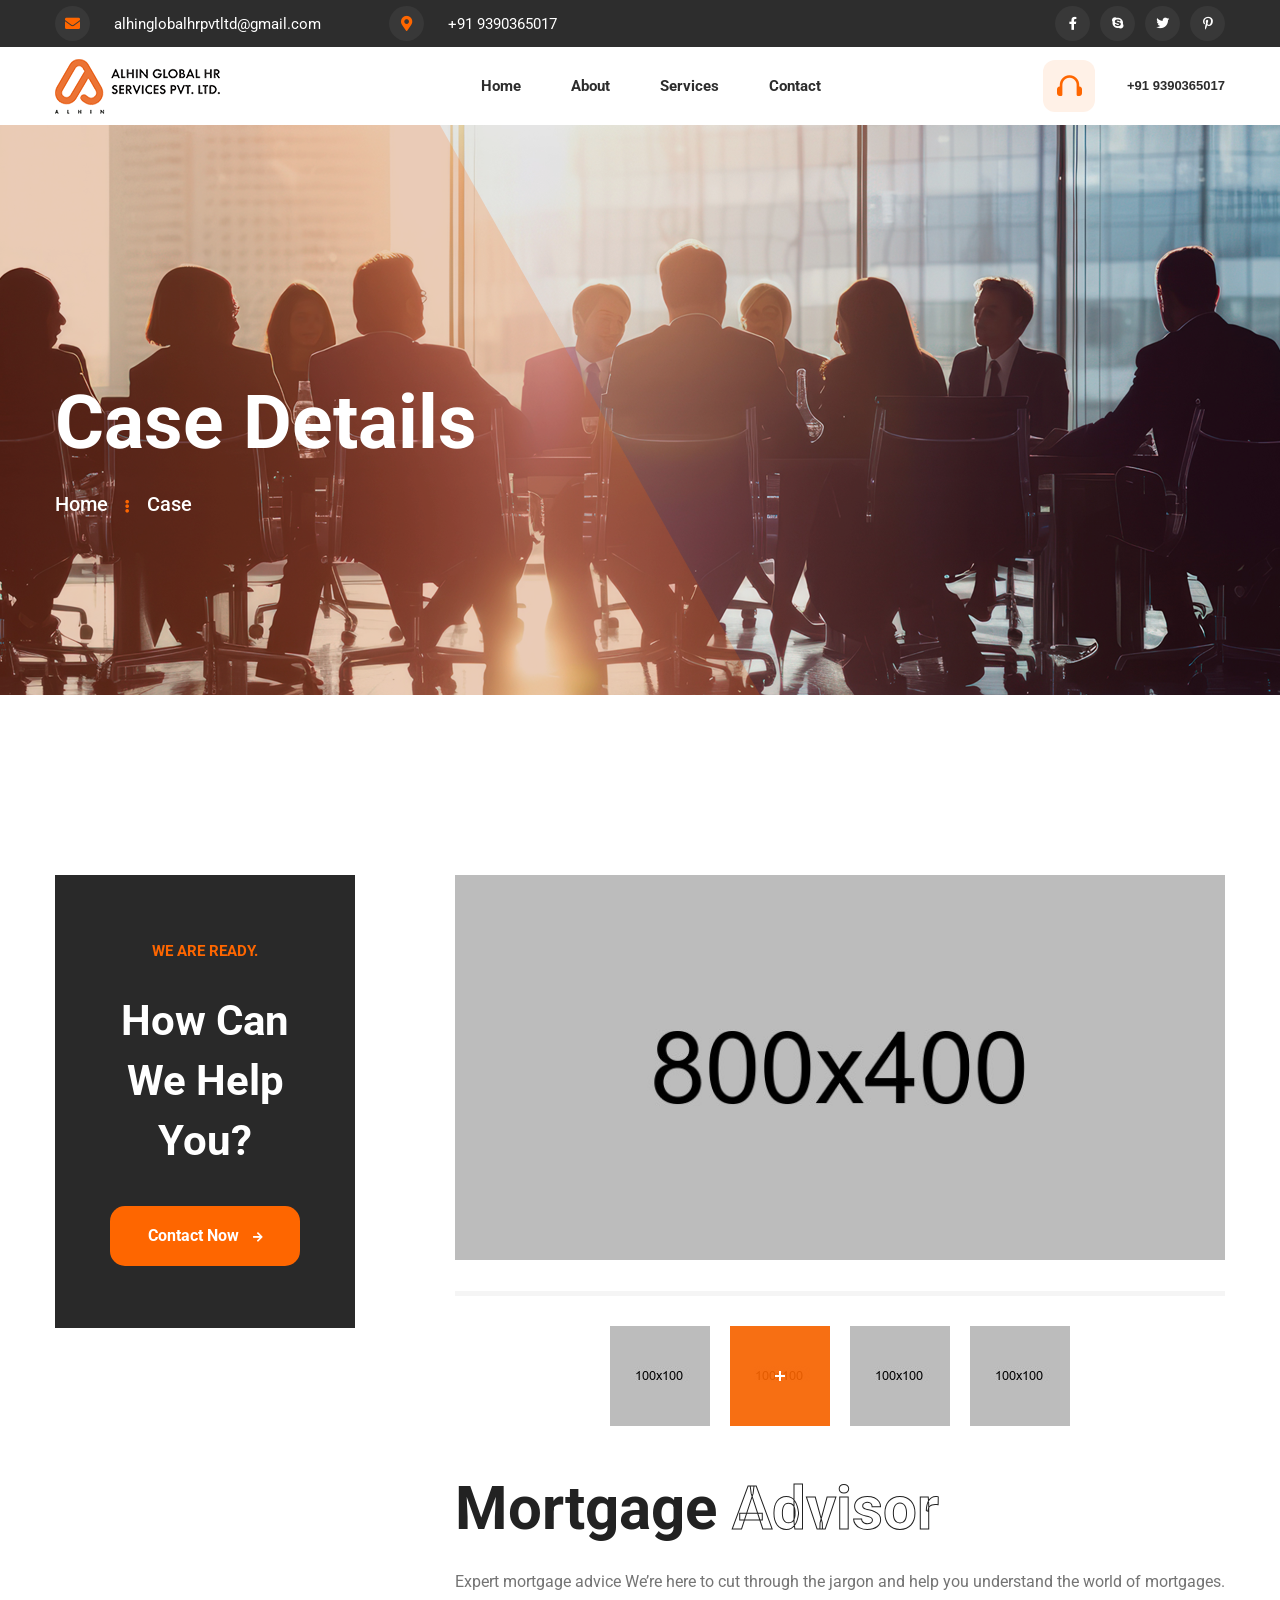
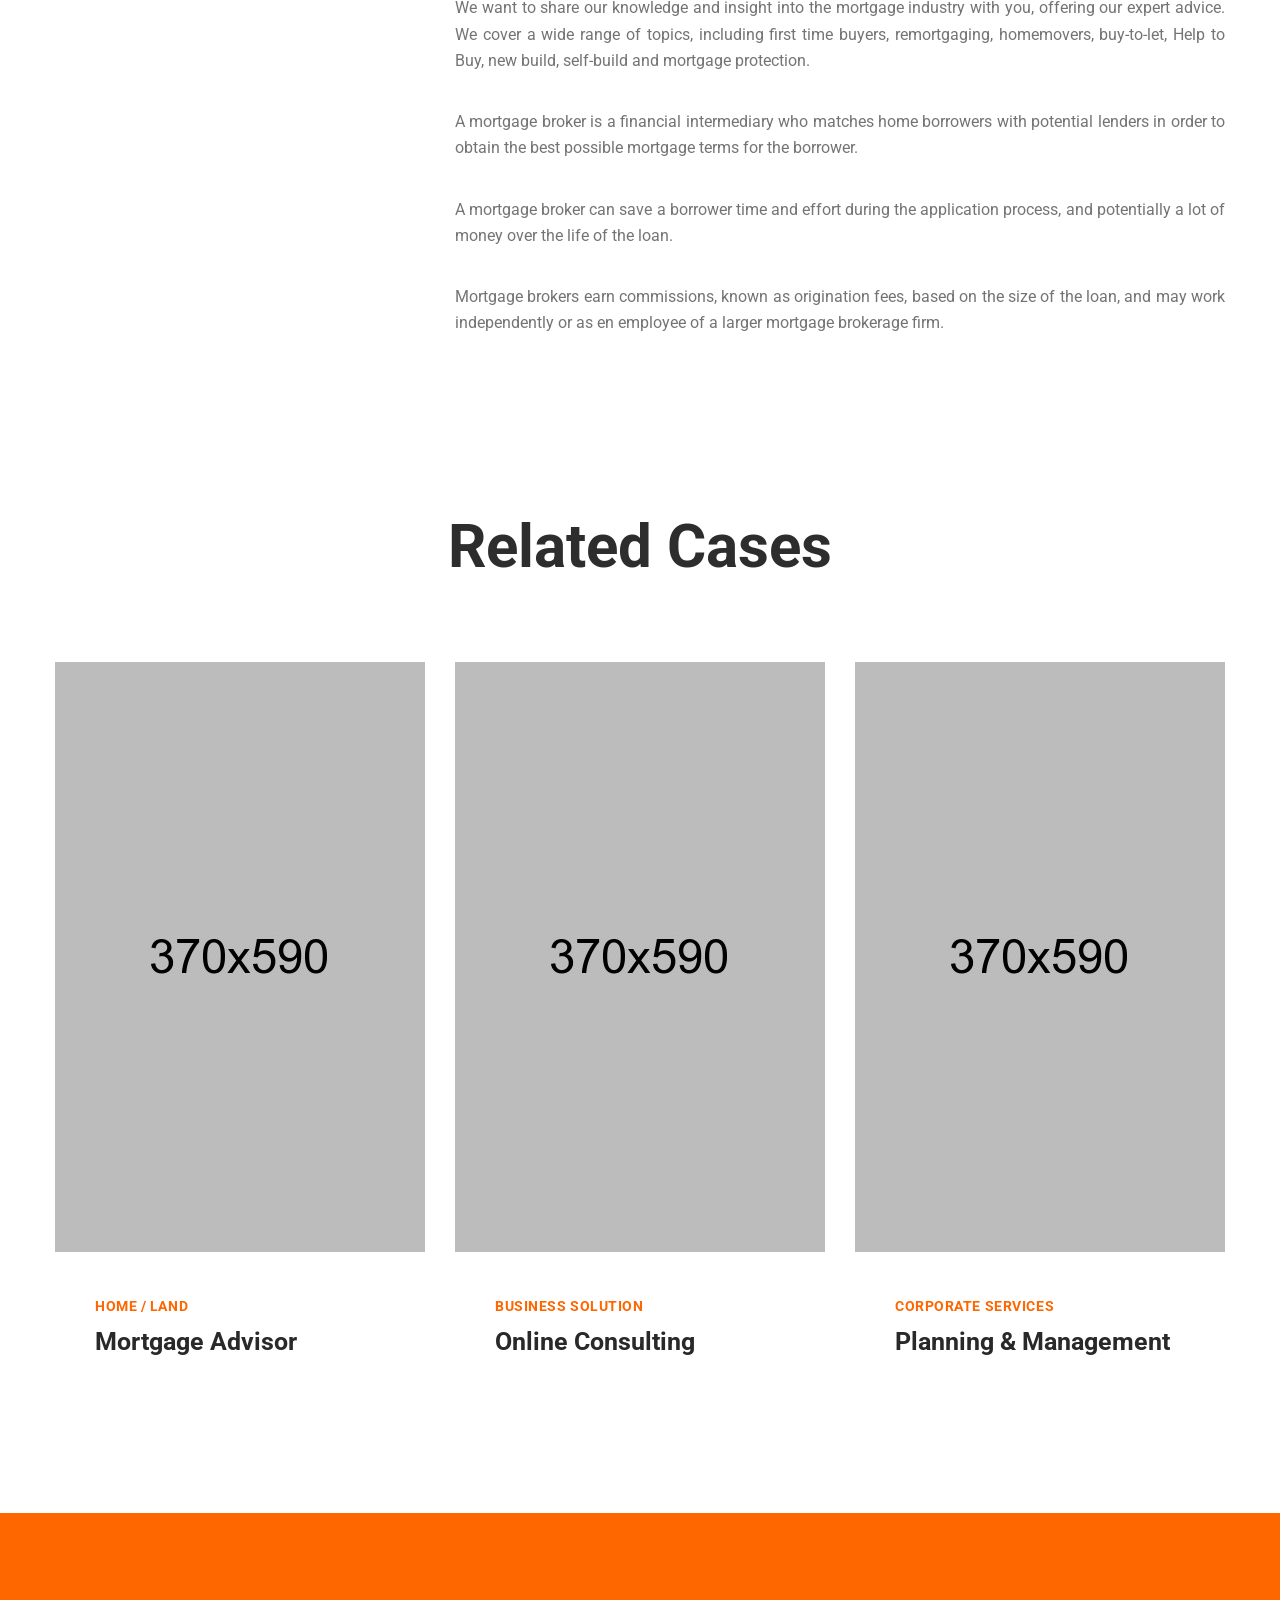
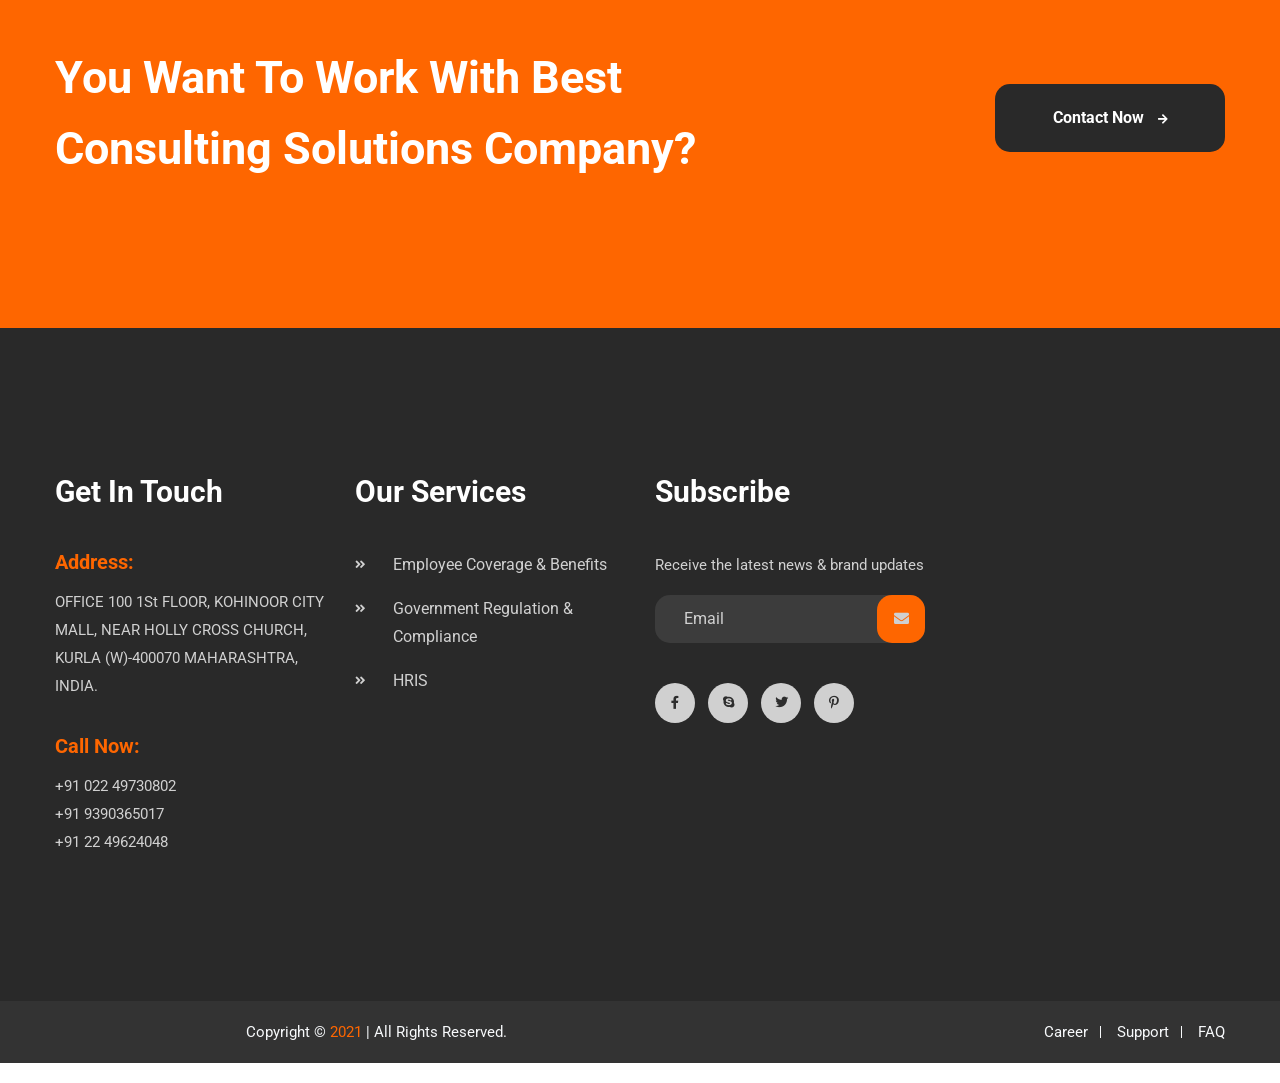
<file: case-details.html>
<!DOCTYPE html>
<html lang="zxx">
<head>
    <meta charset="utf-8">
    <meta http-equiv="X-UA-Compatible" content="IE=edge">
    <meta name="viewport" content="width=device-width, initial-scale=1, maximum-scale=1, user-scalable=0">
    <title>Case Details || ALHIN GLOBAL HR SERVICES PVT.LTD</title>

    <!-- Fav Icons -->
    <link rel="shortcut icon" href="assets/images/favicon.png" type="image/x-icon">

    <!-- Stylesheets -->
    <link rel="stylesheet" href="https://fonts.googleapis.com/css2?family=Roboto:ital,wght@0,400;0,500;0,700;1,400;1,500&display=swap">
    <link rel="stylesheet" href="https://use.fontawesome.com/releases/v5.9.0/css/all.css">
    <link rel="stylesheet" href="assets/css/bootstrap.min.css">
    <link rel="stylesheet" href="assets/css/menu.css">
    <link rel="stylesheet" href="assets/css/slick.css">
    <link rel="stylesheet" href="assets/css/flaticon.css">
    <link rel="stylesheet" href="assets/css/animate.css">
    <link rel="stylesheet" href="assets/css/leaflet.css">
    <link rel="stylesheet" href="assets/css/spacing.min.css">
    <!-- Main Style CSS -->
    <link rel="stylesheet" href="assets/css/style.css">
    <!-- Responsive CSS -->
    <link rel="stylesheet" href="assets/css/responsive.css">

    <!--[if lt IE 9]><script src="https://cdnjs.cloudflare.com/ajax/libs/html5shiv/3.7.3/html5shiv.js"></script><![endif]-->
</head>

<body>
    <div class="page-wrapper">

        <!-- Preloader -->
        <div class="preloader"></div>

        <!--==================================================================== 
                                Start Header area
        =====================================================================-->
        <header class="main-header">

            <div class="header-top bg-orange">
                <div class="container">
                    <div class="top-inner">
                        <ul class="top-left">
                            <li><i class="fa fa-envelope"></i> <a href="mailto:alhinglobalhrpvtltd@gmail.com">alhinglobalhrpvtltd@gmail.com</a></li>
                            <li><i class="fas fa-map-marker-alt"></i> +91 9390365017</li>
                        </ul>

                        <div class="top-right ml-auto">
                            <div class="social-style-one">
                                <a href="#"><i class="fab fa-facebook-f"></i></a>
                                <a href="#"><i class="fab fa-skype"></i></a>
                                <a href="#"><i class="fab fa-twitter"></i></a>
                                <a href="#"><i class="fab fa-pinterest-p"></i></a>
                            </div>
                        </div>
                    </div>
                </div>
            </div>


            <!--Header-Upper-->
            <div class="header-upper">
                <div class="container clearfix">

                    <div class="header-inner d-lg-flex align-items-center">

                        <div class="logo-outer d-flex align-items-center">
                            <div class="logo"><a href="index.html"><img src="assets/images/logo.png" alt="" title=""></a></div>
                        </div>

                        <div class="nav-outer clearfix ml-lg-auto mr-lg-auto">
                            <!-- Main Menu -->
                            <nav class="main-menu navbar-expand-lg">
                                <div class="navbar-header clearfix">
                                    <!-- Toggle Button -->
                                    <button type="button" class="navbar-toggle" data-toggle="collapse" data-target=".navbar-collapse">
                                        <span class="icon-bar"></span>
                                        <span class="icon-bar"></span>
                                        <span class="icon-bar"></span>
                                    </button>
                                </div>

                                <div class="navbar-collapse collapse clearfix">
                                    <ul class="navigation clearfix">
                                        <li><a href="index.html">Home</a></li>
                                        <li><a href="about.html">About</a></li>
                                        <li><a href="service-details.html">Services</a></li>
                                       
                                        <li><a href="contact.html">Contact</a></li>
                                        
                                        <!-- <li><a href="Brochure.pdf" target="_blank">Download Brochure</a></li> -->
                                    </ul>
                                </div>

                            </nav>
                            <!-- Main Menu End-->
                        </div>

                        <div class="menu-number">
                            <i class="flaticon-headphone"></i> <a href="callto:+91 9390365017">+91 9390365017</a>
                        </div>
                    </div>

                </div>
            </div>
            <!--End Header Upper-->

        </header>
        <!--==================================================================== 
                                End Header area
        =====================================================================-->


        <!--==================================================================== 
            Start Page Banner Section
        =====================================================================-->
        <section class="page-banner overlay">
            <div class="container">
                <div class="banner-inner">
                    <h2 class="wow fadeInUp" data-wow-duration="1.5s">Case Details</h2>
                    <nav aria-label="breadcrumb" class="wow fadeInUp" data-wow-duration="1.5s" data-wow-delay="0.3s">
                        <ol class="breadcrumb">
                            <li class="breadcrumb-item"><a href="index.html">Home</a></li>
                            <li class="breadcrumb-item active" aria-current="page">Case</li>
                        </ol>
                    </nav>
                </div>
            </div>
        </section>
        <!--==================================================================== 
            End Page Banner Section
        =====================================================================-->


        <!--==================================================================== 
            Start Case Details Section
        =====================================================================-->
        <section class="case-details pt-150 rpt-100">
            <div class="container">
                <div class="row">
                    <div class="col-lg-4">
                        <div class="case-sidebar">
                            <div class="sidebar-widget contact-widget text-center bg-black">
                                <p>WE ARE READY.</p>
                                <h3>How Can We Help You?</h3>
                                <a href="contact.html" class="theme-btn">Contact Now <i class="fas fa-arrow-right"></i></a>
                            </div>
                        </div>
                    </div>
                    <div class="col-lg-8">
                        <div class="case-details-content">
                            <div class="case-gallery">
                                <div class="tab-content" id="img-gallery">
                                    <div class="tab-pane" id="tab1" role="tabpanel" aria-labelledby="tab-01">
                                        <figure>
                                            <img src="assets/images/cases/case-details2.jpg" alt="Case Details Image">
                                        </figure>
                                    </div>
                                    <div class="tab-pane fade fade show active" id="tab2" role="tabpanel" aria-labelledby="tab-02">
                                        <figure>
                                            <img src="assets/images/cases/case-details1.jpg" alt="Case Details Image">
                                        </figure>
                                    </div>
                                    <div class="tab-pane fade" id="tab3" role="tabpanel" aria-labelledby="tab-03">
                                        <figure>
                                            <img src="assets/images/cases/case-details2.jpg" alt="Case Details Image">
                                        </figure>
                                    </div>
                                    <div class="tab-pane fade" id="tab4" role="tabpanel" aria-labelledby="tab-04">
                                        <figure>
                                            <img src="assets/images/cases/case-details1.jpg" alt="Case Details Image">
                                        </figure>
                                    </div>
                                </div>
                                <ul class="case-gallery-list nav" id="case-images" role="tablist">
                                    <li>
                                        <a id="tab-01" data-toggle="tab" href="#tab1" role="tab" aria-controls="tab1" aria-selected="true">
                                            <figure>
                                                <img src="assets/images/cases/thumb2.jpg" alt="Case Thumb Image">
                                            </figure>
                                        </a>
                                    </li>
                                    <li>
                                        <a class="active" id="tab-02" data-toggle="tab" href="#tab2" role="tab" aria-controls="tab2" aria-selected="false">
                                            <figure>
                                                <img src="assets/images/cases/thumb1.jpg" alt="Case Thumb Image">
                                            </figure>
                                        </a>
                                    </li>
                                    <li>
                                        <a id="tab-03" data-toggle="tab" href="#tab3" role="tab" aria-controls="tab3" aria-selected="false">
                                            <figure>
                                                <img src="assets/images/cases/thumb3.jpg" alt="Case Thumb Image">
                                            </figure>
                                        </a>
                                    </li>
                                    <li>
                                        <a id="tab-04" data-toggle="tab" href="#tab4" role="tab" aria-controls="tab4" aria-selected="false">
                                            <figure>
                                                <img src="assets/images/cases/thumb4.jpg" alt="Case Thumb Image">
                                            </figure>
                                        </a>
                                    </li>
                                </ul>
                            </div>
                            <div class="section-title">
                                <h2>Mortgage <span>Advisor</span></h2>
                            </div>
                            <p>Expert mortgage advice
                            We’re here to cut through the jargon and help you understand the world of mortgages. We want to share our knowledge and insight into the mortgage industry with you, offering our expert advice. We cover a wide range of topics, including first time buyers, remortgaging, homemovers, buy-to-let, Help to Buy, new build, self-build and mortgage protection.</p>
                            <p>A mortgage broker is a financial intermediary who matches home borrowers with potential lenders in order to obtain the best possible mortgage terms for the borrower.</p>
                            <p>A mortgage broker can save a borrower time and effort during the application process, and potentially a lot of money over the life of the loan.</p>
                            <p>Mortgage brokers earn commissions, known as origination fees, based on the size of the loan, and may work independently or as en employee of a larger mortgage brokerage firm.</p>
                            
                        </div>
                    </div>
                </div>
            </div>
        </section>
        <!--==================================================================== 
            End Case Details Section
        =====================================================================-->


        <!--==================================================================== 
            Star Related Cases Section
        =====================================================================-->
        <section class="related-cases pt-140 rpt-90 pb-150 rpb-100">
            <div class="container">
                <div class="row justify-content-center">
                    <div class="col-lg-6">
                        <div class="section-title text-center mb-80 wow fadeInUp" data-wow-duration="2s">
                            <h2>Related Cases</h2>
                           
                        </div>
                    </div>
                </div>
                <div class="row">
                    <div class="col-lg-4 col-sm-6">
                        <div class="case-item wow fadeInUp" data-wow-duration="2s">
                            <div class="case-image">
                                <img src="assets/images/cases/case1.jpg" alt="Case Image">
                                <a href="case-details.html"><i class="fas fa-angle-double-right"></i></a>
                            </div>
                            <div class="case-content">
                                <span>HOME / LAND</span>
                                <h4><a href="case-details.html">Mortgage Advisor</a></h4>
                            </div>
                        </div>
                    </div>
                    <div class="col-lg-4 col-sm-6">
                        <div class="case-item wow fadeInUp" data-wow-duration="2s" data-wow-delay="0.3s">
                            <div class="case-image">
                                <img src="assets/images/cases/case2.jpg" alt="Case Image">
                                <a href="case-details_1.html"><i class="fas fa-angle-double-right"></i></a>
                            </div>
                            <div class="case-content">
                                <span>BUSINESS SOLUTION</span>
                                <h4><a href="case-details_1.html">Online Consulting</a></h4>
                            </div>
                        </div>
                    </div>
                    <div class="col-lg-4 col-sm-6">
                        <div class="case-item wow fadeInUp" data-wow-duration="2s" data-wow-delay="0.5s">
                            <div class="case-image">
                                <img src="assets/images/cases/case3.jpg" alt="Case Image">
                                <a href="case-details_2.html"><i class="fas fa-angle-double-right"></i></a>
                            </div>
                            <div class="case-content">
                                <span>CORPORATE SERVICES</span>
                                <h4><a href="case-details_2.html">Planning & Management</a></h4>
                            </div>
                        </div>
                    </div>
                </div>
            </div>
        </section>
        <!--==================================================================== 
            End Related Cases Section
        =====================================================================-->  
          
      
        <!--==================================================================== 
            Start Call To Action Section
        =====================================================================-->
        <section class="cta-section bg-orange pt-130 rpt-80 pb-135 rpb-100">
            <div class="container">
                <div class="row align-items-center">
                    <div class="col-lg-8">
                        <div class="cta-text wow fadeInUp rmb-25" data-wow-duration="2s">
                            <h3>You Want To Work With Best Consulting Solutions Company?</h3>
                        </div>
                    </div>
                    <div class="col-lg-4">
                        <div class="cta-btn wow fadeInUp" data-wow-duration="2s" data-wow-delay="0.3s">
                            <a href="contact.html" class="theme-btn">Contact Now <i class="fas fa-arrow-right"></i></a>
                        </div>
                    </div>
                </div>
            </div>
        </section>
        <!--==================================================================== 
            End Call To Action Section
        =====================================================================-->
   
       
        <!--==================================================================== 
                                Start Footer Section
        =====================================================================-->
        <footer class="footer-section bg-black pt-150 rpt-100">
            <div class="container">
                <div class="row">
                    <div class="col-lg-3 col-6">
                        <div class="widget contact-info-widget">
                            <h3 class="widget-title">Get In Touch</h3>
                            <ul>
                                <li>
                                    <h5>Address:</h5>
                                    <p>OFFICE 100 1St FLOOR, KOHINOOR CITY MALL, NEAR HOLLY CROSS CHURCH, KURLA (W)-400070 MAHARASHTRA, INDIA.</p>
                                </li>
                                <li>
                                    <h5>Call Now:</h5>
                                    <p><a href="callto:+91 022 49730802">+91 022 49730802</a></p>
                                    <p><a href="callto:+91 9390365017">+91 9390365017</a></p>
                                    <p><a href="callto:+91 22 49624048">+91 22 49624048</a></p>
                                </li>
                            </ul>
                        </div>
                    </div>
                  
                    <div class="col-lg-3 col-6">
                        <div class="widget menu-widget">
                            <h3 class="widget-title">Our Services</h3>
                            <ul>
                                <li><a href="service-details.html">Employee Coverage & Benefits</a></li>
                                <li><a href="service-details_1.html">Government Regulation & Compliance</a></li>
                                <li><a href="service-details_2.html">HRIS</a></li>
                              
                            </ul>
                        </div>
                    </div>
                    <div class="col-lg-3 col-6">
                        <div class="widget subscribe-widget">
                            <h3 class="widget-title">Subscribe</h3>
                            <form action="#" method="post" name="subscribe-form" class="subscribe-form">
                               <p>Receive the latest news & brand updates</p>
                                <div class="form-group">
                                    <input type="email" name="email-address" value="" class="form-control" placeholder="Email" required="">
                                    <button type="submit" class="subscribe-submit"><i class="fa fa-envelope"></i></button>
                                </div>
                            </form>
                            <div class="social-style-two mt-20">
                                <a href="#"><i class="fab fa-facebook-f"></i></a>
                                <a href="#"><i class="fab fa-skype"></i></a>
                                <a href="#"><i class="fab fa-twitter"></i></a>
                                <a href="#"><i class="fab fa-pinterest-p"></i></a>
                            </div>
                        </div>
                    </div>
                </div>
            </div>
            
            <!-- Copyright Area-->
            <div class="copyright-area mt-95 rmt-45">
               <div class="container">
                    <div class="copyright-inner align-items-center">
                        <div class="copyright-wrap order-2 order-md-1">
                            <p>Copyright © <span>2021</span> | All Rights Reserved.</p>
                            <!-- Scroll Top Button -->
                            <button class="scroll-top scroll-to-target wow fadeInUp" data-wow-duration="2s" data-target="html"><i class="fas fa-angle-double-up"></i></button>
                            <!-- footer menu -->
                        </div>
                        <ul class="footer-menu order-1 order-md-2">
                            <li><a href="#">Career</a></li>
                            <li><a href="#">Support</a></li>
                            <li><a href="#">FAQ</a></li>
                        </ul>
                    </div>
                </div>
            </div>
        </footer>
        <!--==================================================================== 
                                End Footer Section
        =====================================================================-->
    </div>
    <!--End pagewrapper-->
    
    <!-- jequery plugins -->
    <script src="assets/js/jquery-3.5.1.min.js"></script>
    <script src="assets/js/bootstrap.min.js"></script>
    <script src="assets/js/slick.min.js"></script>
    <script src="assets/js/wow.min.js"></script>
    <script src="assets/js/leaflet.min.js"></script>
    <script src="assets/js/appear.js"></script>

    <!-- Custom script -->
    <script src="assets/js/script.js"></script>

</body>
</html>
</file>
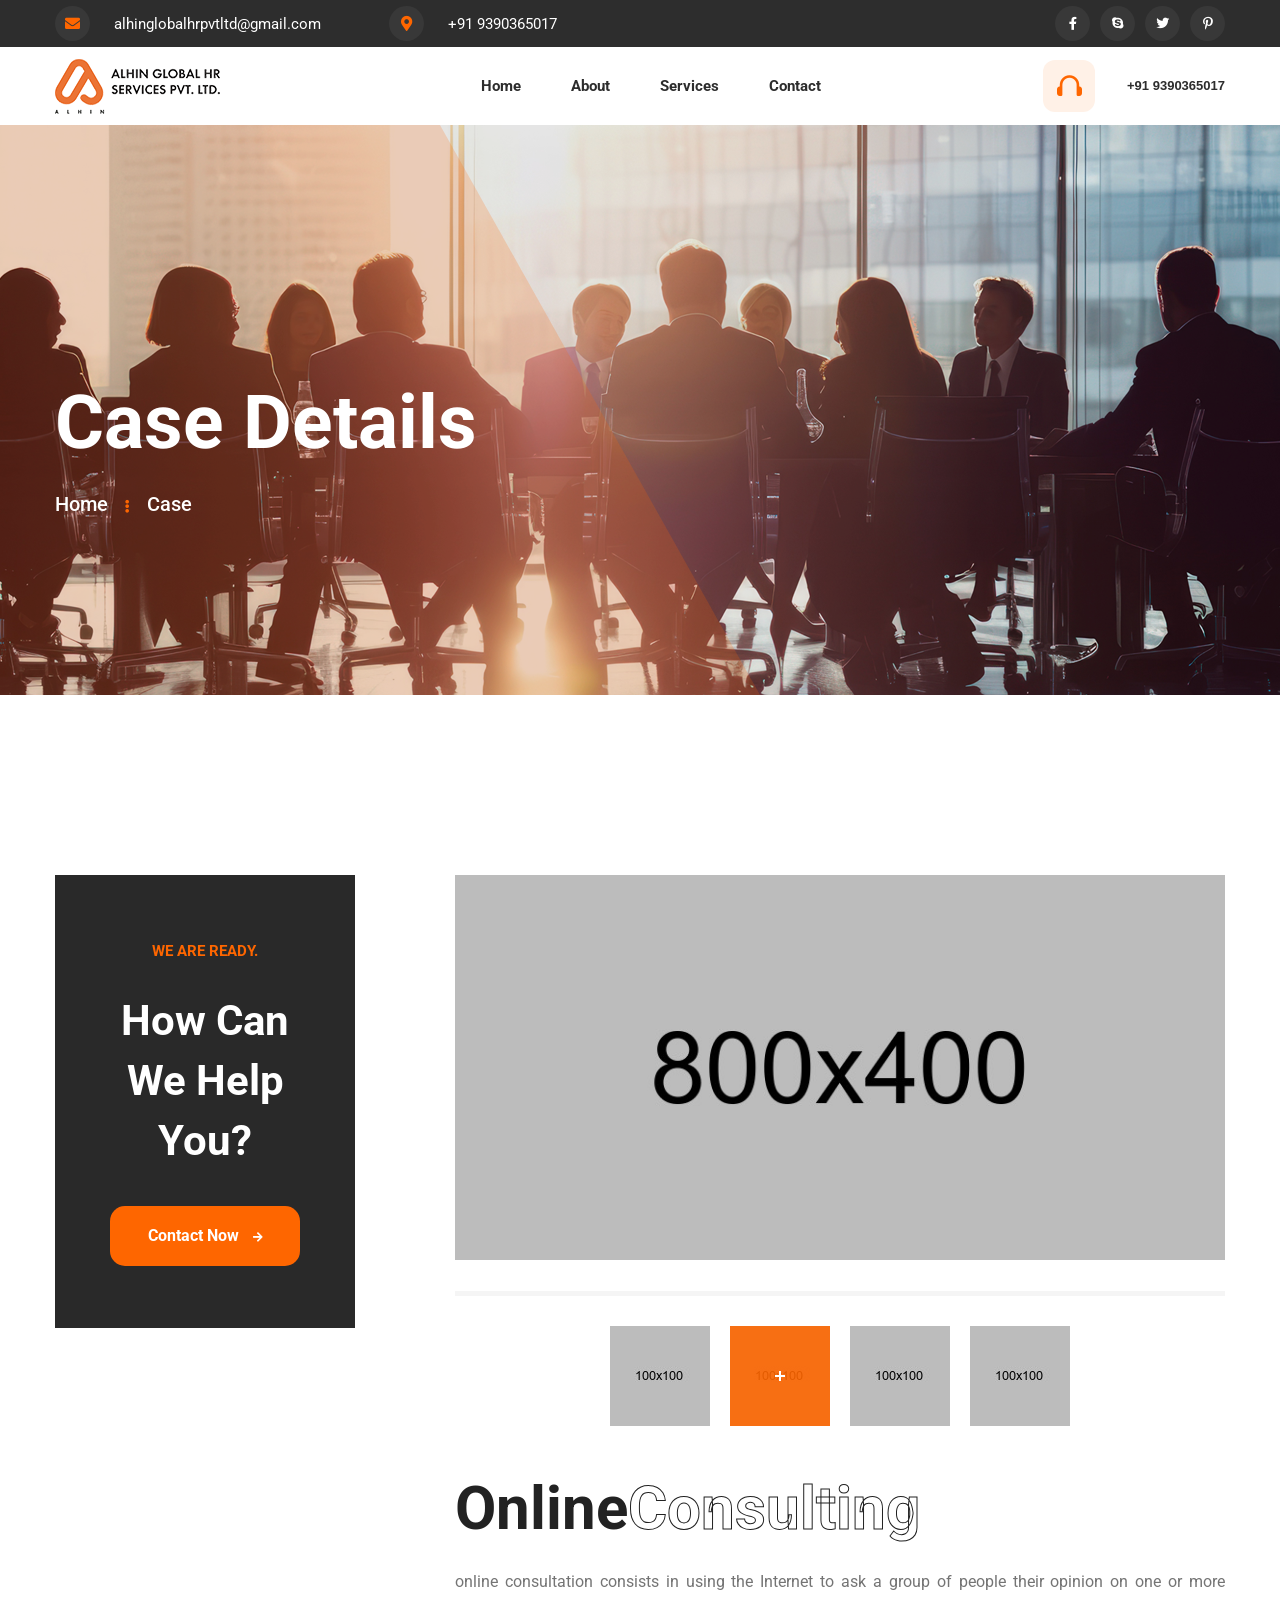
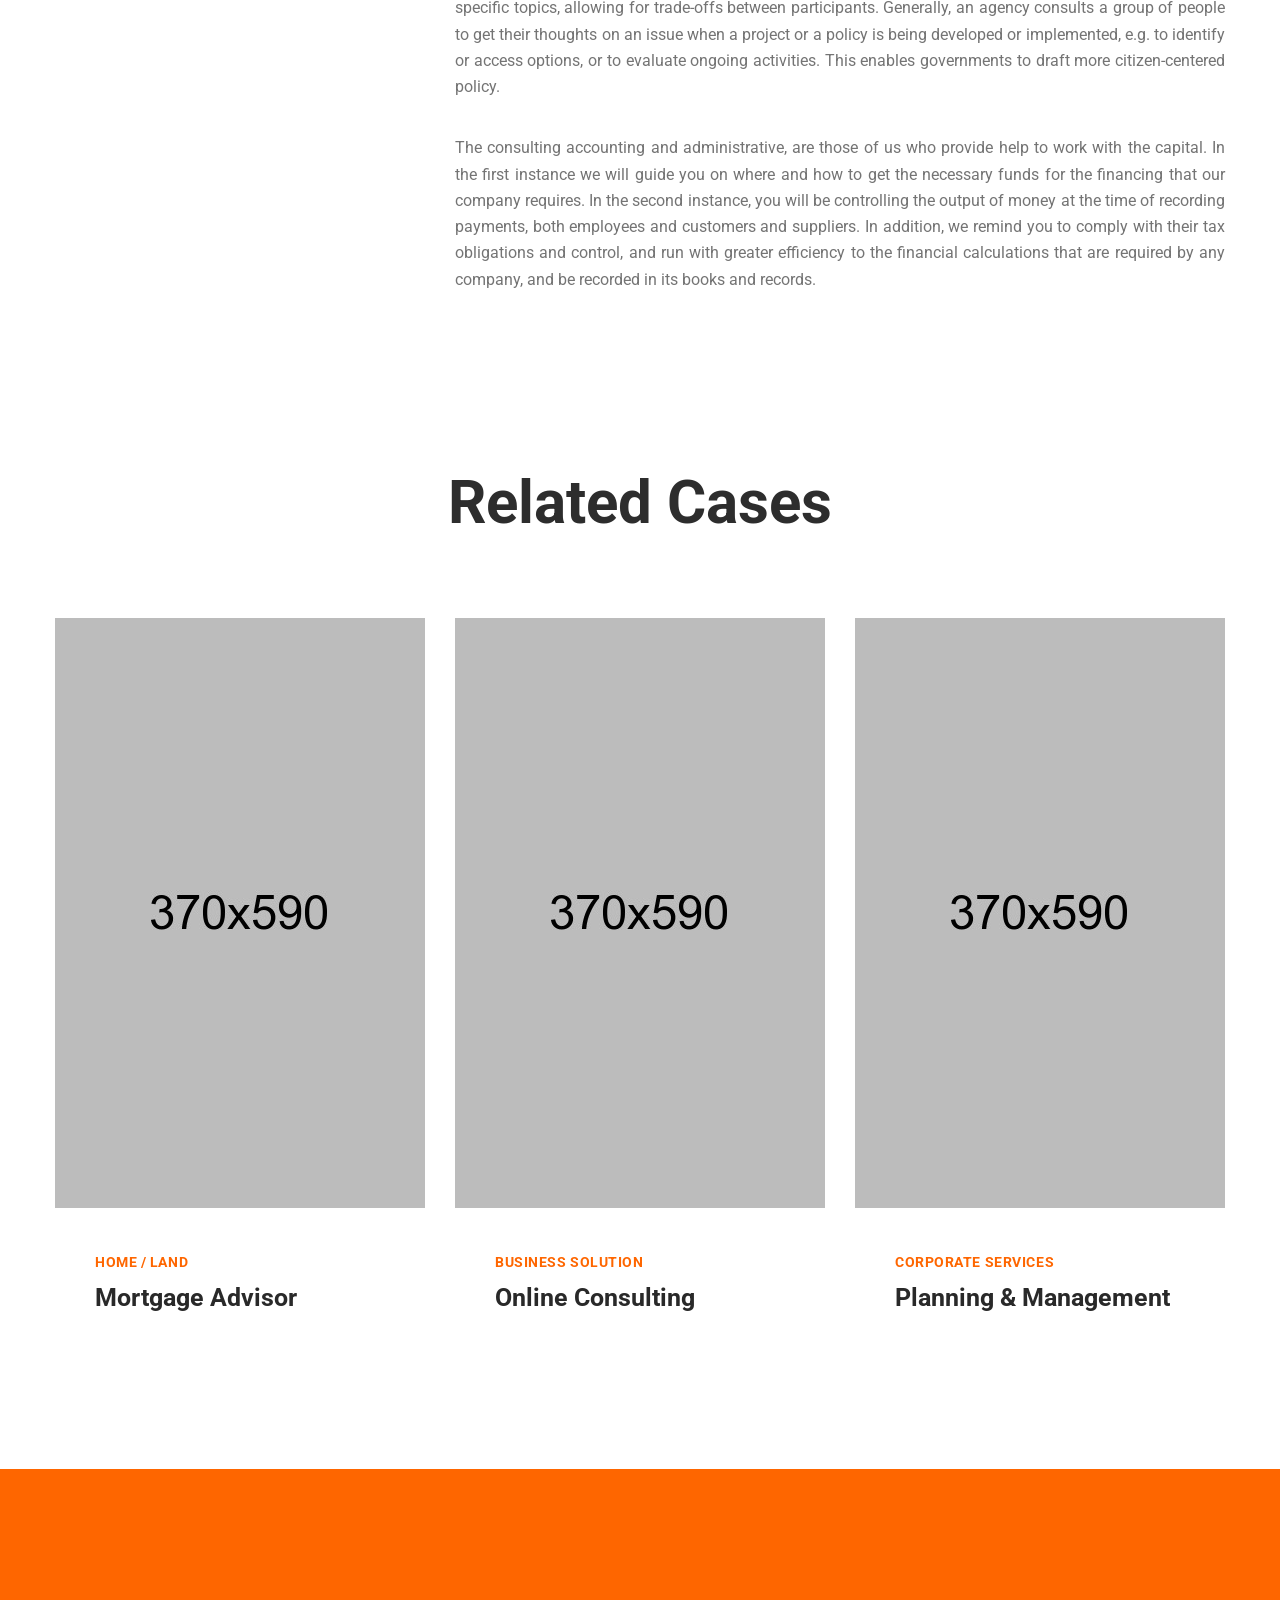
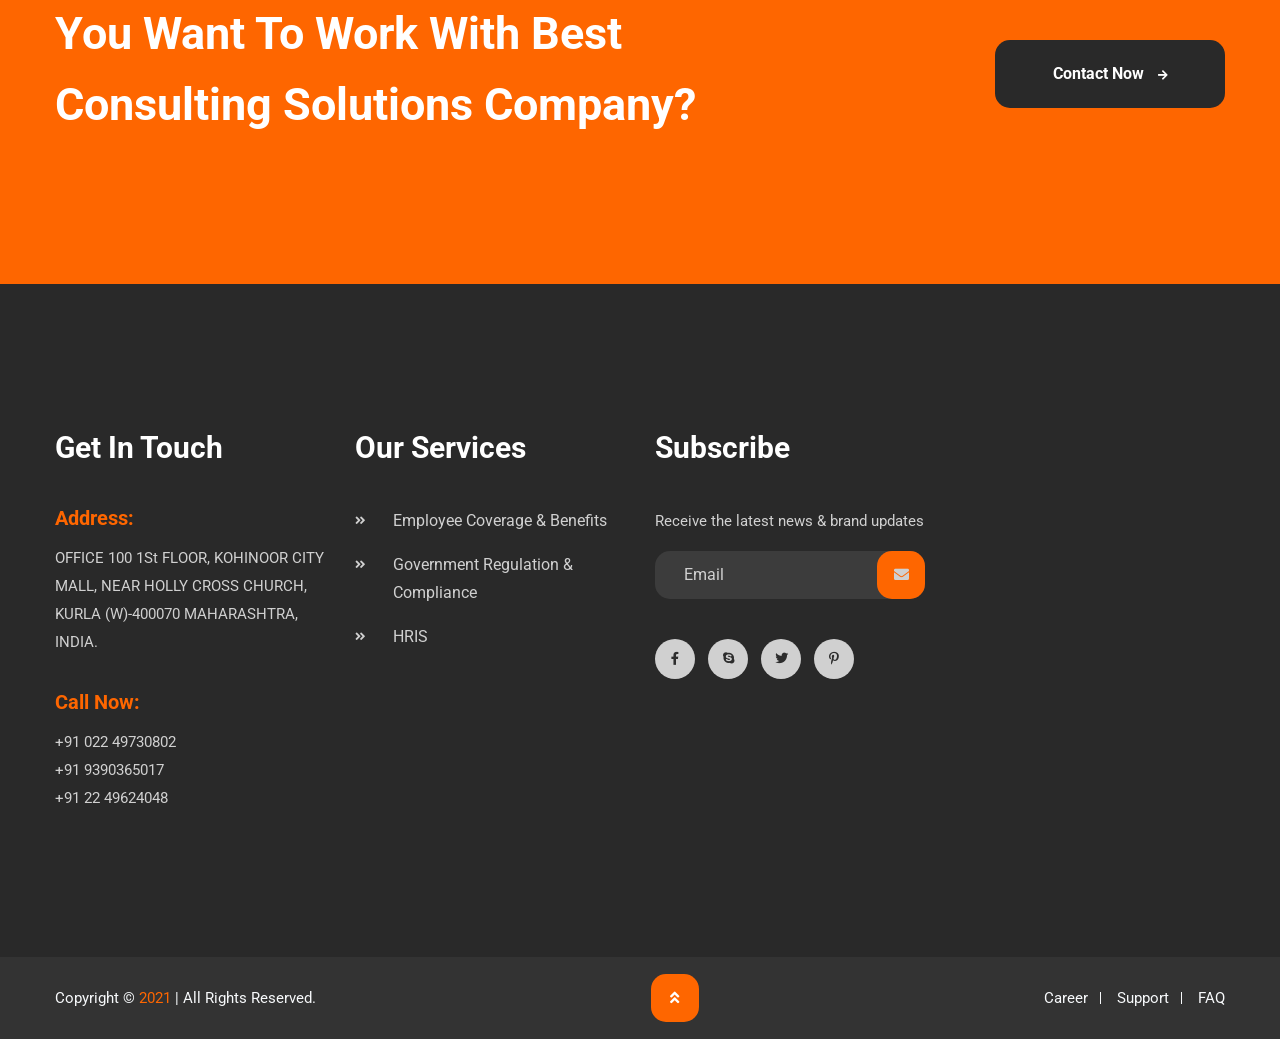
<file: case-details_1.html>
<!DOCTYPE html>
<html lang="zxx">
<head>
    <meta charset="utf-8">
    <meta http-equiv="X-UA-Compatible" content="IE=edge">
    <meta name="viewport" content="width=device-width, initial-scale=1, maximum-scale=1, user-scalable=0">
    <title>Case Details || ALHIN GLOBAL HR SERVICES PVT.LTD</title>

    <!-- Fav Icons -->
    <link rel="shortcut icon" href="assets/images/favicon.png" type="image/x-icon">

    <!-- Stylesheets -->
    <link rel="stylesheet" href="https://fonts.googleapis.com/css2?family=Roboto:ital,wght@0,400;0,500;0,700;1,400;1,500&display=swap">
    <link rel="stylesheet" href="https://use.fontawesome.com/releases/v5.9.0/css/all.css">
    <link rel="stylesheet" href="assets/css/bootstrap.min.css">
    <link rel="stylesheet" href="assets/css/menu.css">
    <link rel="stylesheet" href="assets/css/slick.css">
    <link rel="stylesheet" href="assets/css/flaticon.css">
    <link rel="stylesheet" href="assets/css/animate.css">
    <link rel="stylesheet" href="assets/css/leaflet.css">
    <link rel="stylesheet" href="assets/css/spacing.min.css">
    <!-- Main Style CSS -->
    <link rel="stylesheet" href="assets/css/style.css">
    <!-- Responsive CSS -->
    <link rel="stylesheet" href="assets/css/responsive.css">

    <!--[if lt IE 9]><script src="https://cdnjs.cloudflare.com/ajax/libs/html5shiv/3.7.3/html5shiv.js"></script><![endif]-->
</head>

<body>
    <div class="page-wrapper">

        <!-- Preloader -->
        <div class="preloader"></div>

        <!--==================================================================== 
                                Start Header area
        =====================================================================-->
        <header class="main-header">

            <div class="header-top bg-orange">
                <div class="container">
                    <div class="top-inner">
                        <ul class="top-left">
                            <li><i class="fa fa-envelope"></i> <a href="mailto:alhinglobalhrpvtltd@gmail.com">alhinglobalhrpvtltd@gmail.com</a></li>
                            <li><i class="fas fa-map-marker-alt"></i> +91 9390365017</li>
                        </ul>

                        <div class="top-right ml-auto">
                            <div class="social-style-one">
                                <a href="#"><i class="fab fa-facebook-f"></i></a>
                                <a href="#"><i class="fab fa-skype"></i></a>
                                <a href="#"><i class="fab fa-twitter"></i></a>
                                <a href="#"><i class="fab fa-pinterest-p"></i></a>
                            </div>
                        </div>
                    </div>
                </div>
            </div>


            <!--Header-Upper-->
            <div class="header-upper">
                <div class="container clearfix">

                    <div class="header-inner d-lg-flex align-items-center">

                        <div class="logo-outer d-flex align-items-center">
                            <div class="logo"><a href="index.html"><img src="assets/images/logo.png" alt="" title=""></a></div>
                        </div>

                        <div class="nav-outer clearfix ml-lg-auto mr-lg-auto">
                            <!-- Main Menu -->
                            <nav class="main-menu navbar-expand-lg">
                                <div class="navbar-header clearfix">
                                    <!-- Toggle Button -->
                                    <button type="button" class="navbar-toggle" data-toggle="collapse" data-target=".navbar-collapse">
                                        <span class="icon-bar"></span>
                                        <span class="icon-bar"></span>
                                        <span class="icon-bar"></span>
                                    </button>
                                </div>

                                <div class="navbar-collapse collapse clearfix">
                                    <ul class="navigation clearfix">
                                        <li><a href="index.html">Home</a></li>
                                        <li><a href="about.html">About</a></li>
                                        <li><a href="service-details.html">Services</a></li>
                                       
                                        <li><a href="contact.html">Contact</a></li>
                                    </ul>
                                </div>

                            </nav>
                            <!-- Main Menu End-->
                        </div>

                        <div class="menu-number">
                            <i class="flaticon-headphone"></i> <a href="callto:+91 9390365017">+91 9390365017</a>
                        </div>
                    </div>

                </div>
            </div>
            <!--End Header Upper-->

        </header>
        <!--==================================================================== 
                                End Header area
        =====================================================================-->


        <!--==================================================================== 
            Start Page Banner Section
        =====================================================================-->
        <section class="page-banner overlay">
            <div class="container">
                <div class="banner-inner">
                    <h2 class="wow fadeInUp" data-wow-duration="1.5s">Case Details</h2>
                    <nav aria-label="breadcrumb" class="wow fadeInUp" data-wow-duration="1.5s" data-wow-delay="0.3s">
                        <ol class="breadcrumb">
                            <li class="breadcrumb-item"><a href="index.html">Home</a></li>
                            <li class="breadcrumb-item active" aria-current="page">Case</li>
                        </ol>
                    </nav>
                </div>
            </div>
        </section>
        <!--==================================================================== 
            End Page Banner Section
        =====================================================================-->


        <!--==================================================================== 
            Start Case Details Section
        =====================================================================-->
        <section class="case-details pt-150 rpt-100">
            <div class="container">
                <div class="row">
                    <div class="col-lg-4">
                        <div class="case-sidebar">
                            <div class="sidebar-widget contact-widget text-center bg-black">
                                <p>WE ARE READY.</p>
                                <h3>How Can We Help You?</h3>
                                <a href="contact.html" class="theme-btn">Contact Now <i class="fas fa-arrow-right"></i></a>
                            </div>
                        </div>
                    </div>
                    <div class="col-lg-8">
                        <div class="case-details-content">
                            <div class="case-gallery">
                                <div class="tab-content" id="img-gallery">
                                    <div class="tab-pane" id="tab1" role="tabpanel" aria-labelledby="tab-01">
                                        <figure>
                                            <img src="assets/images/cases/case-details2.jpg" alt="Case Details Image">
                                        </figure>
                                    </div>
                                    <div class="tab-pane fade fade show active" id="tab2" role="tabpanel" aria-labelledby="tab-02">
                                        <figure>
                                            <img src="assets/images/cases/case-details1.jpg" alt="Case Details Image">
                                        </figure>
                                    </div>
                                    <div class="tab-pane fade" id="tab3" role="tabpanel" aria-labelledby="tab-03">
                                        <figure>
                                            <img src="assets/images/cases/case-details2.jpg" alt="Case Details Image">
                                        </figure>
                                    </div>
                                    <div class="tab-pane fade" id="tab4" role="tabpanel" aria-labelledby="tab-04">
                                        <figure>
                                            <img src="assets/images/cases/case-details1.jpg" alt="Case Details Image">
                                        </figure>
                                    </div>
                                </div>
                                <ul class="case-gallery-list nav" id="case-images" role="tablist">
                                    <li>
                                        <a id="tab-01" data-toggle="tab" href="#tab1" role="tab" aria-controls="tab1" aria-selected="true">
                                            <figure>
                                                <img src="assets/images/cases/thumb2.jpg" alt="Case Thumb Image">
                                            </figure>
                                        </a>
                                    </li>
                                    <li>
                                        <a class="active" id="tab-02" data-toggle="tab" href="#tab2" role="tab" aria-controls="tab2" aria-selected="false">
                                            <figure>
                                                <img src="assets/images/cases/thumb1.jpg" alt="Case Thumb Image">
                                            </figure>
                                        </a>
                                    </li>
                                    <li>
                                        <a id="tab-03" data-toggle="tab" href="#tab3" role="tab" aria-controls="tab3" aria-selected="false">
                                            <figure>
                                                <img src="assets/images/cases/thumb3.jpg" alt="Case Thumb Image">
                                            </figure>
                                        </a>
                                    </li>
                                    <li>
                                        <a id="tab-04" data-toggle="tab" href="#tab4" role="tab" aria-controls="tab4" aria-selected="false">
                                            <figure>
                                                <img src="assets/images/cases/thumb4.jpg" alt="Case Thumb Image">
                                            </figure>
                                        </a>
                                    </li>
                                </ul>
                            </div>
                            <div class="section-title">
                                <h2>Online<span>Consulting</span></h2>
                            </div>
                            <p>online consultation consists in using the Internet to ask a group of people their opinion on one or more specific topics, allowing for trade-offs between participants. Generally, an agency consults a group of people to get their thoughts on an issue when a project or a policy is being developed or implemented, e.g. to identify or access options, or to evaluate ongoing activities. This enables governments to draft more citizen-centered policy.</p>
                            <p>The consulting accounting and administrative, are those of us who provide help to work with the capital. In the first instance we will guide you on where and how to get the necessary funds for the financing that our company requires. In the second instance, you will be controlling the output of money at the time of recording payments, both employees and customers and suppliers. In addition, we remind you to comply with their tax obligations and control, and run with greater efficiency to the financial calculations that are required by any company, and be recorded in its books and records.</p>

                            
                        </div>
                    </div>
                </div>
            </div>
        </section>
        <!--==================================================================== 
            End Case Details Section
        =====================================================================-->


        <!--==================================================================== 
            Star Related Cases Section
        =====================================================================-->
        <section class="related-cases pt-140 rpt-90 pb-150 rpb-100">
            <div class="container">
                <div class="row justify-content-center">
                    <div class="col-lg-6">
                        <div class="section-title text-center mb-80 wow fadeInUp" data-wow-duration="2s">
                            <h2>Related Cases</h2>
                           
                        </div>
                    </div>
                </div>
                <div class="row">
                    <div class="col-lg-4 col-sm-6">
                        <div class="case-item wow fadeInUp" data-wow-duration="2s">
                            <div class="case-image">
                                <img src="assets/images/cases/case1.jpg" alt="Case Image">
                                <a href="case-details.html"><i class="fas fa-angle-double-right"></i></a>
                            </div>
                            <div class="case-content">
                                <span>HOME / LAND</span>
                                <h4><a href="case-details.html">Mortgage Advisor</a></h4>
                            </div>
                        </div>
                    </div>
                    <div class="col-lg-4 col-sm-6">
                        <div class="case-item wow fadeInUp" data-wow-duration="2s" data-wow-delay="0.3s">
                            <div class="case-image">
                                <img src="assets/images/cases/case2.jpg" alt="Case Image">
                                <a href="case-details_1.html"><i class="fas fa-angle-double-right"></i></a>
                            </div>
                            <div class="case-content">
                                <span>BUSINESS SOLUTION</span>
                                <h4><a href="case-details_1.html">Online Consulting</a></h4>
                            </div>
                        </div>
                    </div>
                    <div class="col-lg-4 col-sm-6">
                        <div class="case-item wow fadeInUp" data-wow-duration="2s" data-wow-delay="0.5s">
                            <div class="case-image">
                                <img src="assets/images/cases/case3.jpg" alt="Case Image">
                                <a href="case-details_2.html"><i class="fas fa-angle-double-right"></i></a>
                            </div>
                            <div class="case-content">
                                <span>CORPORATE SERVICES</span>
                                <h4><a href="case-details_2.html">Planning & Management</a></h4>
                            </div>
                        </div>
                    </div>
                </div>
            </div>
        </section>
        <!--==================================================================== 
            End Related Cases Section
        =====================================================================-->  
          
      
        <!--==================================================================== 
            Start Call To Action Section
        =====================================================================-->
        <section class="cta-section bg-orange pt-130 rpt-80 pb-135 rpb-100">
            <div class="container">
                <div class="row align-items-center">
                    <div class="col-lg-8">
                        <div class="cta-text wow fadeInUp rmb-25" data-wow-duration="2s">
                            <h3>You Want To Work With Best Consulting Solutions Company?</h3>
                        </div>
                    </div>
                    <div class="col-lg-4">
                        <div class="cta-btn wow fadeInUp" data-wow-duration="2s" data-wow-delay="0.3s">
                            <a href="contact.html" class="theme-btn">Contact Now <i class="fas fa-arrow-right"></i></a>
                        </div>
                    </div>
                </div>
            </div>
        </section>
        <!--==================================================================== 
            End Call To Action Section
        =====================================================================-->
   
       
        <!--==================================================================== 
                                Start Footer Section
        =====================================================================-->
        <footer class="footer-section bg-black pt-150 rpt-100">
            <div class="container">
                <div class="row">
                    <div class="col-lg-3 col-6">
                        <div class="widget contact-info-widget">
                            <h3 class="widget-title">Get In Touch</h3>
                            <ul>
                                <li>
                                    <h5>Address:</h5>
                                    <p>OFFICE 100 1St FLOOR, KOHINOOR CITY MALL, NEAR HOLLY CROSS CHURCH, KURLA (W)-400070 MAHARASHTRA, INDIA.</p>
                                </li>
                                <li>
                                    <h5>Call Now:</h5>
                                    <p><a href="callto:+91 022 49730802">+91 022 49730802</a></p>
                                    <p><a href="callto:+91 9390365017">+91 9390365017</a></p>
                                    <p><a href="callto:+91 22 49624048">+91 22 49624048</a></p>
                                </li>
                            </ul>
                        </div>
                    </div>
                  
                    <div class="col-lg-3 col-6">
                        <div class="widget menu-widget">
                            <h3 class="widget-title">Our Services</h3>
                            <ul>
                                <li><a href="service-details.html">Employee Coverage & Benefits</a></li>
                                <li><a href="service-details_1.html">Government Regulation & Compliance</a></li>
                                <li><a href="service-details_2.html">HRIS</a></li>
                              
                            </ul>
                        </div>
                    </div>
                    <div class="col-lg-3 col-6">
                        <div class="widget subscribe-widget">
                            <h3 class="widget-title">Subscribe</h3>
                            <form action="#" method="post" name="subscribe-form" class="subscribe-form">
                               <p>Receive the latest news & brand updates</p>
                                <div class="form-group">
                                    <input type="email" name="email-address" value="" class="form-control" placeholder="Email" required="">
                                    <button type="submit" class="subscribe-submit"><i class="fa fa-envelope"></i></button>
                                </div>
                            </form>
                            <div class="social-style-two mt-20">
                                <a href="#"><i class="fab fa-facebook-f"></i></a>
                                <a href="#"><i class="fab fa-skype"></i></a>
                                <a href="#"><i class="fab fa-twitter"></i></a>
                                <a href="#"><i class="fab fa-pinterest-p"></i></a>
                            </div>
                        </div>
                    </div>
                </div>
            </div>
            
            <!-- Copyright Area-->
            <div class="copyright-area mt-95 rmt-45">
               <div class="container">
                    <div class="copyright-inner align-items-center">
                        <div class="copyright-wrap order-2 order-md-1">
                            <p>Copyright © <span>2021</span> | All Rights Reserved.</p>
                            <!-- Scroll Top Button -->
                            <button class="scroll-top scroll-to-target wow fadeInUp" data-wow-duration="2s" data-target="html"><i class="fas fa-angle-double-up"></i></button>
                            <!-- footer menu -->
                        </div>
                        <ul class="footer-menu order-1 order-md-2">
                            <li><a href="#">Career</a></li>
                            <li><a href="#">Support</a></li>
                            <li><a href="#">FAQ</a></li>
                        </ul>
                    </div>
                </div>
            </div>
        </footer>
        <!--==================================================================== 
                                End Footer Section
        =====================================================================-->
    </div>
    <!--End pagewrapper-->
    
    <!-- jequery plugins -->
    <script src="assets/js/jquery-3.5.1.min.js"></script>
    <script src="assets/js/bootstrap.min.js"></script>
    <script src="assets/js/slick.min.js"></script>
    <script src="assets/js/wow.min.js"></script>
    <script src="assets/js/leaflet.min.js"></script>
    <script src="assets/js/appear.js"></script>

    <!-- Custom script -->
    <script src="assets/js/script.js"></script>

</body>
</html>
</file>
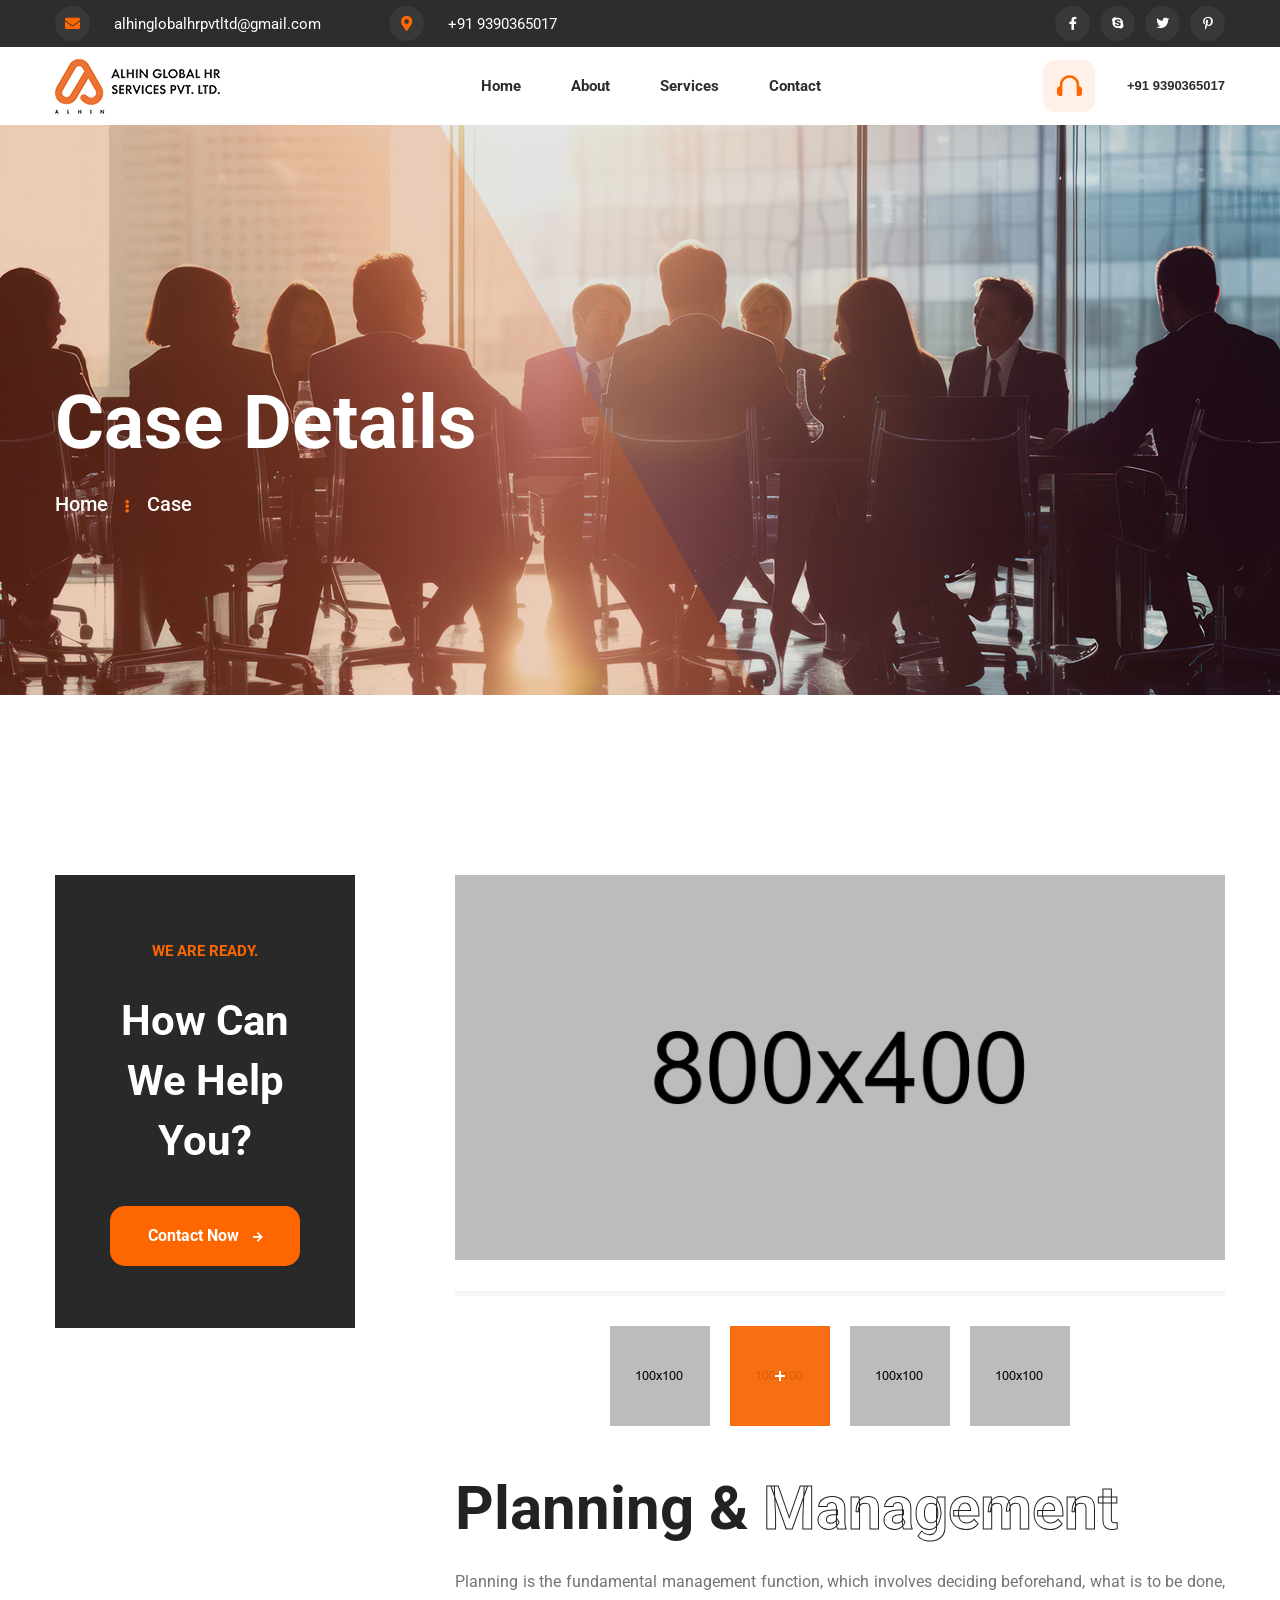
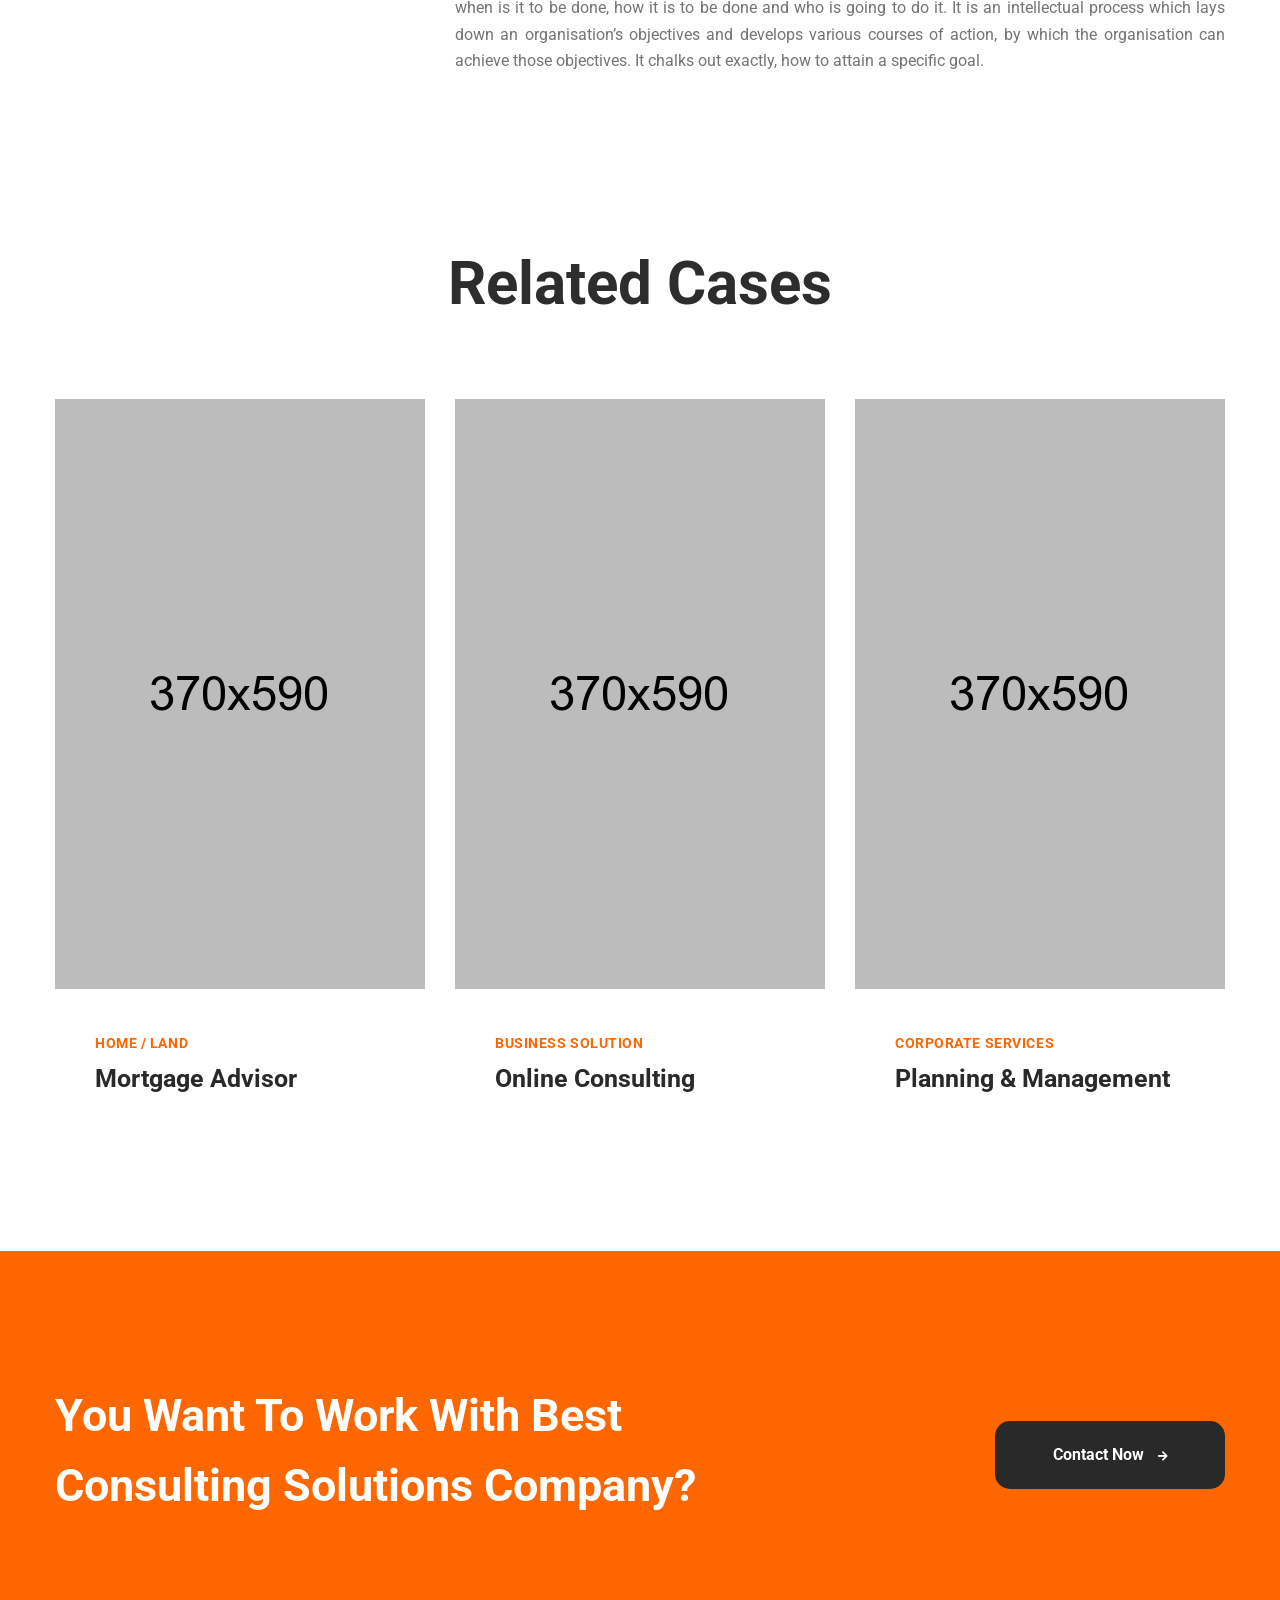
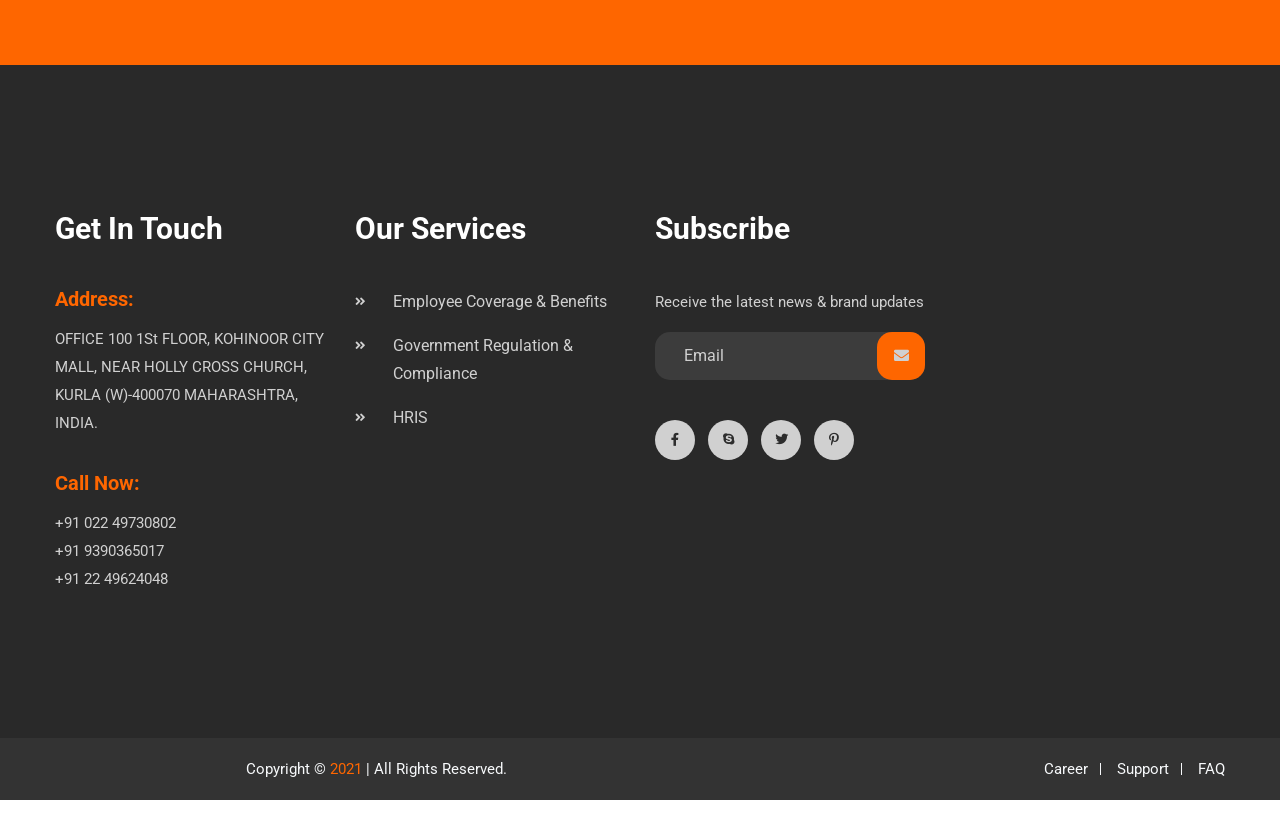
<file: case-details_2.html>
<!DOCTYPE html>
<html lang="zxx">
<head>
    <meta charset="utf-8">
    <meta http-equiv="X-UA-Compatible" content="IE=edge">
    <meta name="viewport" content="width=device-width, initial-scale=1, maximum-scale=1, user-scalable=0">
    <title>Case Details || ALHIN GLOBAL HR SERVICES PVT.LTD</title>

    <!-- Fav Icons -->
    <link rel="shortcut icon" href="assets/images/favicon.png" type="image/x-icon">

    <!-- Stylesheets -->
    <link rel="stylesheet" href="https://fonts.googleapis.com/css2?family=Roboto:ital,wght@0,400;0,500;0,700;1,400;1,500&display=swap">
    <link rel="stylesheet" href="https://use.fontawesome.com/releases/v5.9.0/css/all.css">
    <link rel="stylesheet" href="assets/css/bootstrap.min.css">
    <link rel="stylesheet" href="assets/css/menu.css">
    <link rel="stylesheet" href="assets/css/slick.css">
    <link rel="stylesheet" href="assets/css/flaticon.css">
    <link rel="stylesheet" href="assets/css/animate.css">
    <link rel="stylesheet" href="assets/css/leaflet.css">
    <link rel="stylesheet" href="assets/css/spacing.min.css">
    <!-- Main Style CSS -->
    <link rel="stylesheet" href="assets/css/style.css">
    <!-- Responsive CSS -->
    <link rel="stylesheet" href="assets/css/responsive.css">

    <!--[if lt IE 9]><script src="https://cdnjs.cloudflare.com/ajax/libs/html5shiv/3.7.3/html5shiv.js"></script><![endif]-->
</head>

<body>
    <div class="page-wrapper">

        <!-- Preloader -->
        <div class="preloader"></div>

        <!--==================================================================== 
                                Start Header area
        =====================================================================-->
        <header class="main-header">

            <div class="header-top bg-orange">
                <div class="container">
                    <div class="top-inner">
                        <ul class="top-left">
                            <li><i class="fa fa-envelope"></i> <a href="mailto:alhinglobalhrpvtltd@gmail.com">alhinglobalhrpvtltd@gmail.com</a></li>
                            <li><i class="fas fa-map-marker-alt"></i> +91 9390365017</li>
                        </ul>

                        <div class="top-right ml-auto">
                            <div class="social-style-one">
                                <a href="#"><i class="fab fa-facebook-f"></i></a>
                                <a href="#"><i class="fab fa-skype"></i></a>
                                <a href="#"><i class="fab fa-twitter"></i></a>
                                <a href="#"><i class="fab fa-pinterest-p"></i></a>
                            </div>
                        </div>
                    </div>
                </div>
            </div>


            <!--Header-Upper-->
            <div class="header-upper">
                <div class="container clearfix">

                    <div class="header-inner d-lg-flex align-items-center">

                        <div class="logo-outer d-flex align-items-center">
                            <div class="logo"><a href="index.html"><img src="assets/images/logo.png" alt="" title=""></a></div>
                        </div>

                        <div class="nav-outer clearfix ml-lg-auto mr-lg-auto">
                            <!-- Main Menu -->
                            <nav class="main-menu navbar-expand-lg">
                                <div class="navbar-header clearfix">
                                    <!-- Toggle Button -->
                                    <button type="button" class="navbar-toggle" data-toggle="collapse" data-target=".navbar-collapse">
                                        <span class="icon-bar"></span>
                                        <span class="icon-bar"></span>
                                        <span class="icon-bar"></span>
                                    </button>
                                </div>

                                <div class="navbar-collapse collapse clearfix">
                                    <ul class="navigation clearfix">
                                        <li><a href="index.html">Home</a></li>
                                        <li><a href="about.html">About</a></li>
                                        <li><a href="service-details.html">Services</a></li>
                                       
                                        <li><a href="contact.html">Contact</a></li>
                                    </ul>
                                </div>

                            </nav>
                            <!-- Main Menu End-->
                        </div>

                        <div class="menu-number">
                            <i class="flaticon-headphone"></i> <a href="callto:+91 9390365017">+91 9390365017</a>
                        </div>
                    </div>

                </div>
            </div>
            <!--End Header Upper-->

        </header>
        <!--==================================================================== 
                                End Header area
        =====================================================================-->


        <!--==================================================================== 
            Start Page Banner Section
        =====================================================================-->
        <section class="page-banner overlay">
            <div class="container">
                <div class="banner-inner">
                    <h2 class="wow fadeInUp" data-wow-duration="1.5s">Case Details</h2>
                    <nav aria-label="breadcrumb" class="wow fadeInUp" data-wow-duration="1.5s" data-wow-delay="0.3s">
                        <ol class="breadcrumb">
                            <li class="breadcrumb-item"><a href="index.html">Home</a></li>
                            <li class="breadcrumb-item active" aria-current="page">Case</li>
                        </ol>
                    </nav>
                </div>
            </div>
        </section>
        <!--==================================================================== 
            End Page Banner Section
        =====================================================================-->


        <!--==================================================================== 
            Start Case Details Section
        =====================================================================-->
        <section class="case-details pt-150 rpt-100">
            <div class="container">
                <div class="row">
                    <div class="col-lg-4">
                        <div class="case-sidebar">
                            <div class="sidebar-widget contact-widget text-center bg-black">
                                <p>WE ARE READY.</p>
                                <h3>How Can We Help You?</h3>
                                <a href="contact.html" class="theme-btn">Contact Now <i class="fas fa-arrow-right"></i></a>
                            </div>
                        </div>
                    </div>
                    <div class="col-lg-8">
                        <div class="case-details-content">
                            <div class="case-gallery">
                                <div class="tab-content" id="img-gallery">
                                    <div class="tab-pane" id="tab1" role="tabpanel" aria-labelledby="tab-01">
                                        <figure>
                                            <img src="assets/images/cases/case-details2.jpg" alt="Case Details Image">
                                        </figure>
                                    </div>
                                    <div class="tab-pane fade fade show active" id="tab2" role="tabpanel" aria-labelledby="tab-02">
                                        <figure>
                                            <img src="assets/images/cases/case-details1.jpg" alt="Case Details Image">
                                        </figure>
                                    </div>
                                    <div class="tab-pane fade" id="tab3" role="tabpanel" aria-labelledby="tab-03">
                                        <figure>
                                            <img src="assets/images/cases/case-details2.jpg" alt="Case Details Image">
                                        </figure>
                                    </div>
                                    <div class="tab-pane fade" id="tab4" role="tabpanel" aria-labelledby="tab-04">
                                        <figure>
                                            <img src="assets/images/cases/case-details1.jpg" alt="Case Details Image">
                                        </figure>
                                    </div>
                                </div>
                                <ul class="case-gallery-list nav" id="case-images" role="tablist">
                                    <li>
                                        <a id="tab-01" data-toggle="tab" href="#tab1" role="tab" aria-controls="tab1" aria-selected="true">
                                            <figure>
                                                <img src="assets/images/cases/thumb2.jpg" alt="Case Thumb Image">
                                            </figure>
                                        </a>
                                    </li>
                                    <li>
                                        <a class="active" id="tab-02" data-toggle="tab" href="#tab2" role="tab" aria-controls="tab2" aria-selected="false">
                                            <figure>
                                                <img src="assets/images/cases/thumb1.jpg" alt="Case Thumb Image">
                                            </figure>
                                        </a>
                                    </li>
                                    <li>
                                        <a id="tab-03" data-toggle="tab" href="#tab3" role="tab" aria-controls="tab3" aria-selected="false">
                                            <figure>
                                                <img src="assets/images/cases/thumb3.jpg" alt="Case Thumb Image">
                                            </figure>
                                        </a>
                                    </li>
                                    <li>
                                        <a id="tab-04" data-toggle="tab" href="#tab4" role="tab" aria-controls="tab4" aria-selected="false">
                                            <figure>
                                                <img src="assets/images/cases/thumb4.jpg" alt="Case Thumb Image">
                                            </figure>
                                        </a>
                                    </li>
                                </ul>
                            </div>
                            <div class="section-title">
                                <h2>Planning & <span>Management</span></h2>
                            </div>
                            <p>Planning is the fundamental management function, which involves deciding beforehand, what is to be done, when is it to be done, how it is to be done and who is going to do it. It is an intellectual process which lays down an organisation’s objectives and develops various courses of action, by which the organisation can achieve those objectives. It chalks out exactly, how to attain a specific goal.</p>
                            
                        </div>
                    </div>
                </div>
            </div>
        </section>
        <!--==================================================================== 
            End Case Details Section
        =====================================================================-->


        <!--==================================================================== 
            Star Related Cases Section
        =====================================================================-->
        <section class="related-cases pt-140 rpt-90 pb-150 rpb-100">
            <div class="container">
                <div class="row justify-content-center">
                    <div class="col-lg-6">
                        <div class="section-title text-center mb-80 wow fadeInUp" data-wow-duration="2s">
                            <h2>Related Cases</h2>
                           
                        </div>
                    </div>
                </div>
                <div class="row">
                    <div class="col-lg-4 col-sm-6">
                        <div class="case-item wow fadeInUp" data-wow-duration="2s">
                            <div class="case-image">
                                <img src="assets/images/cases/case1.jpg" alt="Case Image">
                                <a href="case-details.html"><i class="fas fa-angle-double-right"></i></a>
                            </div>
                            <div class="case-content">
                                <span>HOME / LAND</span>
                                <h4><a href="case-details.html">Mortgage Advisor</a></h4>
                            </div>
                        </div>
                    </div>
                    <div class="col-lg-4 col-sm-6">
                        <div class="case-item wow fadeInUp" data-wow-duration="2s" data-wow-delay="0.3s">
                            <div class="case-image">
                                <img src="assets/images/cases/case2.jpg" alt="Case Image">
                                <a href="case-details_1.html"><i class="fas fa-angle-double-right"></i></a>
                            </div>
                            <div class="case-content">
                                <span>BUSINESS SOLUTION</span>
                                <h4><a href="case-details_1.html">Online Consulting</a></h4>
                            </div>
                        </div>
                    </div>
                    <div class="col-lg-4 col-sm-6">
                        <div class="case-item wow fadeInUp" data-wow-duration="2s" data-wow-delay="0.5s">
                            <div class="case-image">
                                <img src="assets/images/cases/case3.jpg" alt="Case Image">
                                <a href="case-details_2.html"><i class="fas fa-angle-double-right"></i></a>
                            </div>
                            <div class="case-content">
                                <span>CORPORATE SERVICES</span>
                                <h4><a href="case-details_2.html">Planning & Management</a></h4>
                            </div>
                        </div>
                    </div>
                </div>
            </div>
        </section>
        <!--==================================================================== 
            End Related Cases Section
        =====================================================================-->  
          
      
        <!--==================================================================== 
            Start Call To Action Section
        =====================================================================-->
        <section class="cta-section bg-orange pt-130 rpt-80 pb-135 rpb-100">
            <div class="container">
                <div class="row align-items-center">
                    <div class="col-lg-8">
                        <div class="cta-text wow fadeInUp rmb-25" data-wow-duration="2s">
                            <h3>You Want To Work With Best Consulting Solutions Company?</h3>
                        </div>
                    </div>
                    <div class="col-lg-4">
                        <div class="cta-btn wow fadeInUp" data-wow-duration="2s" data-wow-delay="0.3s">
                            <a href="contact.html" class="theme-btn">Contact Now <i class="fas fa-arrow-right"></i></a>
                        </div>
                    </div>
                </div>
            </div>
        </section>
        <!--==================================================================== 
            End Call To Action Section
        =====================================================================-->
   
       
        <!--==================================================================== 
                                Start Footer Section
        =====================================================================-->
        <footer class="footer-section bg-black pt-150 rpt-100">
            <div class="container">
                <div class="row">
                    <div class="col-lg-3 col-6">
                        <div class="widget contact-info-widget">
                            <h3 class="widget-title">Get In Touch</h3>
                            <ul>
                                <li>
                                    <h5>Address:</h5>
                                    <p>OFFICE 100 1St FLOOR, KOHINOOR CITY MALL, NEAR HOLLY CROSS CHURCH, KURLA (W)-400070 MAHARASHTRA, INDIA.</p>
                                </li>
                                <li>
                                    <h5>Call Now:</h5>
                                    <p><a href="callto:+91 022 49730802">+91 022 49730802</a></p>
                                    <p><a href="callto:+91 9390365017">+91 9390365017</a></p>
                                    <p><a href="callto:+91 22 49624048">+91 22 49624048</a></p>
                                </li>
                            </ul>
                        </div>
                    </div>
                  
                    <div class="col-lg-3 col-6">
                        <div class="widget menu-widget">
                            <h3 class="widget-title">Our Services</h3>
                            <ul>
                                <li><a href="service-details.html">Employee Coverage & Benefits</a></li>
                                <li><a href="service-details_1.html">Government Regulation & Compliance</a></li>
                                <li><a href="service-details_2.html">HRIS</a></li>
                              
                            </ul>
                        </div>
                    </div>
                    <div class="col-lg-3 col-6">
                        <div class="widget subscribe-widget">
                            <h3 class="widget-title">Subscribe</h3>
                            <form action="#" method="post" name="subscribe-form" class="subscribe-form">
                               <p>Receive the latest news & brand updates</p>
                                <div class="form-group">
                                    <input type="email" name="email-address" value="" class="form-control" placeholder="Email" required="">
                                    <button type="submit" class="subscribe-submit"><i class="fa fa-envelope"></i></button>
                                </div>
                            </form>
                            <div class="social-style-two mt-20">
                                <a href="#"><i class="fab fa-facebook-f"></i></a>
                                <a href="#"><i class="fab fa-skype"></i></a>
                                <a href="#"><i class="fab fa-twitter"></i></a>
                                <a href="#"><i class="fab fa-pinterest-p"></i></a>
                            </div>
                        </div>
                    </div>
                </div>
            </div>
            
            <!-- Copyright Area-->
            <div class="copyright-area mt-95 rmt-45">
               <div class="container">
                    <div class="copyright-inner align-items-center">
                        <div class="copyright-wrap order-2 order-md-1">
                            <p>Copyright © <span>2021</span> | All Rights Reserved.</p>
                            <!-- Scroll Top Button -->
                            <button class="scroll-top scroll-to-target wow fadeInUp" data-wow-duration="2s" data-target="html"><i class="fas fa-angle-double-up"></i></button>
                            <!-- footer menu -->
                        </div>
                        <ul class="footer-menu order-1 order-md-2">
                            <li><a href="#">Career</a></li>
                            <li><a href="#">Support</a></li>
                            <li><a href="#">FAQ</a></li>
                        </ul>
                    </div>
                </div>
            </div>
        </footer>
        <!--==================================================================== 
                                End Footer Section
        =====================================================================-->
    </div>
    <!--End pagewrapper-->
    
    <!-- jequery plugins -->
    <script src="assets/js/jquery-3.5.1.min.js"></script>
    <script src="assets/js/bootstrap.min.js"></script>
    <script src="assets/js/slick.min.js"></script>
    <script src="assets/js/wow.min.js"></script>
    <script src="assets/js/leaflet.min.js"></script>
    <script src="assets/js/appear.js"></script>

    <!-- Custom script -->
    <script src="assets/js/script.js"></script>

</body>
</html>
</file>
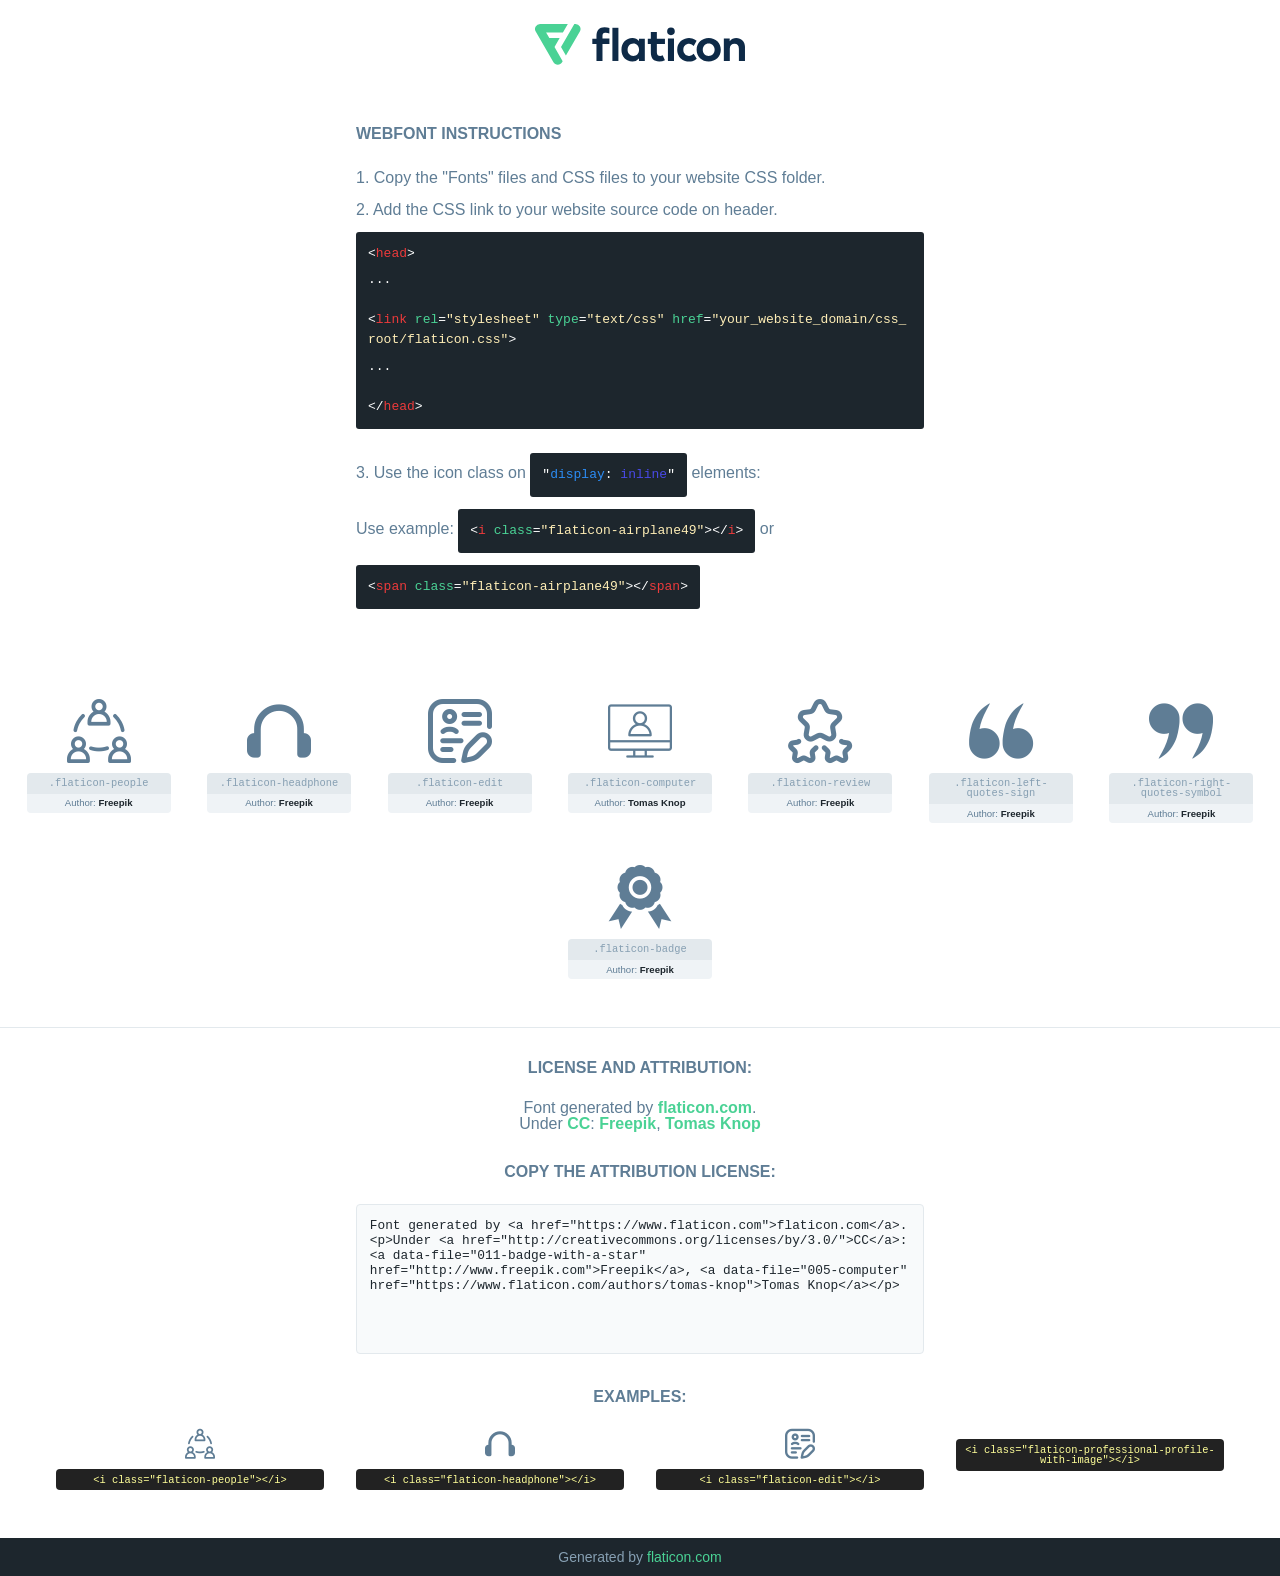
<file: assets/fonts/flaticon.html>
<!DOCTYPE html>
<!--
  Flaticon icon font: Flaticon
  Creation date: 17/01/2021 15:46
-->
<html>

<head>
    <title>Flaticon Webfont</title>
    <link rel="stylesheet" type="text/css" href="flaticon.css">
    <meta charset="UTF-8">
    <style>
    html, body, div, span, applet, object, iframe,
    h1, h2, h3, h4, h5, h6, p, blockquote, pre,
    a, abbr, acronym, address, big, cite, code,
    del, dfn, em, img, ins, kbd, q, s, samp,
    small, strike, strong, sub, sup, tt, var,
    b, u, i, center,
    dl, dt, dd, ol, ul, li,
    fieldset, form, label, legend,
    table, caption, tbody, tfoot, thead, tr, th, td,
    article, aside, canvas, details, embed,
    figure, figcaption, footer, header, hgroup,
    menu, nav, output, ruby, section, summary,
    time, mark, audio, video {
        margin: 0;
        padding: 0;
        border: 0;
        font-size: 100%;
        font: inherit;
        vertical-align: baseline;
    }
    /* HTML5 display-role reset for older browsers */
    article, aside, details, figcaption, figure,
    footer, header, hgroup, menu, nav, section {
        display: block;
    }
    body {
        line-height: 1;
    }
    ol, ul {
        list-style: none;
    }
    blockquote, q {
        quotes: none;
    }
    blockquote:before, blockquote:after,
    q:before, q:after {
        content: '';
        content: none;
    }
    table {
        border-collapse: collapse;
        border-spacing: 0;
    }
    body {
        font-family: Helvetica, Arial, sans-serif;
        font-size: 16px;
        color: #5f7d95;
    }
    a {
        color: #4AD295;
        font-weight: bold;
        text-decoration: none;
    }
    * {
        -moz-box-sizing: border-box;
        -webkit-box-sizing: border-box;
        box-sizing: border-box;
        margin: 0;
        padding: 0;
    }
    [class^="flaticon-"]:before, [class*=" flaticon-"]:before, [class^="flaticon-"]:after, [class*=" flaticon-"]:after {
        font-family: Flaticon;
        font-size: 30px;
        font-style: normal;
        margin-left: 20px;
        color: #333;
    }
    .wrapper {
        max-width: 600px;
        margin: auto;
        padding: 0 1em;
    }
    .title {
        margin-bottom: 24px;
        text-transform: uppercase;
        font-weight: bold;
    }
    header {
        text-align: center;
        padding: 24px;
    }
    header .logo {
        width: 210px;
        height: auto;
        border: none;
        display: inline-block;
    }
    header strong {
        font-size: 28px;
        font-weight: 500;
        vertical-align: middle;
    }
    .demo {
        margin: 2em auto;
        line-height: 1.25em;
    }
    .demo ul li {
        margin-bottom: 12px;
    }
    .demo ul li code {
        background-color: #1D262D;
        border-radius: 3px;
        padding: 12px;
        display: inline-block;
        color: #fff;
        font-family: Consolas,Monaco,Lucida Console,Liberation Mono,DejaVu Sans Mono,Bitstream Vera Sans Mono,Courier New, monospace;
        font-weight: lighter;
        margin-top: 12px;
        font-size: 13px;
        word-break: break-all;
    }
    .demo ul li code .red {
        color: #EC3A3B;
    }
    .demo ul li code .green {
        color: #4AD295;
    }
    .demo ul li code .yellow {
        color: #FFEEB6;
    }
    .demo ul li code .blue {
        color: #2C8CF4;
    }
    .demo ul li code .purple {
        color: #4949E7;
    }
    .demo ul li code .dots {
        margin-top: 0.5em;
        display: block;
    }
    #glyphs {
        border-bottom: 1px solid #E3E9ED;
        padding: 2em 0;
        text-align: center;
    }
    .glyph {
        display: inline-block;
        width: 9em;
        margin: 1em;
        text-align: center;
        vertical-align: top;
        background: #FFF;
    }
    .glyph .glyph-icon {
        padding: 10px;
        display: block;
        font-family:"Flaticon";
        font-size: 64px;
        line-height: 1;
    }
    .glyph .glyph-icon:before {
        font-size: 64px;
        color: #5f7d95;
        margin-left: 0;
    }
    .class-name {
        font-size: 0.65em;
        background-color: #E3E9ED;
        color: #869FB2;
        border-radius: 4px 4px 0 0;
        padding: 0.5em;
        font-family: Consolas,Monaco,Lucida Console,Liberation Mono,DejaVu Sans Mono,Bitstream Vera Sans Mono,Courier New, monospace;
    }
    .author-name {
        font-size: 0.6em;
        background-color: #EFF3F6;
        border-top: 0;
        border-radius: 0 0 4px 4px;
        padding: 0.5em;
    }
    .author-name a {
        color: #1D262D;
    }
    .class-name:last-child {
        font-size: 10px;
        color:#888;
    }
    .class-name:last-child a {
        font-size: 10px;
        color:#555;
    }
    .glyph > input {
        display: block;
        width: 100px;
        margin: 5px auto;
        text-align: center;
        font-size: 12px;
        cursor: text;
    }
    .glyph > input.icon-input {
        font-family:"Flaticon";
        font-size: 16px;
        margin-bottom: 10px;
    }
    .attribution .title {
        margin-top: 2em;
    }
    .attribution textarea {
        background-color: #F8FAFB;
        color: #1D262D;
        padding: 1em;
        border: none;
        box-shadow: none;
        border: 1px solid #E3E9ED;
        border-radius: 4px;
        resize: none;
        width: 100%;
        height: 150px;
        font-size: 0.8em;
        font-family: Consolas,Monaco,Lucida Console,Liberation Mono,DejaVu Sans Mono,Bitstream Vera Sans Mono,Courier New, monospace;
        -webkit-appearance: none;
    }
    .attribution textarea:hover {
        border-color: #CFD9E0;
    }
    .attribution textarea:focus {
        border-color: #4AD295;
    }
    .iconsuse {
        margin: 2em auto;
        text-align: center;
        max-width: 1200px;
    }
    .iconsuse:after {
        content: '';
        display: table;
        clear: both;
    }
    .iconsuse .image {
        float: left;
        width: 25%;
        padding: 0 1em;
    }
    .iconsuse .image p {
        margin-bottom: 1em;
    }
    .iconsuse .image span {
        display: block;
        font-size: 0.65em;
        background-color: #222;
        color: #fff;
        border-radius: 4px;
        padding: 0.5em;
        color: #FFFF99;
        margin-top: 1em;
        font-family: Consolas,Monaco,Lucida Console,Liberation Mono,DejaVu Sans Mono,Bitstream Vera Sans Mono,Courier New, monospace;
    }
    .glyph-icon:before {
        color: #5f7d95;
    }
    #footer {
        text-align: center;
        background-color: #1D262D;
        color: #869FB2;
        padding: 12px;
        font-size: 14px;
    }
    #footer a {
        font-weight: normal;
    }
    @media (max-width: 960px) {
        .iconsuse .image {
            width: 50%;
        }
    }
    </style>
</head>

<body class="characters-off">

    <header>
        <a href="https://www.flaticon.com/" target="_blank" class="logo">
            <svg xmlns="http://www.w3.org/2000/svg" viewBox="0 0 394.3 76.5"><path d="M156.6,69.4H145.3V7.1h11.3Z" style="fill:#0e2a47"/><path d="M206.2,69.4h-11V64.8a15.4,15.4,0,0,1-12.6,5.7c-11.6,0-20.3-9.5-20.3-22.1s8.8-22.1,20.3-22.1a15.4,15.4,0,0,1,12.6,5.8V27.5h11Zm-32.4-21c0,6.4,4.2,11.6,10.8,11.6s10.8-4.9,10.8-11.6-4.4-11.6-10.8-11.6S173.9,42,173.9,48.4Z" style="fill:#0e2a47"/><path d="M262.5,13.7a7.2,7.2,0,0,1-14.4,0,7.2,7.2,0,1,1,14.4,0ZM261,69.4H249.6v-42H261Z" style="fill:#0e2a47"/><path id="_Trazado_" data-name="&lt;Trazado&gt;" d="M139.6,17.8a16.6,16.6,0,0,0-8-1.4c-3.2.4-4.9,2-4.9,5.9v5.1h13V37.5h-13v32H115.4v-32h-7.8v-10h7.8V22.2c0-9.9,5.2-16.3,15-16.3a23.4,23.4,0,0,1,9.3,1.8Z" style="fill:#0e2a47"/><path d="M235.1,60c-3.5,0-6.3-1.9-6.3-7.1V37.5H244v-10H228.8V15H217.5V27.5h-5.7v10h5.7V53.7c0,10.9,5.3,16.8,15.7,16.8A22.9,22.9,0,0,0,244,68l-4.3-9.1A12.3,12.3,0,0,1,235.1,60Z" style="fill:#0e2a47"/><path d="M348.9,48.4c0,12.6-9.7,22.1-22.7,22.1s-22.7-9.4-22.7-22.1,9.6-22.1,22.7-22.1S348.9,35.8,348.9,48.4Zm-33.9,0c0,6.8,4.8,11.6,11.1,11.6s11.2-4.8,11.2-11.6-4.8-11.6-11.2-11.6S315.1,41.6,315.1,48.4Z" style="fill:#0e2a47"/><path d="M394.3,42.7V69.4H382.9V46.3c0-6.1-3-9.4-8.2-9.4s-8.9,3.2-8.9,9.5v23H354.6v-42h11v4.9c3-4.5,7.6-6.1,12.3-6.1C387.5,26.3,394.3,33,394.3,42.7Z" style="fill:#0e2a47"/><path d="M298,55.7h0a12.4,12.4,0,0,1-8.2,4.2h-.9l-1.8-.2a10,10,0,0,1-7.4-5.6,13.2,13.2,0,0,1-1.2-5.8,13,13,0,0,1,1.3-5.9,10.1,10.1,0,0,1,7.5-5.5h2.4a11.7,11.7,0,0,1,8.3,4.2l5.5-9.6a19.9,19.9,0,0,0-8.1-4.3,23.4,23.4,0,0,0-6.1-.8,25.2,25.2,0,0,0-7.5,1.1,20.9,20.9,0,0,0-8,4.6,21.9,21.9,0,0,0-6.8,16.4,21.9,21.9,0,0,0,6.7,16.3,20.9,20.9,0,0,0,8,4.6,25.2,25.2,0,0,0,7.7,1.2,23.6,23.6,0,0,0,6.2-.8,20,20,0,0,0,8.1-4.4Z" style="fill:#0e2a47"/><path d="M46.3,26.5H26.9L20.8,16H52.4L61.6,0H9.4A9.3,9.3,0,0,0,1.3,4.7a9.3,9.3,0,0,0,0,9.4L34.6,71.8a9.4,9.4,0,0,0,16.2,0l1.1-1.9L36.6,43.3Z" style="fill:#4ad295"/><path d="M84.2,4.7A9.3,9.3,0,0,0,76.1,0H73.8l-25,43.3,9.2,16L84.2,14A9.3,9.3,0,0,0,84.2,4.7Z" style="fill:#4ad295"/></svg>
        </a>
    </header>

    <section class="demo wrapper">

        <p class="title">Webfont Instructions</p>

        <ul>
            <li>
                <span class="num">1. </span>Copy the "Fonts" files and CSS files to your website CSS folder.
            </li>
            <li>
                <span class="num">2. </span>Add the CSS link to your website source code on header.
                <code class="big">
                    &lt;<span class="red">head</span>&gt;
                    <br/><span class="dots">...</span>
                    <br/>&lt;<span class="red">link</span> <span class="green">rel</span>=<span class="yellow">"stylesheet"</span> <span class="green">type</span>=<span class="yellow">"text/css"</span> <span class="green">href</span>=<span class="yellow">"your_website_domain/css_root/flaticon.css"</span>&gt;
                    <br/><span class="dots">...</span>
                    <br/>&lt;/<span class="red">head</span>&gt;
                </code>
            </li>

            <li>
                <p>
                    <span class="num">3. </span>Use the icon class on <code>"<span class="blue">display</span>:<span class="purple"> inline</span>"</code> elements:
                    <br />
                    Use example: <code>&lt;<span class="red">i</span> <span class="green">class</span>=<span class="yellow">&quot;flaticon-airplane49&quot;</span>&gt;&lt;/<span class="red">i</span>&gt;</code> or <code>&lt;<span class="red">span</span> <span class="green">class</span>=<span class="yellow">&quot;flaticon-airplane49&quot;</span>&gt;&lt;/<span class="red">span</span>&gt;</code>
            </li>
        </ul>

    </section>




   <section id="glyphs">          
    
      
        <div class="glyph"><div class="glyph-icon flaticon-people"></div>
            <div class="class-name">.flaticon-people</div>
            <div class="author-name">Author: <a data-file="001-people" href="http://www.freepik.com">Freepik</a> </div> 
        </div>        
        
        <div class="glyph"><div class="glyph-icon flaticon-headphone"></div>
            <div class="class-name">.flaticon-headphone</div>
            <div class="author-name">Author: <a data-file="002-headphone" href="http://www.freepik.com">Freepik</a> </div> 
        </div>        
        
        <div class="glyph"><div class="glyph-icon flaticon-edit"></div>
            <div class="class-name">.flaticon-edit</div>
            <div class="author-name">Author: <a data-file="003-edit" href="http://www.freepik.com">Freepik</a> </div> 
        </div>         
        
        <div class="glyph"><div class="glyph-icon flaticon-computer"></div>
            <div class="class-name">.flaticon-computer</div>
            <div class="author-name">Author: <a data-file="005-computer" href="https://www.flaticon.com/authors/tomas-knop">Tomas Knop</a> </div> 
        </div>            
        
        <div class="glyph"><div class="glyph-icon flaticon-review"></div>
            <div class="class-name">.flaticon-review</div>
            <div class="author-name">Author: <a data-file="007-review" href="http://www.freepik.com">Freepik</a> </div> 
        </div>        
        
        <div class="glyph"><div class="glyph-icon flaticon-left-quotes-sign"></div>
            <div class="class-name">.flaticon-left-quotes-sign</div>
            <div class="author-name">Author: <a data-file="008-left-quotes-sign" href="http://www.freepik.com">Freepik</a> </div> 
        </div>        
        
        <div class="glyph"><div class="glyph-icon flaticon-right-quotes-symbol"></div>
            <div class="class-name">.flaticon-right-quotes-symbol</div>
            <div class="author-name">Author: <a data-file="009-right-quotes-symbol" href="http://www.freepik.com">Freepik</a> </div> 
        </div>        
        
        <div class="glyph"><div class="glyph-icon flaticon-badge"></div>
            <div class="class-name">.flaticon-badge</div>
            <div class="author-name">Author: <a data-file="010-badge" href="http://www.freepik.com">Freepik</a> </div> 
        </div>          
        

    </section>



    <section class="attribution wrapper"   style="text-align:center;">

      <div class="title">License and attribution:</div><div class="attrDiv">Font generated by <a href="https://www.flaticon.com">flaticon.com</a>. <div><p>Under <a href="http://creativecommons.org/licenses/by/3.0/">CC</a>: <a data-file="011-badge-with-a-star" href="http://www.freepik.com">Freepik</a>, <a data-file="005-computer" href="https://www.flaticon.com/authors/tomas-knop">Tomas Knop</a></p>  </div>
      </div>
      <div class="title">Copy the Attribution License:</div>

    <textarea onclick="this.focus();this.select();">Font generated by &lt;a href=&quot;https://www.flaticon.com&quot;&gt;flaticon.com&lt;/a&gt;. <p>Under <a href="http://creativecommons.org/licenses/by/3.0/">CC</a>: <a data-file="011-badge-with-a-star" href="http://www.freepik.com">Freepik</a>, <a data-file="005-computer" href="https://www.flaticon.com/authors/tomas-knop">Tomas Knop</a></p>  
     </textarea>

    </section>

    <section class="iconsuse">

          <div class="title">Examples:</div>            
             
            <div class="image">
                <p>
                    <i class="glyph-icon flaticon-people"></i> 
                    <span>&lt;i class=&quot;flaticon-people&quot;&gt;&lt;/i&gt;</span>
                </p>
            </div>
            
            <div class="image">
                <p>
                    <i class="glyph-icon flaticon-headphone"></i> 
                    <span>&lt;i class=&quot;flaticon-headphone&quot;&gt;&lt;/i&gt;</span>
                </p>
            </div>
            
            <div class="image">
                <p>
                    <i class="glyph-icon flaticon-edit"></i> 
                    <span>&lt;i class=&quot;flaticon-edit&quot;&gt;&lt;/i&gt;</span>
                </p>
            </div>
            
            <div class="image">
                <p>
                    <i class="glyph-icon flaticon-professional-profile-with-image"></i> 
                    <span>&lt;i class=&quot;flaticon-professional-profile-with-image&quot;&gt;&lt;/i&gt;</span>
                </p>
            </div>
                       
        </div>
                            
    </section>

<div id="footer">
    <div>Generated by <a href="https://www.flaticon.com">flaticon.com</a>
    </div>
</div>



</body>
</html>
</file>
<file: assets/css/menu.css>
/****************************************************** */
/******************  Main Header style **************** */
/****************************************************** */


.main-header {
    position: sticky;
    left: 0px;
    top: 0px;
    z-index: 999;
    width: 100%;
    -webkit-transition: all 500ms ease;
    transition: all 500ms ease;
}


.fixed-header {
    top: -47px;
    box-shadow: 0px 0px 30px 0px rgba(87, 95, 245, .10);
}

.header-upper {
    background: #fff;
}

.header-inner {
    position: relative;
    padding: 5px 0;
    -webkit-transition: all 500ms ease;
    transition: all 500ms ease;
}

.fixed-header .header-inner {
    padding: 10px 0;
}

/*Header to */
.top-inner {
    display: flex;
    align-items: center;
    justify-content: center;
    position: relative;
    z-index: 1;
    padding: 6px 0;
}

.top-inner:before {
    position: absolute;
    content: '';
    top: 0;
    left: -14%;
    width: 128%;
    height: 100%;
    background: var(--heading-color, #2d2d2d);
    z-index: -1;
    clip-path: polygon(calc(100% - 10px) 0, calc(100% - 60px) 100%, 60px 100%, 10px 0);
    
}

.top-inner:after {
    position: absolute;
    content: '';
    top: 0;
    left: -14%;
    width: 128%;
    height: 100%;
    background: #4C3526;
    z-index: -2;
    clip-path: polygon(100% 0, calc(100% - 50px) 100%, 50px 100%, 0 0);
}

.top-left li {
    color: #fff;
    display: inline-block;
    margin-right: 64px;
}

.top-left li:last-child {
    margin-right: 0;
}

.top-left li i {
    margin-right: 20px;
    width: 35px;
    height: 35px;
    border-radius: 50%;
    text-align: center;
    line-height: 35px;
    display: inline-block;
    color: var(--primary-color, #fe6600);
    background: rgba(255, 255, 255, 0.05);
}

.top-left li a {
    color: #fff;
}

.top-left li a:hover {
    color: var(--primary-color, #fe6600);
}

/** Header Main Menu */

.main-menu .navbar-collapse {
    padding: 0px;
}

.main-menu .navigation li {
    float: left;
    padding: 15px 25px;
    position: relative;
}

.main-menu .navigation li.dropdown .dropdown-btn {
    position: absolute;
    right: 10px;
    top: 0;
    width: 50px;
    height: 43px;
    border-left: 1px solid #f3f3f314;
    text-align: center;
    line-height: 43px;
    cursor: pointer;
    display: none;
}

.main-menu .navigation li a {
    position: relative;
    display: block;
    color: var(--heading-color, #2d2d2d);
    font-weight: 700;
    opacity: 1;
    text-transform: capitalize;
    -webkit-transition: all 500ms ease;
    transition: all 500ms ease;
}

.main-menu .navigation li:hover > a,
.main-menu .navigation li.current-menu-item > a {
    color: var(--primary-color, #fe6600);
}

.main-menu .navigation > li:before {
    content: '';
    position: absolute;
    bottom: -1px;
    left: 30%;
    width: 0px;
    height: 6px;
    opacity: 0;
    -webkit-transition: all 500ms ease;
    transition: all 500ms ease;
    background: var(--primary-color, #fe6600);
}

.fixed-header .main-menu .navigation li:before {
    /* bottom: -13px; */
}

.main-menu .navigation li:hover:before,
.main-menu .navigation li.current-menu-item:before {
    width: 35px;
    margin-bottom: 5px;
    opacity: 1;
}

.main-menu .navigation li ul {
    position: absolute;
    left: 0;
    top: 100%;
    min-width: 200px;
    z-index: 100;
    display: none;
    background: #ffffff;
    border-radius: 0 0 5px 5px;
    box-shadow: inset 0 0 0 10px #fff, 0 5px 15px -5px rgba(0,0,0,.2);
}

.main-menu .navigation li ul li {
    width: 100%;
    padding: 7px 20px;
    border-bottom: 1px solid #f2f2f2;
}

.main-menu .navigation li ul li:last-child {
    border-bottom: none;
}

.main-menu .navigation li ul li a {
    padding: 8px 5px;
    line-height: 24px;
    color: #797D8A;
    font-weight: 500;
    text-transform: capitalize;
}

.main-menu .navigation li ul li ul {
    left: 100%;
    top: 0%;
}

.main-menu .navbar-header {
    display: none;
}

.main-menu .navbar-header .navbar-toggle {
    float: right;
    padding: 4px 0;
    cursor: pointer;
    background: transparent;
}

.main-menu .navbar-header .navbar-toggle .icon-bar {
    height: 2px;
    width: 30px;
    display: block;
    margin: 7px 5px;
    background: #004976;
}

.menu-number {
    font-size: 25px;
    display: flex;
    align-items: center;
}

.menu-number a {
    font-weight: 700;
    color: var(--heading-color, #2d2d2d);
}

.menu-number i {
    width: 52px;
    height: 52px;
    line-height: 52px;
    text-align: center;
    margin-right: 18px;
    border-radius: 12px;
    background: #fff1e7;
    color: var(--primary-color, #fe6600);
}

.menu-number i:before {
    font-size: 25px;
}

@media only screen and (max-width: 1250px) {
    .main-menu .navigation li {
        padding: 20px 15px;
    }
    
}

@media only screen and (max-width: 1199px) {
    .main-menu .navigation li {
        padding: 20px 12px;
    }
    
}




/* Mobile Menu */

@media only screen and (max-width: 991px) {
    .header-top {
        display: none;
    }
    .fixed-header {
        top: 0;
    }
    .menu-number {
        display: none;
    }
    .main-menu .navigation li:before {
        content: none;
    }
    .main-header .header-upper .container-fluid {
        padding: 0;
    }
    .main-header .logo-outer {
        position: absolute;
        width: 155px;
        top: 17px;
        -webkit-transition: all 500ms ease;
        transition: all 500ms ease;
    }
    .fixed-header .logo-outer {
        top: 10px;
    }
    .main-menu {
        width: 100%;
    }
    .main-menu .navbar-header {
        display: block;
    }
    .main-menu .navigation {
        overflow: auto;
        max-height: 310px;
        margin: 50px 0 25px;
    }
    .main-menu .navigation li {
        float: none;
        padding: 0 20px;
        border-top: 1px solid #eee;
    }
    .main-menu .navigation li:last-child {
        border-bottom: 1px solid #eee;
    }
    .main-menu .navigation li.dropdown .dropdown-btn {
        display: block;
    }
    .main-menu .navigation li a {
        padding: 8px 10px;
        line-height: 22px;
    }
    .main-menu .navigation li a:after {
        display: none;
    }
    .main-menu .navigation li ul {
        position: relative;
        display: none;
        width: 100%;
        -webkit-box-shadow: none;
        box-shadow: none;
        background: transparent;
    }
    .main-menu .navigation li ul:after {
        display: block;
        clear: both;
        content: "";
    }
    .main-menu .navigation li ul li {
        padding: 0 20px;
        border-bottom: none;
    }
    .main-menu .navigation li ul li ul {
        left: auto;
    }
}
</file>
<file: assets/css/flaticon.css>
/*
  	Flaticon icon font: Flaticon
  	Creation date: 17/01/2021 15:46
  	*/

@font-face {
  font-family: "Flaticon";
  src: url("../fonts/Flaticon.eot");
  src: url("../fonts/Flaticon.eot?#iefix") format("embedded-opentype"),
       url("../fonts/Flaticon.woff2") format("woff2"),
       url("../fonts/Flaticon.woff") format("woff"),
       url("../fonts/Flaticon.ttf") format("truetype"),
       url("../fonts/Flaticon.svg#Flaticon") format("svg");
  font-weight: normal;
  font-style: normal;
}

@media screen and (-webkit-min-device-pixel-ratio:0) {
  @font-face {
    font-family: "Flaticon";
    src: url("../fonts/Flaticon.svg#Flaticon") format("svg");
  }
}

[class^="flaticon-"]:before, [class*=" flaticon-"]:before,
[class^="flaticon-"]:after, [class*=" flaticon-"]:after {   
  font-family: Flaticon;
  font-size: 20px;
  font-style: normal;
}

.flaticon-people:before { content: "\f100"; }
.flaticon-headphone:before { content: "\f101"; }
.flaticon-edit:before { content: "\f102"; }
.flaticon-computer:before { content: "\f104"; }
.flaticon-review:before { content: "\f106"; }
.flaticon-left-quotes-sign:before { content: "\f107"; }
.flaticon-right-quotes-symbol:before { content: "\f108"; }
.flaticon-badge:before { content: "\f109"; }
</file>
<file: assets/css/leaflet.css>
.leaflet-pane,.leaflet-tile,.leaflet-marker-icon,.leaflet-marker-shadow,.leaflet-tile-container,.leaflet-pane>svg,.leaflet-pane>canvas,.leaflet-zoom-box,.leaflet-image-layer,.leaflet-layer{position:absolute;left:0;top:0}.leaflet-container{overflow:hidden}.leaflet-tile,.leaflet-marker-icon,.leaflet-marker-shadow{-webkit-user-select:none;-moz-user-select:none;user-select:none;-webkit-user-drag:none}.leaflet-safari .leaflet-tile{image-rendering:-webkit-optimize-contrast}.leaflet-safari .leaflet-tile-container{width:1600px;height:1600px;-webkit-transform-origin:0 0}.leaflet-marker-icon,.leaflet-marker-shadow{display:block}.leaflet-container .leaflet-overlay-pane svg,.leaflet-container .leaflet-marker-pane img,.leaflet-container .leaflet-shadow-pane img,.leaflet-container .leaflet-tile-pane img,.leaflet-container img.leaflet-image-layer,.leaflet-container .leaflet-tile{max-width:none!important;max-height:none!important}.leaflet-container.leaflet-touch-zoom{-ms-touch-action:pan-x pan-y;touch-action:pan-x pan-y}.leaflet-container.leaflet-touch-drag{-ms-touch-action:pinch-zoom;touch-action:none;touch-action:pinch-zoom}.leaflet-container.leaflet-touch-drag.leaflet-touch-zoom{-ms-touch-action:none;touch-action:none}.leaflet-container{-webkit-tap-highlight-color:transparent}.leaflet-container a{-webkit-tap-highlight-color:rgba(51,181,229,.4)}.leaflet-tile{filter:inherit;visibility:hidden}.leaflet-tile-loaded{visibility:inherit}.leaflet-zoom-box{width:0;height:0;-moz-box-sizing:border-box;box-sizing:border-box;z-index:800}.leaflet-overlay-pane svg{-moz-user-select:none}.leaflet-pane{z-index:400}.leaflet-tile-pane{z-index:200}.leaflet-overlay-pane{z-index:400}.leaflet-shadow-pane{z-index:500}.leaflet-marker-pane{z-index:600}.leaflet-tooltip-pane{z-index:650}.leaflet-popup-pane{z-index:700}.leaflet-map-pane canvas{z-index:100}.leaflet-map-pane svg{z-index:200}.leaflet-vml-shape{width:1px;height:1px}.lvml{behavior:url(#default#VML);display:inline-block;position:absolute}.leaflet-control{position:relative;z-index:800;pointer-events:visiblePainted;pointer-events:auto}.leaflet-top,.leaflet-bottom{position:absolute;z-index:1000;pointer-events:none}.leaflet-top{top:0}.leaflet-right{right:0}.leaflet-bottom{bottom:0}.leaflet-left{left:0}.leaflet-control{float:left;clear:both}.leaflet-right .leaflet-control{float:right}.leaflet-top .leaflet-control{margin-top:10px}.leaflet-bottom .leaflet-control{margin-bottom:10px}.leaflet-left .leaflet-control{margin-left:10px}.leaflet-right .leaflet-control{margin-right:10px}.leaflet-fade-anim .leaflet-tile{will-change:opacity}.leaflet-fade-anim .leaflet-popup{opacity:0;-webkit-transition:opacity .2s linear;-moz-transition:opacity .2s linear;transition:opacity .2s linear}.leaflet-fade-anim .leaflet-map-pane .leaflet-popup{opacity:1}.leaflet-zoom-animated{-webkit-transform-origin:0 0;-ms-transform-origin:0 0;transform-origin:0 0}.leaflet-zoom-anim .leaflet-zoom-animated{will-change:transform}.leaflet-zoom-anim .leaflet-zoom-animated{-webkit-transition:-webkit-transform .25s cubic-bezier(0,0,.25,1);-moz-transition:-moz-transform .25s cubic-bezier(0,0,.25,1);transition:transform .25s cubic-bezier(0,0,.25,1)}.leaflet-zoom-anim .leaflet-tile,.leaflet-pan-anim .leaflet-tile{-webkit-transition:none;-moz-transition:none;transition:none}.leaflet-zoom-anim .leaflet-zoom-hide{visibility:hidden}.leaflet-interactive{cursor:pointer}.leaflet-grab{cursor:-webkit-grab;cursor:-moz-grab;cursor:grab}.leaflet-crosshair,.leaflet-crosshair .leaflet-interactive{cursor:crosshair}.leaflet-popup-pane,.leaflet-control{cursor:auto}.leaflet-dragging .leaflet-grab,.leaflet-dragging .leaflet-grab .leaflet-interactive,.leaflet-dragging .leaflet-marker-draggable{cursor:move;cursor:-webkit-grabbing;cursor:-moz-grabbing;cursor:grabbing}.leaflet-marker-icon,.leaflet-marker-shadow,.leaflet-image-layer,.leaflet-pane>svg path,.leaflet-tile-container{pointer-events:none}.leaflet-marker-icon.leaflet-interactive,.leaflet-image-layer.leaflet-interactive,.leaflet-pane>svg path.leaflet-interactive{pointer-events:visiblePainted;pointer-events:auto}.leaflet-container{background:#ddd;outline:0}.leaflet-container a{color:#0078a8}.leaflet-container a.leaflet-active{outline:2px solid orange}.leaflet-zoom-box{border:2px dotted #38f;background:rgba(255,255,255,.5)}.leaflet-container{font:12px/1.5 "Helvetica Neue",Arial,Helvetica,sans-serif}.leaflet-bar{box-shadow:0 1px 5px rgba(0,0,0,.65);border-radius:4px}.leaflet-bar a,.leaflet-bar a:hover{background-color:#fff;border-bottom:1px solid #ccc;width:26px;height:26px;line-height:26px;display:block;text-align:center;text-decoration:none;color:#000}.leaflet-bar a,.leaflet-control-layers-toggle{background-position:50% 50%;background-repeat:no-repeat;display:block}.leaflet-bar a:hover{background-color:#f4f4f4}.leaflet-bar a:first-child{border-top-left-radius:4px;border-top-right-radius:4px}.leaflet-bar a:last-child{border-bottom-left-radius:4px;border-bottom-right-radius:4px;border-bottom:none}.leaflet-bar a.leaflet-disabled{cursor:default;background-color:#f4f4f4;color:#bbb}.leaflet-touch .leaflet-bar a{width:30px;height:30px;line-height:30px}.leaflet-touch .leaflet-bar a:first-child{border-top-left-radius:2px;border-top-right-radius:2px}.leaflet-touch .leaflet-bar a:last-child{border-bottom-left-radius:2px;border-bottom-right-radius:2px}.leaflet-control-zoom-in,.leaflet-control-zoom-out{font:700 18px lucida console,Monaco,monospace;text-indent:1px}.leaflet-touch .leaflet-control-zoom-in,.leaflet-touch .leaflet-control-zoom-out{font-size:22px}.leaflet-control-layers{box-shadow:0 1px 5px rgba(0,0,0,.4);background:#fff;border-radius:5px}.leaflet-control-layers-toggle{background-image:url(images/layers.png);width:36px;height:36px}.leaflet-retina .leaflet-control-layers-toggle{background-image:url(images/layers-2x.png);background-size:26px 26px}.leaflet-touch .leaflet-control-layers-toggle{width:44px;height:44px}.leaflet-control-layers .leaflet-control-layers-list,.leaflet-control-layers-expanded .leaflet-control-layers-toggle{display:none}.leaflet-control-layers-expanded .leaflet-control-layers-list{display:block;position:relative}.leaflet-control-layers-expanded{padding:6px 10px 6px 6px;color:#333;background:#fff}.leaflet-control-layers-scrollbar{overflow-y:scroll;overflow-x:hidden;padding-right:5px}.leaflet-control-layers-selector{margin-top:2px;position:relative;top:1px}.leaflet-control-layers label{display:block}.leaflet-control-layers-separator{height:0;border-top:1px solid #ddd;margin:5px -10px 5px -6px}.leaflet-default-icon-path{background-image:url(images/marker-icon.png)}.leaflet-container .leaflet-control-attribution{background:#fff;background:rgba(255,255,255,.7);margin:0}.leaflet-control-attribution,.leaflet-control-scale-line{padding:0 5px;color:#333}.leaflet-control-attribution a{text-decoration:none}.leaflet-control-attribution a:hover{text-decoration:underline}.leaflet-container .leaflet-control-attribution,.leaflet-container .leaflet-control-scale{font-size:11px}.leaflet-left .leaflet-control-scale{margin-left:5px}.leaflet-bottom .leaflet-control-scale{margin-bottom:5px}.leaflet-control-scale-line{border:2px solid #777;border-top:none;line-height:1.1;padding:2px 5px 1px;font-size:11px;white-space:nowrap;overflow:hidden;-moz-box-sizing:border-box;box-sizing:border-box;background:#fff;background:rgba(255,255,255,.5)}.leaflet-control-scale-line:not(:first-child){border-top:2px solid #777;border-bottom:none;margin-top:-2px}.leaflet-control-scale-line:not(:first-child):not(:last-child){border-bottom:2px solid #777}.leaflet-touch .leaflet-control-attribution,.leaflet-touch .leaflet-control-layers,.leaflet-touch .leaflet-bar{box-shadow:none}.leaflet-touch .leaflet-control-layers,.leaflet-touch .leaflet-bar{border:2px solid rgba(0,0,0,.2);background-clip:padding-box}.leaflet-popup{position:absolute;text-align:center;margin-bottom:20px}.leaflet-popup-content-wrapper{padding:1px;text-align:left;border-radius:12px}.leaflet-popup-content{margin:13px 19px;line-height:1.4}.leaflet-popup-content p{margin:18px 0}.leaflet-popup-tip-container{width:40px;height:20px;position:absolute;left:50%;margin-left:-20px;overflow:hidden;pointer-events:none}.leaflet-popup-tip{width:17px;height:17px;padding:1px;margin:-10px auto 0;-webkit-transform:rotate(45deg);-moz-transform:rotate(45deg);-ms-transform:rotate(45deg);transform:rotate(45deg)}.leaflet-popup-content-wrapper,.leaflet-popup-tip{background:#fff;color:#333;box-shadow:0 3px 14px rgba(0,0,0,.4)}.leaflet-container a.leaflet-popup-close-button{position:absolute;top:0;right:0;padding:4px 4px 0 0;border:none;text-align:center;width:18px;height:14px;font:16px/14px Tahoma,Verdana,sans-serif;color:#c3c3c3;text-decoration:none;font-weight:700;background:0 0}.leaflet-container a.leaflet-popup-close-button:hover{color:#999}.leaflet-popup-scrolled{overflow:auto;border-bottom:1px solid #ddd;border-top:1px solid #ddd}.leaflet-oldie .leaflet-popup-content-wrapper{zoom:1}.leaflet-oldie .leaflet-popup-tip{width:24px;margin:0 auto;-ms-filter:"progid:DXImageTransform.Microsoft.Matrix(M11=0.70710678, M12=0.70710678, M21=-0.70710678, M22=0.70710678)";filter:progid:DXImageTransform.Microsoft.Matrix(M11=0.70710678,M12=0.70710678,M21=-0.70710678,M22=0.70710678)}.leaflet-oldie .leaflet-popup-tip-container{margin-top:-1px}.leaflet-oldie .leaflet-control-zoom,.leaflet-oldie .leaflet-control-layers,.leaflet-oldie .leaflet-popup-content-wrapper,.leaflet-oldie .leaflet-popup-tip{border:1px solid #999}.leaflet-div-icon{background:#fff;border:1px solid #666}.leaflet-tooltip{position:absolute;padding:6px;background-color:#fff;border:1px solid #fff;border-radius:3px;color:#222;white-space:nowrap;-webkit-user-select:none;-moz-user-select:none;-ms-user-select:none;user-select:none;pointer-events:none;box-shadow:0 1px 3px rgba(0,0,0,.4)}.leaflet-tooltip.leaflet-clickable{cursor:pointer;pointer-events:auto}.leaflet-tooltip-top:before,.leaflet-tooltip-bottom:before,.leaflet-tooltip-left:before,.leaflet-tooltip-right:before{position:absolute;pointer-events:none;border:6px solid transparent;background:0 0;content:""}.leaflet-tooltip-bottom{margin-top:6px}.leaflet-tooltip-top{margin-top:-6px}.leaflet-tooltip-bottom:before,.leaflet-tooltip-top:before{left:50%;margin-left:-6px}.leaflet-tooltip-top:before{bottom:0;margin-bottom:-12px;border-top-color:#fff}.leaflet-tooltip-bottom:before{top:0;margin-top:-12px;margin-left:-6px;border-bottom-color:#fff}.leaflet-tooltip-left{margin-left:-6px}.leaflet-tooltip-right{margin-left:6px}.leaflet-tooltip-left:before,.leaflet-tooltip-right:before{top:50%;margin-top:-6px}.leaflet-tooltip-left:before{right:0;margin-right:-12px;border-left-color:#fff}.leaflet-tooltip-right:before{left:0;margin-left:-12px;border-right-color:#fff}
</file>
<file: assets/css/style.css>
/********************************************************** */
/**********************  Conset ************************* */
/**********************************************************

    TABLE OF CONTENT
    ========================

    01. Default CSS
    02. Hero Section
    03. Page Banner
    04. Our Success
    05. About Us
    06. Service Section
    07. Partners
    08. Cases Section
    09. Team Section
    10. Call Back Section
    11. Testimonial Section
    12. Call To Action
    13. About Page
    14. Vission Mission
    15. Service Details
    16. Case Details
    17. Contact Page
    18. Error Page
    19. Footer Section


/****************************************************** */
/*******************  01. Default CSS ***************** */
/****************************************************** */
* {
    margin: 0;
    padding: 0;
    border: none;
    outline: none;
    -webkit-box-shadow: none;
    box-shadow: none;
}

:root {
    --heading-color: #2d2d2d;
    --primary-color: #fe6600;
    --primary-color-rgb: 254,102,0;
}

body {
    color: #747474;
    font-size: 15px;
    font-weight: 400;
    line-height: 28px;
    font-family: 'Roboto', sans-serif;
}

a {
    color: #747474;
    cursor: pointer;
    outline: none;
    -webkit-transition: 0.5s;
    transition: 0.5s;
    text-decoration: none;
}

a:hover,
a:focus,
a:visited {
    outline: none;
    color: var(--primary-color, #fe6600);
    text-decoration: none;
}

h1,
h2,
h3,
h4,
h5,
h6 {
    color: var(--heading-color, #2d2d2d);
    line-height: 1.1;
    font-family: 'Roboto', sans-serif;
}

h2,
h3,
h4,
h5,
h6 {
    font-weight: 700;
}

h1 {
    font-size: 100px;
    font-weight: 700;
}

h2 {
    font-size: 60px;
}

h3 {
    font-size: 30px;
}

h4 {
    font-size: 25px;
}

h5 {
    font-size: 20px;
}

h6 {
    font-size: 15px;
}

ul,
li {
    list-style: none;
    padding: 0;
    margin: 0;
}

img {
    max-width: 100%;
    display: inline-block;
}

.page-wrapper {
    position: relative;
    margin: 0 auto;
    width: 100%;
    min-width: 300px;
    overflow: hidden;
}

.page-hr-banner{
    height: 520px;
    margin-top: 10px;
    background: url(../images/banner/service-detail-banner.webp);
    background-size: cover;
    background-position: center;
    display: flex;
    align-items: center;
}
@media (max-width: 768px) {
  .page-hr-banner {
    height: 220px;
    background-image: url(../images/banner/service-detail-mobile.webp);
    background-size: cover;
    background-position: center;
  }
}


.menu-number {
  display: flex;
  align-items: center;
  gap: 14px;
  /* font-weight: 400;  */
  font-size: 13px; 
  font-family: 'Arial', sans-serif; 
}

.number-group {
  display: flex;
  flex-direction: column;
  gap: 2px; 
}

@media (max-width: 991.98px) {
  .menu-number {
    display: none;
  }
}

.header-upper {
  position: relative;
  background: #fff;
  z-index: 1000;
  padding: 5px 0;
}

.header-upper.is-sticky {
  position: fixed;
  top: 0;
  left: 0;
  width: 100%;
  z-index: 9999;
}


header:after,
section:after,
footer:after {
    display: block;
    clear: both;
    content: "";
}

/** Section Title style */
.section-title h2 {
    line-height: 1.17;
}

.section-title h2 span {
    color: var(--primary-color, #fe6600);
}

/** Button style */
.theme-btn,
a.theme-btn {
    color: white;
    cursor: pointer;
    font-size: 16px;
    font-weight: 700;
    min-width: 230px;
    transition: 0.5s;
    padding: 20px 41px;
    border-radius: 15px;
    background: var(--primary-color, #fe6600);
    display: inline-block;
}

.theme-btn i {
    font-size: 11px;
    padding-left: 10px;
    transition: 0.5s;
}

.theme-btn:hover i {
    transform: translateX(5px);
}

/** Social Link Style One */
.social-style-one {
    display: inline-block;
}

.social-style-one a {
    margin: 0 3px;
    width: 35px;
    height: 35px;
    font-size: 13px;
    border-radius: 50%;
    text-align: center;
    line-height: 35px;
    display: inline-block;
    background: rgba(255, 255, 255, .05);
}

.social-style-one a i {
    color: #ffffff;
    -webkit-transition: 0.5s;
    transition: 0.5s;
}

.social-style-one a:hover i {
    color: var(--primary-color, #fe6600);
}

.social-style-one a:first-child {
    margin-left: 0;
}

.social-style-one a:last-child {
    margin-right: 0;
}

/** Social Link Style One */
.social-style-two {
    display: inline-block;
}

.social-style-two a {
    margin: 0 3px;
    width: 40px;
    height: 40px;
    font-size: 13px;
    border-radius: 50%;
    text-align: center;
    line-height: 40px;
    display: inline-block;
    background: #ffffff;
}

.social-style-two a:hover {
    background: var(--heading-color, #2d2d2d);
}

.social-style-two a i {
    color: var(--heading-color, #2d2d2d);
    -webkit-transition: 0.5s;
    transition: 0.5s;
}

.social-style-two a:hover i {
    color: #ffffff;
}

.social-style-two a:first-child {
    margin-left: 0;
}

.social-style-two a:last-child {
    margin-right: 0;
}

/*pazination style*/
.pazination li {
    display: inline-block;
}

.pazination li a {
    width: 30px;
    height: 30px;
    color: #677294;
    display: block;
    font-size: 14px;
    transition: 0.5s;
    line-height: 30px;
    border-radius: 50%;
    text-align: center;
    background: #FFFFFF;
}

.pazination a:hover,
.pazination li.active a {
    color: #FFFFFF;
    background: #1965FD;
}

/*** Preloader style ** */
.preloader {
    position: fixed;
    left: 0;
    top: 0;
    width: 100%;
    height: 100%;
    z-index: 9999999;
    background-color: #FFFFFF;
    background-position: center center;
    background-repeat: no-repeat;
    background-image: url(../images/preloader.gif);
}

/* text inputs and textarea */
.form-group input,
.form-group textarea {
    border: none;
    padding: 17px 30px;
    color: #FFFFFF;
    border-radius: 15px;
    margin-bottom: 20px;
    background: #FF8431;
}

.form-group input::placeholder,
.form-group textarea::placeholder {
    color: #FFF6F0;
}

.form-group input:focus,
.form-group textarea:focus {
    color: #FFFFFF;
    box-shadow: none;
    background: #FF8431;
}

/* input buttons */
button:focus,
input[type="button"]:focus,
input[type="reset"]:focus,
input[type="submit"]:focus {
    outline: none;
}

.overlay {
    position: relative;
    margin-bottom: 30px;
}

.overlay:before {
    position: absolute;
    content: '';
    height: 100%;
    width: 100%;
    left: 0;
    top: 0;
    opacity: 0.1;
    background: #000000;
}

.overlay * {
    z-index: 2;
    position: relative;
}

.bg-orange {
    background: var(--primary-color, #fe6600);
}

.bg-black {
    background: #292929;
}

.bg-snow {
    background: #f9f9f9;
}

/****************************************************** */
/****************** 02. Hero Section  *************** */
/****************************************************** */
/* .hero-section-1 {
    height: 1000px;
    margin-top: 0px;
   
    background-size: cover;
    background-position: center;
    display: flex;
    align-items: center;
} */

.hero-section-1 {
  margin: 0;
  padding: 0;
  position: relative;
  height: 100vh;
  overflow: hidden;
  z-index: -1;
}

.hero-banner-carousel img {
  filter: brightness(0.65);
}


.hero-banner-carousel .carousel-inner,
.hero-banner-carousel .carousel-item,
.hero-banner-carousel img {
  height: 100vh;
  object-fit: cover;
  width: 100%;
}
.custom-carousel-control {
  position: absolute;
  top: 50%;
  transform: translateY(-50%);
  background: none;
  border: none;
  font-size: 40px;
  color: white;
  z-index: 10;
  cursor: pointer;
  width: 60px; /* Give it some width so it's clickable */
  height: 60px;
  display: flex;
  align-items: center;
  justify-content: center;
}


.carousel-caption h2 {
  background-color: rgba(0, 0, 0, 0.6);
  display: inline-block;
  padding: 0.5rem 1rem;
  color: white;
  border-radius: 5px;
  font-size: 1.5rem;
}

.carousel-control-prev {
  left: 20px;
}

.carousel-control-next {
  right: 20px;
}

.alhin-logo{
   height: 65px;
    width: 100px;

}

html[dir="rtl"] {
  text-align: right;
}



@media screen and (max-width:786px) {
    .alhin-logo{
          height: 55px;
    width: 70px;
    padding-bottom: 20px;
    }
}
@media screen and (max-width:991px) {
    .alhin-logo{
          height: 55px;
    width: 70px;
    padding-bottom: 20px;
    }
}


.hero-inner {
    max-width: 900px;
    padding: 30px 0 85px;
}

.hero-inner .sub-title {
    font-size: 20px;
    font-weight: 700;
    letter-spacing: 0.8px;
    color: var(--primary-color, #fe6600);
}

.hero-inner h1 {
    color: #ffffff;
    margin: 35px 0 45px;
    line-height: 1.1;
}

.hero-inner h1 span {
    display: inline-block;
}

.hero-inner h1 span:after {
    content: '.';
    color: var(--primary-color, #fe6600);
}

.hero-btn a {
    margin: 0 25px 15px 0;
}

.hero-btn a:last-child {
    margin-right: 0;
}


/****************************************************** */
/************** 03. Page Banner Section  ************** */
/****************************************************** */
.page-banner {
  width: 100%;
  height: 570px;
  background: url(../images/banner/aboutus-banner.webp);
  background-size: cover;
  background-position: center;
  display: flex;
  align-items: center;
}

@media (max-width: 768px) {
  .page-banner {
    height: 200px;
    background-image: url(../images/banner/aboutus-banner-mobile.webp);
    background-size: cover;
    background-position: center;
  }
}


.page-banner.overlay:after {
    position: absolute;
    content: '';
    top: 0;
    left: 0;
    width: calc(50% + 120px);
    height: 100%;
    background: rgba(254, 102, 0, .2);
    clip-path: polygon(calc(100% - 320px) 0, 100% 100%, 0 100%, 0 0);
}

.page-banner .banner-inner {
    padding: 160px 0 50px;
}

.page-banner .banner-inner h2 {
    color: #ffffff;
    font-size: 75px;
    line-height: 1.1;
    margin-bottom: 15px;
}

.banner-inner .breadcrumb {
    padding-left: 0;
    background-color: transparent;
}

.banner-inner .breadcrumb-item {
    color: #ffffff;
    font-size: 20px;
    font-weight: 500;
}

.banner-inner .breadcrumb a {
    color: #ffffff;
}

.breadcrumb-item+.breadcrumb-item::before {
    content: "\f142";
    font-weight: 600;
    font-size: 13px;
    padding-left: 17px;
    padding-right: 17px;
    color: var(--primary-color, #fe6600);
    font-family: "Font Awesome 5 Free";
}


/****************************************************** */
/*************** 04. Our Success Section  ************* */
/****************************************************** */
.success-wrap {
    transform: translateY(-60%);
    padding: 48px 70px 48px 80px;
    border-top: 10px solid #ffffff;
}

.success-item {
    display: flex;
    padding-left: 16px;
    border-right: 1px solid #FF8432;
}

.success-wrap .row > div:last-child .success-item {
    border-right: 0px;
}

.success-item .success-icon {
    color: #ffffff;
    margin-right: 32px;
    padding-top: 20px;
}

.success-item .success-icon i:before {
    font-size: 35px;
}

.success-item .success-content {
    padding-top: 15px;
}

.success-content .count-text {
    color: #ffffff;
    font-size: 35px;
    font-weight: 700;
}

.success-content .count-text:after {
    content: '+';
}

.success-content p {
    font-weight: 700;
    color: var(--heading-color, #2d2d2d);
}

/****************************************************** */
/**************** Map section of contact page  *************** */
/****************************************************** */

/*30 sept 2021*/
.map_frame{
    width: 1200px;
    height: 460px;
}
@media only screen and (max-width:800px) 
{
   .map_frame{width: 680px;} 
}
@media only screen and (max-width:420px) 
{
   .map_frame{width: 345px;} 
}
@media only screen and (max-width:385px) 
{
   .map_frame{width: 310px;} 
}
@media only screen and (max-width:320px) 
{
   .map_frame{width: 260px;} 
}




/****************************************************** */
/**************** 05. About Us Section  *************** */
/****************************************************** */
.about-image {
    /* max-width: 500px; */
    padding: 50px;
    position: relative;
}

.about-image:before {
    content: '';
    position: absolute;
    top: 0;
    left: 0;
    width: 192px;
    height: 192px;
    border-radius: 50%;
    z-index: -1;
    background: var(--primary-color, #fe6600);
}

.about-image:after {
    content: '';
    position: absolute;
    left: 0;
    bottom: 0;
    width: 191px;
    height: 191px;
    z-index: -1;
    background: #292929;
    clip-path: polygon(100% 100%, 0 100%, 0 0);
}

.about-image img {
    border-radius: 100px 0 0 0;
    clip-path: polygon(100% 0, 100% 100%, 110px 100%, 0 calc(100% - 110px), 0 0);
}

/*Custom Animation*/
@-webkit-keyframes fadeInBottomLeft {
    0% {
        opacity: 0;
        -webkit-transform: translate3d(-100px, 100px, 0);
        transform: translate3d(-100px, 100px, 0);
    }
    to {
        opacity: 1;
        -webkit-transform: translateZ(0);
        transform: translateZ(0);
    }
}
@keyframes fadeInBottomLeft {
    0% {
        opacity: 0;
        -webkit-transform: translate3d(-100px, 100px, 0);
        transform: translate3d(-100px, 100px, 0);
    }
    to {
        opacity: 1;
        -webkit-transform: translateZ(0);
        transform: translateZ(0);
    }
}
.fadeInBottomLeft {
    -webkit-animation-name: fadeInBottomLeft;
    animation-name: fadeInBottomLeft;
}

.about-border {
    position: absolute;
    right: 0;
    bottom: 50px;
    width: 8px;
    height: 38%;
    background: #EFEFEF;
}

.about-content p {
    color: #3B3B3B;
    margin-bottom: 25px;
}

.about-content > i {
    font-weight: 500;
    margin-bottom: 40px;
    display: inline-block;
    color: var(--heading-color, #2d2d2d);
}

.about-content .theme-btn {
    padding: 20px 45px;
}

.about-content .theme-btn i {
    padding-left: 25px;
}


/****************************************************** */
/***************** 06. Service Section  *************** */
/****************************************************** */
.services-section {
    position: relative;
}

.services-section:before {
    content: '';
    position: absolute;
    right: 0;
    bottom: 0;
    width: 300px;
    height: 300px;
    background: rgba(254, 102, 0, .15);
    clip-path: polygon(100% 0, 100% 100%, 0 100%);
}

.services-section:after {
    content: '';
    position: absolute;
    right: 0;
    bottom: 0;
    width: 265px;
    height: 265px;
    background: var(--primary-color, #fe6600);
    clip-path: polygon(100% 0, 100% 100%, 0 100%);
}

.services-section .section-title h2 {
    margin-bottom: 15px;
}

.service-item {
    background: #fff;
    margin-bottom: 40px;
    padding: 56px 48px 50px;
    position: relative;
    z-index: 1;
}

.service-item .service-icon {
    margin-bottom: 23px;
}

.service-item .service-icon a {
    width: 65px;
    height: 65px;
    line-height: 65px;
    text-align: center;
    background: #dbd8d8ff;
    color: var(--primary-color, #fe6600);
}

.service-item:hover .service-icon a {
    color: #fff;
    border-radius: 15px;
    background: var(--primary-color, #fe6600);
}

.service-content h4 {
    font-size: 28px;
    line-height: 40px;
    margin-bottom: 15px;
}

.service-content h4 a {
    color: var(--heading-color, #2d2d2d);
}

.service-content h4 a:hover {
    color: var(--primary-color, #fe6600);
}

.service-content p {
    color: #3B3B3B;
    margin-bottom: 0;
}

.separetor {
    width: calc(100% - 30px);
    height: 5px;
    margin-left: 15px;
    margin-bottom: 40px;
    background: var(--primary-color, #fe6600);
}


/****************************************************** */
/**************** 07. Partners Section  *************** */
/****************************************************** */
.partners-section .section-title h2 {
    line-height: 1.42;
}

.partners-section .slick-slide img {
    margin-left: auto;
}

.partners-section .slick-track {
    display: flex;
    align-items: center;
}

.partner-wrap .partner-prev, .partner-wrap .partner-next {
    background: #dbd8d8ff;
    width: 65px;
    height: 65px;
    line-height: 65px;
    cursor: pointer;
    text-align: center;
    color: var(--primary-color, #fe6600);
    position: absolute;
    top: 100%;
    /* left: 80% */
    left: 60%;
    z-index: 1;
    -webkit-transition: 0.5s;
    transition: 0.5s;
}

.partner-wrap {
    margin-left: -20%;
    /* margin-right: 50%; */
}

.partner-wrap .partner-next {
    top: 100%;
    left: 50%
}

.partner-wrap .partner-prev:hover,
.partner-wrap .partner-next:hover,
.partner-wrap .partner-prev:focus,
.partner-wrap .partner-next:focus {
    color: #ffffff;
    background: var(--primary-color, #fe6600);
}

.partners-section .slick-list {
    margin-left: 100px;
}

.partners-section .partner-item {
    padding-top: 25px;
}


/****************************************************** */
/****************** 08. Cases Section  **************** */
/****************************************************** */
.cases-section {
    position: relative;
}

.cases-section:before {
    content: '';
    position: absolute;
    top: 0;
    left: 0;
    width: 300px;
    height: 300px;
    background: rgba(254, 102, 0, .15);
    clip-path: polygon(100% 0, 0 100%, 0 0);
}

.cases-section:after {
    content: '';
    position: absolute;
    top: 0;
    left: 0;
    width: 265px;
    height: 265px;
    background: var(--primary-color, #fe6600);
    clip-path: polygon(100% 0, 0 100%, 0 0);
}

.cases-section .section-title {
    position: relative;
    z-index: 1;
}

.cases-section .section-title h2 {
    color: #ffffff;
    margin-bottom: 30px;
}

.cases-section .section-title p {
    color: #BFBFBF;
}

.case-wrap {
    margin: 0 -15px;
    padding-bottom: 195px;
    position: relative;
}

.case-item {
    padding: 0 15px;
}

.case-image {
    position: relative;
    overflow: hidden;
    margin-bottom: 40px;
}

.case-image:before {
    content: '';
    position: absolute;
    left: 0;
    bottom: 0;
    width: 0px;
    height: 0px;
    background: var(--primary-color, #fe6600);
    clip-path: polygon(100% 100%, 0 100%, 0 0);
    -webkit-transition: .5s;
    transition: .5s;
}

.case-image:hover:before {
    width: 240px;
    height: 240px;
}

.case-image a {
    position: absolute;
    bottom: -57px;
    left: -65px;
    width: 65px;
    height: 65px;
    line-height: 65px;
    text-align: center;
    background: #ffffff;
    border-radius: 15px;
    color: var(--heading-color, #2d2d2d);
    -webkit-transition: .5s;
    transition: .5s;
}

.case-image:hover a {
    left: 40px;
    bottom: 32px;
}

.case-content {
    padding-left: 40px;
}

.case-content span {
    color: var(--primary-color, #fe6600);
    font-size: 14px;
    font-weight: 700;
    margin-bottom: 8px;
    display: inline-block;
    letter-spacing: 0.56px;
}

.case-content h4 a {
    color: #FFFFFF;
}

.case-wrap .case-prev, .case-wrap .case-next {
    background: #292929;
    width: 65px;
    height: 65px;
    line-height: 65px;
    cursor: pointer;
    text-align: center;
    color: var(--primary-color, #fe6600);
    position: absolute;
    left: 43%;
    bottom: 17px;
    -webkit-transition: 0.5s;
    transition: 0.5s;
}

.case-wrap .case-next {
    left: calc(43% + 85px);
}

.case-wrap .case-prev:hover,
.case-wrap .case-next:hover,
.case-wrap .case-prev:focus,
.case-wrap .case-next:focus {
    color: #ffffff;
    background: #4C3526;
}

.case-wrap:before {
    content: '';
    position: absolute;
    left: 0;
    bottom: 0;
    width: 100%;
    height: 100px;
    background: rgba(255, 255, 255, .02);
}


/****************************************************** */
/****************** 09. Team Section  ***************** */
/****************************************************** */
.team-wrap {
    display: flex;
    flex-wrap: wrap;
    justify-content: center;
    padding: 0 70px;
}

.team-item {
    width: 20%;
    padding: 0 20px;
    margin-bottom: 40px;
}

.team-item .item-image {
    position: relative;
    text-align: center;
    margin-bottom: 40px;
}

.team-item .item-image:before {
    content: '';
    position: absolute;
    left: 0;
    bottom: 0;
    width: 100%;
    height: 0;
    background: linear-gradient(transparent, #fe6600);
    -webkit-transition: 0.7s;
    transition: 0.7s;
}

.team-item:hover .item-image:before {
    height: 85%;
}

.team-item .item-image img {
    width: 100%;
    /* height: 250px; */
}

.team-item .item-image .social-style-two {
    position: absolute;
    left: 0;
    bottom: 20px;
    width: 100%;
}

.team-item .team-desc h3 {
    margin-bottom: 12px;
}

.team-item .team-desc p {
    color: var(--primary-color, #fe6600);
}


/****************************************************** */
/*************** 10. Call Back Section  *************** */
/****************************************************** */
.call-back-section {
    background: url(../images/call-back/call-back-bg.jpg);
    background-size: cover;
    background-position: center;
    position: relative;
}

.call-back-section:before {
    content: '';
    position: absolute;
    top: 0;
    left: 0;
    width: 100%;
    height: 100%;
    background: var(--primary-color, #fe6600);
    opacity: .9;
}

.call-back-shap {
    position: absolute;
    right: 0;
    bottom: 0;
    width: 300px;
    height: 300px;
    background: rgba(255, 255, 255, .1);
    clip-path: polygon(100% 0, 100% 100%, 0 100%);
}

.call-back-shap:after {
    content: '';
    position: absolute;
    right: 0;
    bottom: 0;
    width: 265px;
    height: 265px;
    background: #292929;
    clip-path: polygon(100% 0, 100% 100%, 0 100%);
}

.call-back-section .section-title {
    max-width: 430px;
}

.call-back-section .section-title h2 {
    color: #ffffff;
    margin-bottom: 18px;
    line-height: 1.25;
}

.call-submit button.theme-btn {
    background: #292929;
}

.call-back-form .row > div {
    padding-left: 10px;
    padding-right: 10px;
}

.call-submit {
    margin-bottom: 0;
}


/****************************************************** */
/************* 11. Testimonial Section  ************** */
/****************************************************** */
.testimonial-area {
    display: flex;
    align-items: center;
}

.review-buttons {
    margin-right: 30px;
}

.review-btn {
    display: block;
    background: rgba(254, 102, 0, 1);
}

.review-btn,
.review-btn img {
    transition: all .3s ease;
}

.review-btn img {
    opacity: 1;
    width: 100%;
}

.review-btn:hover img {
    opacity: .4
}

.review-btn.active img {
    opacity: .1
}

.review-btn.active::before {
    transition: transform .3s ease 0s, visibility .3s ease .2s, opacity .3s ease .2s;
    opacity: 0;
    visibility: hidden;
    -webkit-transform: scale(2);
    -ms-transform: scale(2);
    transform: scale(2);
}

.review-buttons figure {
    width: 100px;
    position: relative;
    margin-bottom: 30px;
}

.review-buttons figure:last-child {
    margin-bottom: 0;
}

.review-buttons figure::before,
.review-buttons figure::after {
    position: absolute;
    content: '';
    background: #fff;
    top: 50%;
    left: 50%;
    -webkit-transform: translate(-50%, -50%) scale(0);
    -ms-transform: translate(-50%, -50%) scale(0);
    transform: translate(-50%, -50%) scale(0);
    z-index: 3;
    visibility: hidden;
    opacity: 0;
    transition: all .4s ease 0s;
}

.review-buttons figure.active-btn::before,
.review-buttons figure.active-btn::after {
    visibility: visible;
    opacity: 1;
    -webkit-transform: translate(-50%, -50%) scale(1);
    -ms-transform: translate(-50%, -50%) scale(1);
    transform: translate(-50%, -50%) scale(1);
    transition: all .4s ease .2s;
}

.review-buttons figure.active-btn::before {
    width: 2px;
    height: 10px;
}

.review-buttons figure.active-btn::after {
    width: 10px;
    height: 2px;
}

.testimony-content {
    width: 100%;
}

.review-single {
    display: none;
    animation: 1s fadeIn;
}

.review-single.active {
    display: flex;
    align-items: center;
}

.review-single .textimonial-image {
    flex: none;
    max-width: 36%;
    margin-right: 40px;
    animation: 1s fadeInDown;
}

.textimonial-content {
    max-width: 566px;
    margin-left: auto;
    animation: 1s fadeInLeft;
}

.textimonial-content p {
    font-size: 28px;
    line-height: 1.57;
    padding-top: 50px;
    position: relative;
    color: var(--heading-color, #2d2d2d);
}

.textimonial-content p:before {
    content: "\f107";
    font-family: "Flaticon";
    font-size: 45px;
    position: absolute;
    top: -34px;
    left: 0;
    color: var(--primary-color, #fe6600);
}

.textimonial-content p:after {
    content: "\f108";
    font-family: "Flaticon";
    font-size: 45px;
    position: absolute;
    right: 15%;
    bottom: -45px;
    color: var(--primary-color, #fe6600);
}

.textimonial-content .reviewer {
    margin-top: 60px;
}

.textimonial-content .reviewer h3 {
    font-size: 32px;
}

.textimonial-content .reviewer span {
    color: var(--primary-color, #fe6600);
}


/****************************************************** */
/************ 12. Call To Action Section  ************* */
/****************************************************** */
.cta-section .cta-text h3 {
    font-size: 45px;
    color: #ffffff;
    line-height: 1.57;
}

.cta-section .cta-btn {
    text-align: right;
}

.cta-section .cta-btn .theme-btn {
    background: #292929;
    padding: 20px 57px;
}


/****************************************************** */
/******************* 13. About Page  ****************** */
/****************************************************** */
.cta-section.bg-snow h3 {
    color: #292929;
}

.cta-section.bg-snow h3 span {
    color: var(--primary-color, #fe6600);
}

.cta-section.bg-snow .theme-btn {
    background: var(--primary-color, #fe6600);
    padding: 20px 57px;
}


/****************************************************** */
/*********** 14. Vission Mission Section  ************* */
/****************************************************** */
.vission-tabs {
    position: relative;
}

.vission-tabs:before {
    content: '';
    position: absolute;
    left: 0;
    top: -45%;
    width: 100%;
    height: 230%;
    z-index: -1;
    background: #F9F9F9;
}

.vission-tabs li {
    height: 140px;
    cursor: pointer;
    position: relative;
    display: flex;
    align-items: center;
    justify-content: flex-end;
    margin-bottom: 20px;
    background: url(../images/about/tab-bg.jpg);
    background-size: cover;
    background-position: center;
    transition: 0.5s;
}

.vission-tabs li:last-child {
    margin-bottom: 0;
}

.vission-tabs li:before {
    content: '';
    position: absolute;
    top: 0;
    left: 0;
    width: 100%;
    height: 100%;
    background: rgba(41, 41, 41, .93);
    transition: 0.5s;
}

.vission-tabs li:hover:before, .vission-tabs li.active:before {
    background: rgba(254, 102, 0, .93);    
}

.vission-tabs li h3 {
    position: relative;
    color: #ffffff;
    margin-right: 70px;
    margin-bottom: 0;
    z-index: 1;
    transition: 0.7s;
}

.vission-tabs li:hover h3, .vission-tabs li.active h3 {
    padding-right: 70px;
}

.vission-tabs li h3:after {
    content: "\f30b";
    font-weight: 600;
    font-family: "Font Awesome 5 Free";
    position: absolute;
    top: 5px;
    right: 0;
    opacity: 0;
    visibility: hidden;
    transition: 0.5s;
}

.vission-tabs li:hover h3:after, .vission-tabs li.active h3:after {
    opacity: 1;
    visibility: visible;
}

.vission-content-wrap {
    max-width: 500px;
    overflow: hidden;
    margin-left: auto;
}

.vission-tab-content {
    display: none;
    -webkit-animation-duration: 1s;
    animation-duration: 1s;
    -webkit-animation-fill-mode: both;
    animation-fill-mode: both;
}

.vission-tab-content.active {
    display: block;
    -webkit-animation-name: fadeInLeft;
    animation-name: fadeInLeft;
}

.vission-tab-content .section-title h2 {
    color: #222222;
    margin-bottom: 10px;
}

.vission-tab-content p {
    margin-bottom: 30px;
}

.vission-tab-content .success-item {
    max-width: 340px;
    align-items: center;
    border-right: 0;
    margin-top: 42px;
    padding: 25px 0 25px 40px;
    border-left: 6px solid var(--primary-color, #fe6600);
}

.vission-tab-content .success-item .icon-image {
    margin-right: 35px;
}

.vission-tab-content .success-content {
    padding-top: 0;
}

.vission-tab-content .success-content .count-text {
    font-size: 40px;
    color: #292929;
    position: relative;
}

.vission-tab-content .success-content .count-text:after {
    font-size: 13px;
    position: absolute;
    top: 0;
    right: -10px;
    color: var(--primary-color, #fe6600);
}

.vission-tab-content .success-content h5 {
    color: #292929;
    margin-bottom: 0;
    margin-top: 6px;
}


/****************************************************** */
/************** 15. Service Details Page  ************* */
/****************************************************** */
.service-details-content .section-title h2 {
    color: #222222;
    margin-bottom: 25px;
}

.service-details-content p {
    font-size: 16px;
    line-height: 1.64;
    text-align: justify;
    margin-bottom: 35px;
}

.service-details-content .section-title h2 span {
    color: transparent;
    -webkit-text-stroke: 1px #222222;
}

.service-details-content .details-image {
    position: relative;
    margin-bottom: 45px;
}

.service-details-content .details-image:after {
    content: "\f109";
    font-family: "Flaticon";
    color: #FFFFFF;
    font-size: 45px;
    position: absolute;
    left: 30px;
    bottom: 30px;
    width: 95px;
    height: 95px;
    line-height: 95px;
    text-align: center;
    background: var(--primary-color, #fe6600);
}

.service-details-content h3 {
    color: #222222;
    font-size: 35px;
    margin-bottom: 25px;
}

.prev-next-area {
    margin-top: 70px;
}

.prev-next-area .prev-next-btn {
    width: 100%;
    height: 100px;
    color: #FFFFFF;
    font-size: 40px;
    font-weight: 700;
    text-align: center;
    line-height: 100px;
    background: #292929;
    display: inline-block;
    position: relative;
    z-index: 1;
    transition: 0.8s;
}

.prev-next-area .prev-next-btn:hover {
    background: transparent;
}

.prev-next-area .prev-next-btn:before {
    content: '';
    top: 0;
    left: 0;
    width: 100%;
    height: 100%;
    position: absolute;
    background: url(../images/services/prev-next.jpg);
    background-size: cover;
    background-position: center;
    opacity: 0;
    z-index: -1;
    transition: 0.8s;
}

.prev-next-area .prev-next-btn:hover:before {
    opacity: 1;
}

.prev-next-area .prev-next-btn:after {
    content: '';
    width: 100%;
    height: 100%;
    left: 0;
    top: 0;
    z-index: -1;
    position: absolute;
    background: transparent;
    transition: 0.8s;
}

.prev-next-area .prev-next-btn:hover:after {
    background: rgba(254, 102, 0, .9);
}

.prev-next-area .prev-next-btn span {
    position: relative;
    display: inline-block;
    transition: 0.5s;
}

.prev-next-area .prev-next-btn.prev-btn:hover span {
    padding-left: 20%;
}

.prev-next-area .prev-next-btn span:before {
    content: "\f30a";
    font-weight: 600;
    font-family: "Font Awesome 5 Free";
    position: absolute;
    top: 2px;
    left: 0;
    opacity: 0;
    visibility: hidden;
    transition: 0.5s;
}

.prev-next-area .prev-next-btn.next-btn:hover span {
    padding-right: 20%;
}

.prev-next-area .prev-next-btn.next-btn span:before {
    content: "\f30b";
    right: 0;
    left: auto;
}

.prev-next-area .prev-next-btn:hover span:before {
    opacity: 1;
    visibility: visible;
}

/* Service Sidebar */
.service-sidebar {
    max-width: 300px;
    margin-left: auto;
}

.service-sidebar .sidebar-widget {
    margin-bottom: 100px;
}

.service-sidebar .sidebar-widget:last-child {
    margin-bottom: 0;
}

.service-sidebar .sidebar-widget h3 {
    font-size: 35px;
    color: #292929;
    margin-bottom: 35px;
}

.service-sidebar .service-widget ul li {
    margin-bottom: 10px;
}

.service-sidebar .service-widget ul li a {
    height: 65px;
    width: 100%;
    font-size: 17px;
    font-weight: 700;
    color: #292929;
    background: #f9f9f9;
    padding: 18px 30px;
    display: inline-block;
    position: relative;
    z-index: 1;
    transition: 0.5s;
}

.service-sidebar .service-widget ul li a:hover {
    color: #FFFFFF;
    background: transparent;
}

.service-sidebar .service-widget ul li a:before {
    content: '';
    top: 0;
    left: 0;
    width: 100%;
    height: 100%;
    position: absolute;
    background: url(../images/services/prev-next.jpg);
    background-size: cover;
    background-position: center;
    opacity: 0;
    z-index: -1;
    transition: 0.8s;
}

.service-sidebar .service-widget ul li a:hover:before {
    opacity: 1;
}

.service-sidebar .service-widget ul li a:after {
    content: '';
    width: 100%;
    height: 100%;
    left: 0;
    top: 0;
    z-index: -1;
    position: absolute;
    background: transparent;
    transition: 0.8s;
}

.service-sidebar .service-widget ul li a:hover:after {
    background: rgba(254, 102, 0, .9);
}

.service-sidebar .contact-widget {
    padding: 62px 55px;
}

.service-sidebar .contact-widget p {
    font-weight: 700;
    margin-bottom: 26px;
    color: var(--primary-color, #fe6600);
}

.service-sidebar .contact-widget h3 {
    color: #222222;
    font-size: 42px;
    line-height: 1.43;
}

.service-sidebar .contact-widget .theme-btn {
    max-width: 190px;
    min-width: 190px;
    padding: 16px 20px;
}


/****************************************************** */
/*************** 16. Case Details Page  *************** */
/****************************************************** */
.case-gallery {
    margin-bottom: 32px;
}

.case-gallery .tab-content {
    padding-bottom: 15px;
    margin-bottom: 30px;
    border-bottom: 5px solid #F5F5F5;
}

.case-gallery-list li a figure {
    position: relative;
}

.case-gallery-list li a figure::before,
.case-gallery-list li a figure::after {
    position: absolute;
    content: '';
    background: #fff;
    top: 50%;
    left: 50%;
    -webkit-transform: translate(-50%, -50%) scale(0);
    -ms-transform: translate(-50%, -50%) scale(0);
    transform: translate(-50%, -50%) scale(0);
    z-index: 3;
    visibility: hidden;
    opacity: 0;
    transition: all .4s ease 0s;
}

.case-gallery-list li a.active figure::before,
.case-gallery-list li a.active figure::after {
    visibility: visible;
    opacity: 1;
    -webkit-transform: translate(-50%, -50%) scale(1);
    -ms-transform: translate(-50%, -50%) scale(1);
    transform: translate(-50%, -50%) scale(1);
    transition: all .4s ease .2s;
}

.case-gallery-list li a.active figure::before {
    width: 2px;
    height: 10px;
}

.contact-banner {
  height: 520px;
  /* margin-top: 50px; */
  background: url(../images/banner/contact.webp);
  background-size: cover;
  background-position: center;
  display: flex;
  align-items: center;
}

@media (max-width: 768px) {
  .contact-banner {
    height: 220px;
    background-image: url(../images/banner/contact-mobile.webp);
    background-size: cover;
    background-position: center;
  }
}

.case-gallery-list li a.active figure::after {
    width: 10px;
    height: 2px;
}

.case-gallery-list li a img {
    opacity: 1;
    width: 100%;
}

.case-gallery-list li a.active img {
    opacity: .1;
}

.case-gallery-list li a {
    display: block;
    background: rgba(254, 102, 0, 1);
}

.case-gallery-list li a, .case-gallery-list li img {
    transition: all .3s ease;
}

.case-gallery-list {
    justify-content: center;
}

.case-gallery-list li {
    margin-right: 20px;
}

.case-gallery-list li:last-child {
    margin-right: 0;
}

.case-details-content .section-title h2 {
    color: #222222;
    margin-bottom: 25px;
}

.case-details-content .section-title h2 span {
    color: transparent;
    -webkit-text-stroke: 1px #222222;
}

.case-details-content p {
    font-size: 16px;
    line-height: 1.64;
    text-align: justify;
    margin-bottom: 35px;
}

.case-details-content h3 {
    color: #222222;
    font-size: 35px;
    margin-bottom: 25px;
}

.case-middle {
    padding: 10px 0 20px;
}

.case-middle .middle-image {
    max-width: 330px;
    margin-left: auto;
}

.case-middle .middle-content p {
    text-align: inherit;
    margin-bottom: 25px;
}

/* Case Sidebar */
.case-sidebar {
    max-width: 300px;
    margin-right: auto;
}

.case-sidebar .sidebar-widget {
    margin-bottom: 80px;
}

.case-sidebar .sidebar-widget:last-child {
    margin-bottom: 0;
}

.case-sidebar .sidebar-widget h3 {
    font-size: 35px;
    color: #292929;
    margin-bottom: 35px;
}

.case-sidebar .sidebar-widget h3 span {
    color: var(--primary-color, #fe6600);
}

.case-sidebar .information-widget {
    padding: 40px 41px 35px;
}

.case-sidebar .information-widget h3 {
    font-size: 30px;
    line-height: 1.31;
    margin-bottom: 30px;
}

.information-widget li {
    display: flex;
    line-height: 2.68;
}

.information-widget li span {
    color: #292929;
    font-weight: 700;
    width: 92px;
    position: relative;
    display: inline-block;
}

.information-widget li span:before {
    content: ':';
    position: absolute;
    top: 0;
    right: 0;
    margin-right: 13px;
}

.information-widget li a {
    color: var(--primary-color, #fe6600);
}

.case-sidebar .contact-widget {
    padding: 62px 55px;
}

.case-sidebar .contact-widget p {
    font-weight: 700;
    margin-bottom: 26px;
    color: var(--primary-color, #fe6600);
}

.case-sidebar .contact-widget h3 {
    color: #FFFFFF;
    font-size: 42px;
    line-height: 1.43;
}

.case-sidebar .contact-widget .theme-btn {
    max-width: 190px;
    min-width: 190px;
    padding: 16px 20px;
}

.related-cases .case-item {
    padding: 0;
}

.related-cases .case-content h4 a {
    color: #292929;
}


/****************************************************** */
/****************** 17. Contact Page  ***************** */
/****************************************************** */

/* Get In Touch */
.get-in-touch .section-title h2 {
    color: #222222;
    margin-bottom: 25px;
}

.get-in-touch .section-title h2 span {
    color: transparent;
    -webkit-text-stroke: 1px #222222;
}

.get-in-touch p {
    font-size: 16px;
    line-height: 1.64;
    text-align: justify;
    margin-bottom: 35px;
}

.contact-sidebar {
    max-width: 300px;
    margin-right: auto;
}

.contact-sidebar .sidebar-widget {
    padding: 52px 45px 50px;
    margin-bottom: 30px;
}

.contact-sidebar .sidebar-widget:last-child {
    margin-bottom: 0;
}

.contact-sidebar .sidebar-widget h3 {
    color: #292929;
    font-size: 30px;
    line-height: 1.31;
    margin-bottom: 30px;
}

.contact-sidebar .sidebar-widget li {
    display: flex;
    line-height: 2;
    margin-bottom: 15px;
}

.contact-sidebar .sidebar-widget li:last-child {
    margin-bottom: 0;
}

.contact-sidebar .sidebar-widget li .left-icon {
    width: 45px;
}

.contact-sidebar .sidebar-widget li .left-icon i {
    font-size: 19px;
    margin-right: 31px;
    color: var(--primary-color, #fe6600);
}

.contact-sidebar .sidebar-widget.bg-black h3,
.contact-sidebar .sidebar-widget.bg-black .right-content a {
    color: #FFFFFF;
}

.get-in-touch .call-back-form {
    margin-top: 55px;
}

.get-in-touch .call-back-form input,
.get-in-touch .call-back-form textarea {
    background: transparent;
    border: 1px solid #EFEFEF;  
}

.get-in-touch .call-back-form input,
.get-in-touch .call-back-form textarea,
.get-in-touch .call-back-form input::placeholder,
.get-in-touch .call-back-form textarea::placeholder {
    color: #747474;
}

.get-in-touch .call-back-form input:focus,
.get-in-touch .call-back-form textarea:focus {
    box-shadow: none;
    border-color: var(--primary-color, #fe6600);
}

.get-in-touch .call-back-form textarea {
    resize: none;
}

/* Contact Page Map */
.map-inner .map {
    height: 450px;
}

.leaflet-bottom.leaflet-right {
    display: none;
}


/****************************************************** */
/******************* 18. Error Page  ****************** */
/****************************************************** */
.error-image {
    margin-bottom: 80px;
    border-bottom: 6px solid #F6F6F6;
}

.error-content {
    max-width: 775px;
    margin: auto;
    display: flex;
    align-items: center;
}

.error-content .content-left h2 {
    color: #222222;
    line-height: 1.57;
}

.error-content .content-left h3 {
    color: #787878;
    line-height: 1.57;
}

.error-content .content-right {
    margin-left: auto;
}

.error-content .content-right .theme-btn {
    padding: 20px 51px;
    background: #292929;
}

.error-content .content-right .theme-btn i {
    padding-left: 0;
    padding-right: 10px;
}

.error-content .content-right .theme-btn:hover i {
    transform: translateX(-5px);
}


/****************************************************** */
/***************** 19. Footer Section  **************** */
/****************************************************** */
.widget-title {
    color: #ffffff;
    line-height: 28px;
    margin-bottom: 45px;
}

.widget {
    margin-bottom: 50px;
}

.widget p,
.widget ul li,
.widget ul li a {
    color: #D0D0D0;
}

.widget ul li a:hover,
.subscribe-form .form-group .subscribe-submit:hover {
    color: #FFFFFF;
}

.widget ul li {
    margin-bottom: 16px;
}

.widget ul li:last-child {
    margin-bottom: 0;
}

.contact-info-widget ul li {
    margin-bottom: 35px;
}

.contact-info-widget h5 {
    margin-bottom: 15px;
    color: var(--primary-color, #fe6600);
}

.contact-info-widget p {
    margin-bottom: 0;
}

.recent-post-widget .post-item {
    margin-bottom: 20px;
    border-bottom: 1px solid #3B3A3A;
}

.recent-post-widget ul > li:last-child .post-item {
    border-bottom: 0;
}

.recent-post-widget .post-item h5 {
    font-size: 18px;
    line-height: 30px;
    margin-bottom: 4px;
}

.recent-post-widget .post-item p {
    margin-bottom: 20px;
    color: var(--primary-color, #fe6600);
}

.recent-post-widget ul > li:last-child .post-item p {
    margin-bottom: 0;
}

.menu-widget ul li a {
    font-size: 16px;
}

.menu-widget li {
    padding-left: 38px;
    position: relative;
    -webkit-transition: 0.5s;
    transition: 0.5s;
}

.menu-widget li:before {
    content: "\f101";
    font-family: "Font Awesome 5 Free";
    position: absolute;
    font-size: 12px;
    font-weight: 600;
    left: 0;
    top: 0;
}

.subscribe-form .form-group input {
    padding: 12px 29px;
    background: #3C3C3C;
}

.subscribe-form input::placeholder {
    color: #D0D0D0;
}

.subscribe-form .form-group {
    position: relative;
}

.subscribe-form .form-group .subscribe-submit {
    position: absolute;
    right: 0;
    top: 0;
    width: 48px;
    height: 48px;
    color: #D0D0D0;
    cursor: pointer;
    text-align: center;
    line-height: 48px;
    transition: 0.5s;
    border-radius: 15px;
    background: var(--primary-color, #fe6600);
}

.widget .social-style-two a {
    background: #D0D0D0;
    margin-right: 6px;
}

.widget .social-style-two a i {
    color: #2d2d2d;
}

.widget .social-style-two a:hover {
    background: #FFFFFF;
}

/* Copyright And Footer Menu */
.copyright-area {
    color: #f7f9fb;
    padding: 17px 0;
    background: #333333;
}

.copyright-inner {
    display: flex;
    flex-wrap: wrap;
    justify-content: center;
}

.copyright-inner p {
    margin: 0;
}

.copyright-inner p span {
    color: var(--primary-color, #fe6600);
}

.copyright-wrap {
    display: flex;
    flex-wrap: wrap;
    justify-content: center;
    align-items: center;
    width: 55%;
}

.footer-menu {
    margin-left: auto;
}

.footer-menu li {
    padding: 0 12px;
    display: inline-block;
    line-height: 12px;
    border-right: 1px solid;
}

.footer-menu li:first-child {
    padding-left: 0;
}

.footer-menu li:last-child {
    padding-right: 0;
    border-right: none;
}

.footer-menu li a {
    color: #f7f9fb;
}

.footer-menu li a:hover {
    color: var(--primary-color, #fe6600);
}

/*** Scroll Top style ***/
.scroll-top {
    width: 48px;
    height: 48px;
    color: #ffffff;
    cursor: pointer;
    margin-left: auto;
    border-radius: 15px;
    background: var(--primary-color, #fe6600);
}








/* Scroll Top Button */
.scroll-top {
  width: 48px;
  height: 48px;
  color: #ffffff;
  cursor: pointer;
  margin-left: auto;
  border-radius: 15px;
  background: var(--primary-color, #fe6600);
}

/* Heading Color */
.our-services-heading span {
  color: #fe6600;
}

/* Slick Carousel Wrapper */
.services-carousel {
    /* background-color: #f9f9f9; */
  display: flex;
  align-items: stretch;
  gap: 10px !important;
  position: relative; 
}

/* Individual Slide */
.slick-slide {
  display: flex;
  justify-content: center;
  align-items: stretch;
  padding: 10px;
}

/* Card Styling */
.card {
  width: 100%;
  max-width: 300px;
  height: 100%;
  margin: auto 10px;
  border: 1px solid #ddd;
  border-radius: 10px;
  padding: 15px;
  box-shadow: 0 4px 6px rgba(0, 0, 0, 0.1);
  background-color: #f9f9f9;
  display: flex;
  flex-direction: column;
  justify-content: space-between;
  text-align: center;
}

/* Card Image */
.card img {
  width: 100%;
  height: 150px;
  object-fit: cover;
  border-radius: 5px;
  margin-bottom: 10px;
}

/* Card Title */
.card h5 {
  font-size: 18px;
  font-weight: bold;
  color: #222;
  margin-bottom: 10px;
  line-height: 1.2;
  min-height: 40px;
}

/* Card Text */
.card p {
  font-size: 14px;
  color: #555;
  margin: 0;
  flex-grow: 1;
  display: flex;
  align-items: center;
  justify-content: center;
  line-height: 1.5;
  min-height: 60px;
}

.slick-prev,
.slick-next {
  position: absolute;
  top: 50%;
  transform: translateY(-50%);
  font-size: 0;
  background: rgba(128, 128, 128, 0.8);
  border-radius: 50%;
  width: 40px;
  height: 40px;
  display: flex !important;
  align-items: center;
  justify-content: center;
  z-index: 1000;
}

.slick-prev {
  left: -50px;
}

.slick-next {
  right: -50px;
}

@media (max-width: 606px) {
  .slick-prev {
    left: -30px; 
  }

  .slick-next {
    right: -30px;  
  }
}


.slick-prev:before,
.slick-next:before {
  font-family: "Font Awesome 5 Free";
  font-weight: 900;
  font-size: 16px;
  color: #fff;
  line-height: 1;
}

.slick-prev:before {
  content: "\f104"; /* ← */
}

.slick-next:before {
  content: "\f105"; /* → */
}

/* Hover States */
.slick-prev:hover,
.slick-next:hover {
  background: rgba(100, 100, 100, 1);
}

.custom-address-gap{
    display: flex;
    justify-content: center;
    align-items: start;
    gap: 10px;
}

.map_frame {
  display: block;
  width: 100%;
  max-width: 100%;
  height: 400px;
  margin: 0 auto;   /* CENTER */
}
</file>
<file: assets/css/responsive.css>
@media only screen and (min-width: 1400px) {
    .partners-section .slick-initialized {
        margin-right: -100px;
    }
    
}


@media only screen and (max-width: 1366px) {
    .team-item {
        width: 33%;
    }
    
}


@media only screen and (max-width: 1400px) {
    .hero-section {
    	height: 800px;
    }
    .hero-inner {
	    padding: 80px 0 60px;
	}
    .hero-inner h1 {
        font-size: 70px;
		margin: 25px 0 30px;
    }
	.success-wrap {
	    transform: translateY(-35%);
	}
    
}


@media only screen and (min-width: 1200px) {
    .container {
        max-width: 1270px;
        padding: 0 50px;
    }
    
}


@media only screen and (max-width: 1199px) {
    .success-item {
        border-right: 0;
    }
    .cta-section .cta-text h3 {
        font-size: 42px;
    }
    .page-banner {
        height: 450px;
    }
    .page-banner .banner-inner {
        padding: 170px 0 50px;
    }
    .page-banner .banner-inner h2 {
        font-size: 70px;
        margin-bottom: 0;
    }
    .textimonial-content .reviewer {
        margin-top: 30px;
    }
    .textimonial-content p:before {
        top: -10px;
    }
    .textimonial-content p:after {
        bottom: -60px;
    }
    
}


@media only screen and (min-width: 992px) {
    .about-content {
        /* max-width: 460px; */
    }
    
}


@media only screen and (max-width: 1199px) and (min-width: 992px) { 
    .success-item {
        padding-left: 90px;
    }
    
}


@media only screen and (max-width: 991px) {
    .success-wrap {
        transform: translateY(-100px);
    }
    .hero-section {
	    height: 700px;
	}
	.hero-inner {
	    padding: 0px 0 75px;
	}
    .hero-inner h1 {
        font-size: 60px;
        margin: 20px 0 25px;
    }
    .section-title {
        margin-bottom: 45px;
    }
    .section-title h2 {
        font-size: 50px;
    }
    .separetor {
        display: none;
    }
    .case-image a {
        width: 45px;
        height: 45px;
        line-height: 45px;
    }
    .case-image:hover a {
        left: 25px;
        bottom: 20px;
    }
    .case-image:hover:before {
        width: 170px;
        height: 170px;
    }
    .case-wrap .case-prev, .case-wrap .case-next {
        left: 40%;
    }
    .case-wrap .case-next {
        left: calc(40% + 85px);
    }
    .team-item {
        width: 50%;
    }
    .cta-section .cta-btn {
        text-align: left;
    }
    .page-banner {
        height: 375px;
    }
    .page-banner.overlay:after {
        width: calc(50% + 180px);
    }
    .page-banner .banner-inner {
        padding: 110px 0 50px;
    }
    .page-banner .banner-inner h2 {
        font-size: 60px;
    }
    .vission-tabs li {
        height: 110px;
        justify-content: flex-start;
    }
    .vission-tabs li h3 {
        margin-right: 0;
        margin-left: 70px;
    }
    .vission-content-wrap {
        margin-left: 0;
        margin-top: 40px;
    }
    .service-sidebar {
        max-width: none;
        margin-top: 95px;
        margin-left: 0;
    }
    .prev-next-area .prev-next-btn {
        height: 80px;
        font-size: 25px;
        line-height: 80px;
    }
    .vission-tabs:before {
        content: none;
    }
    .related-cases .case-item {
        margin-bottom: 50px;
    }

    .related-cases .row div:last-child .case-item {
        margin-bottom: 0;
    }
    .case-wrap {
        padding-bottom: 160px;
    }
    .case-sidebar {
        max-width: none;
        margin-bottom: 95px;
        margin-left: 0;
    }
    .review-single.active {
        display: block;
    }
    .review-single .textimonial-image {
        max-width: 250px;
    }
    .textimonial-content p {
        font-size: 20px;
        padding-top: 30px;
    }
    .textimonial-content p:before {
        content: none;
    }
    .contact-sidebar {
        max-width: none;
        margin-bottom: 50px;
    }
    .map-inner .map {
        height: 350px;
    }
    
}


@media only screen and (max-width: 767px) {    
    .container,
    .container-fluid {
        padding: 0 30px;
    }
    .hero-section {
        height: 625px;
    }
    .theme-btn, 
    a.theme-btn {
        padding: 15px 30px;
        min-width: 150px;
    }
    .about-content .theme-btn {
        padding: 15px 30px;
    }
    .cta-section .cta-btn .theme-btn {
        padding: 15px 35px;
    }
    .about-content .theme-btn i {
        padding-left: 12px;
    }
    .section-title h2 {
        font-size: 38px;
        line-height: 1.25;
    }
    .partner-wrap .partner-prev, .partner-wrap .partner-next {
        width: 45px;
        height: 45px;
        line-height: 45px;
    }
    .partners-section .slick-list {
        margin-left: 65px;
    }
    .partners-section .partner-item {
        margin-left: 25px;
    }
    .case-image:before {
        bottom: -1px;
    }
    .case-wrap .case-prev, .case-wrap .case-next {
        left: 35%;
    }
    .case-wrap .case-next {
        left: calc(35% + 85px);
    }
    .copyright-wrap {
        width: 100%;
    }
    .footer-menu {
        margin-left: 0;
        margin-bottom: 20px;
    }
    .page-banner {
        height: 300px;
    }
    .page-banner.overlay:after {
        width: calc(50% + 220px);
    }
    .page-banner .banner-inner h2 {
        font-size: 50px;
    }
    .banner-inner .breadcrumb-item {
        font-size: 18px;
    }
    .prev-next-area .prev-next-btn {
        margin-bottom: 20px;
    }
    .service-details-content .details-image:after {
        font-size: 30px;
        left: 20px;
        bottom: 20px;
        width: 70px;
        height: 70px;
        line-height: 70px;
    }
    .service-sidebar {
        margin-top: 70px;
    }
    .case-middle .middle-content p {
        text-align: justify;
    }
    .case-middle .middle-image {
        max-width: 100%;
        margin-left: 0;
        margin: 20px 0;
    }
    .case-middle .middle-image img {
        width: 100%;
    }
    .map-inner .map {
        height: 300px;
    }
    .testimonial-area {
        display: block;
    }
    .review-buttons {
        margin-right: -15px;
        display: flex;
    }
    .review-buttons figure {
        width: calc(33.333% - 15px);
        margin-right: 15px;
    }
    .review-single .textimonial-image {
        max-width: none;
        margin-right: 0;
    }
    .review-single .textimonial-image img {
        width: 100%;
    }
    .error-image {
        margin-bottom: 60px;
    }
    .error-content {
        display: block;
        text-align: center;
    }
    .error-content .content-right {
        margin-top: 40px;
    }
    
}


@media only screen and (max-width: 700px) {
    .team-wrap {
        padding: 0 50px;
    }
    .team-item {
        padding: 0 15px;
    }

}


@media only screen and (max-width: 630px) {
    .team-item {
        width: 100%;
        max-width: 400px;
    }

}


@media only screen and (max-width: 767px) and (min-width: 500px) {
    .success-item {
        padding-left: 55px;
    }

}


@media only screen and (max-width: 575px) {
    .header-top {
        display: none;
    }
    .fixed-header {
        top: 0;
    }
    .related-cases .case-image img {
        width: 100%;
    }
    .case-gallery-list li {
        margin-right: 10px;
        width: 20%;
    }
    .textimonial-content p:after {
        bottom: -55px;
    }
    .widget .social-style-two a {
        margin-right: 2px;
    }
    
}

@media only screen and (max-width: 480px) {
    .hero-inner h1 {
        font-size: 50px;
    }
    .case-wrap .case-prev, .case-wrap .case-next {
        left: 31%;
    }
    .case-wrap .case-next {
        left: calc(31% + 85px);
    }
    .cta-section .cta-text h3 {
        font-size: 34px;
    }
    .widget .social-style-two a {
        margin-right: 6px;
    }
    .footer-section .col-6 {
        flex: 0 0 100%;
        max-width: 100%;
    }
    .vission-tabs li h3 {
        margin-left: 40px;
    }
    .vission-tabs li:hover h3, .vission-tabs li.active h3 {
        padding-right: 50px;
    }
    .service-sidebar {
        margin-top: 55px;
    }
    .error-content .content-left h2 {
        font-size: 45px;
    }
    .error-content .content-left h3 {
        font-size: 25px;
    }
    
}


@media only screen and (max-width: 420px) {
    .success-item {
        padding-left: 0;
    }
    .success-wrap {
        padding-left: 70px;
    }
    .team-item .team-desc h3 {
        font-size: 25px;
        margin-bottom: 8px;
    }
    .prev-next-area {
        margin-top: 50px;
    }
    .prev-next-area .prev-next-btn {
        height: 70px;
        font-size: 20px;
        line-height: 70px;
    }
    .service-sidebar .sidebar-widget h3 {
        font-size: 30px;
    }
    .service-sidebar .sidebar-widget {
        margin-bottom: 70px;
    }
    .case-sidebar .sidebar-widget {
        margin-bottom: 70px;
    }
    .case-sidebar .sidebar-widget h3 {
        font-size: 30px;
    }
    .textimonial-content p:after {
        bottom: -45px;
        font-size: 35px;
    }

}


@media only screen and (max-width: 400px) {
    .success-wrap {
        padding: 35px 40px;
    }
    .team-wrap {
        padding: 0 20px;
    }
    .cta-section .cta-text h3 {
        font-size: 26px;
    }
    .copyright-wrap p {
        width: 100%;
        text-align: center;
        margin-bottom: 15px;
    }
    .scroll-top {
        margin-left: 0;
    }
    .vission-tab-content .success-item {
        padding: 25px 0 25px 25px;
    }
    .vission-tab-content .success-item .icon-image {
        margin-right: 25px;
    }
    .vission-tab-content .section-title h2 {
        font-size: 30px;
    }
    .service-details-content .details-image:after {
        font-size: 25px;
        left: 10px;
        bottom: 10px;
        width: 55px;
        height: 55px;
        line-height: 55px;
    }
    .service-details-content h3 {
        font-size: 26px;
    }
    .case-details-content h3 {
        font-size: 26px;
    }
    
}


@media only screen and (max-width: 375px) {
    .about-image {
        /* padding: 15px; */
    }
    .about-image:before {
        width: 130px;
        height: 130px;
    }
    .about-image:after {
        width: 120px;
        height: 120px;
    }
    .about-border {
        bottom: 15px;
    }
    .service-item {
        padding: 40px 35px 34px;
    }
    .case-image {
        margin-bottom: 30px;
    }
    .case-content {
        padding-left: 30px;
    }
    .case-wrap .case-prev, .case-wrap .case-next {
        left: 25%;
    }
    .case-wrap .case-next {
        left: calc(25% + 85px);
    }
    .vission-tabs li {
        height: 90px;
    }
    .vission-tabs li h3 {
        font-size: 25px;
        margin-left: 25px;
    }
    .service-sidebar .service-widget ul li a {
        padding: 18px 25px;
    }
    .service-sidebar .contact-widget {
        padding: 40px 25px;
    }
    .case-sidebar .contact-widget {
        padding: 40px 25px;
    }
    .case-sidebar .information-widget {
        padding: 25px 20px 20px;
    }
    .contact-sidebar .sidebar-widget {
        padding: 25px 15px;
    }
    .error-content .content-right .theme-btn {
        padding: 15px 35px;
    }

}
</file>
<file: assets/fonts/flaticon.css>
/*
  	Flaticon icon font: Flaticon
  	Creation date: 17/01/2021 15:46
  	*/

@font-face {
  font-family: "Flaticon";
  src: url("./Flaticon.eot");
  src: url("./Flaticon.eot?#iefix") format("embedded-opentype"),
       url("./Flaticon.woff2") format("woff2"),
       url("./Flaticon.woff") format("woff"),
       url("./Flaticon.ttf") format("truetype"),
       url("./Flaticon.svg#Flaticon") format("svg");
  font-weight: normal;
  font-style: normal;
}

@media screen and (-webkit-min-device-pixel-ratio:0) {
  @font-face {
    font-family: "Flaticon";
    src: url("./Flaticon.svg#Flaticon") format("svg");
  }
}

[class^="flaticon-"]:before, [class*=" flaticon-"]:before,
[class^="flaticon-"]:after, [class*=" flaticon-"]:after {   
  font-family: Flaticon;
  font-size: 20px;
  font-style: normal;
}

.flaticon-people:before { content: "\f100"; }
.flaticon-headphone:before { content: "\f101"; }
.flaticon-edit:before { content: "\f102"; }
.flaticon-computer:before { content: "\f104"; }
.flaticon-review:before { content: "\f106"; }
.flaticon-left-quotes-sign:before { content: "\f107"; }
.flaticon-right-quotes-symbol:before { content: "\f108"; }
.flaticon-badge:before { content: "\f109"; }
</file>
<file: assets/css/spacing.min.css>
/****************************************************** */
/****************  Padding Margin Spacing ************* */
/****************************************************** */
.p-5{padding:5px!important}.p-10{padding:10px}.p-15{padding:15px}.p-20{padding:20px}.p-25{padding:25px}.p-30{padding:30px}.p-35{padding:35px}.p-40{padding:40px}.p-45{padding:45px}.p-50{padding:50px}.p-55{padding:55px}.p-60{padding:60px}.p-65{padding:65px}.p-70{padding:70px}.p-75{padding:75px}.p-80{padding:80px}.p-85{padding:85px}.p-90{padding:90px}.p-95{padding:95px}.p-100{padding:100px}.p-105{padding:105px}.p-110{padding:110px}.p-115{padding:115px}.p-120{padding:120px}.p-125{padding:125px}.p-130{padding:130px}.p-135{padding:135px}.p-140{padding:140px}.p-145{padding:145px}.p-150{padding:150px}.p-155{padding:155px}.p-160{padding:160px}.p-165{padding:165px}.p-170{padding:170px}.p-175{padding:175px}.p-180{padding:180px}.p-185{padding:185px}.p-190{padding:190px}.p-195{padding:195px}.p-200{padding:200px}.p-205{padding:205px}.p-210{padding:210px}.p-215{padding:215px}.p-220{padding:220px}.p-225{padding:225px}.p-230{padding:230px}.p-235{padding:235px}.p-240{padding:240px}.p-245{padding:245px}.p-250{padding:250px}.pt-5,.py-5{padding-top:5px!important}.pt-10,.py-10{padding-top:10px}.pt-15,.py-15{padding-top:15px}.pt-20,.py-20{padding-top:20px}.pt-25,.py-25{padding-top:25px}.pt-30,.py-30{padding-top:30px}.pt-35,.py-35{padding-top:35px}.pt-40,.py-40{padding-top:40px}.pt-45,.py-45{padding-top:45px}.pt-50,.py-50{padding-top:50px}.pt-55,.py-55{padding-top:55px}.pt-60,.py-60{padding-top:60px}.pt-65,.py-65{padding-top:65px}.pt-70,.py-70{padding-top:70px}.pt-75,.py-75{padding-top:75px}.pt-80,.py-80{padding-top:80px}.pt-85,.py-85{padding-top:85px}.pt-90,.py-90{padding-top:90px}.pt-95,.py-95{padding-top:95px}.pt-100,.py-100{padding-top:100px}.pt-105,.py-105{padding-top:105px}.pt-110,.py-110{padding-top:110px}.pt-115,.py-115{padding-top:115px}.pt-120,.py-120{padding-top:120px}.pt-125,.py-125{padding-top:125px}.pt-130,.py-130{padding-top:130px}.pt-135,.py-135{padding-top:135px}.pt-140,.py-140{padding-top:140px}.pt-145,.py-145{padding-top:145px}.pt-150,.py-150{padding-top:150px}.pt-155,.py-155{padding-top:155px}.pt-160,.py-160{padding-top:160px}.pt-165,.py-165{padding-top:165px}.pt-170,.py-170{padding-top:170px}.pt-175,.py-175{padding-top:175px}.pt-180,.py-180{padding-top:180px}.pt-185,.py-185{padding-top:185px}.pt-190,.py-190{padding-top:190px}.pt-195,.py-195{padding-top:195px}.pt-200,.py-200{padding-top:200px}.pt-205,.py-205{padding-top:205px}.pt-210,.py-210{padding-top:210px}.pt-215,.py-215{padding-top:215px}.pt-220,.py-220{padding-top:220px}.pt-225,.py-225{padding-top:225px}.pt-230,.py-230{padding-top:230px}.pt-235,.py-235{padding-top:235px}.pt-240,.py-240{padding-top:240px}.pt-245,.py-245{padding-top:245px}.pt-250,.py-250{padding-top:250px}.pr-5,.px-5{padding-right:5px!important}.pr-10,.px-10{padding-right:10px}.pr-15,.px-15{padding-right:15px}.pr-20,.px-20{padding-right:20px}.pr-25,.px-25{padding-right:25px}.pr-30,.px-30{padding-right:30px}.pr-35,.px-35{padding-right:35px}.pr-40,.px-40{padding-right:40px}.pr-45,.px-45{padding-right:45px}.pr-50,.px-50{padding-right:50px}.pr-55,.px-55{padding-right:55px}.pr-60,.px-60{padding-right:60px}.pr-65,.px-65{padding-right:65px}.pr-70,.px-70{padding-right:70px}.pr-75,.px-75{padding-right:75px}.pr-80,.px-80{padding-right:80px}.pr-85,.px-85{padding-right:85px}.pr-90,.px-90{padding-right:90px}.pr-95,.px-95{padding-right:95px}.pr-100,.px-100{padding-right:100px}.pr-105,.px-105{padding-right:105px}.pr-110,.px-110{padding-right:110px}.pr-115,.px-115{padding-right:115px}.pr-120,.px-120{padding-right:120px}.pr-125,.px-125{padding-right:125px}.pr-130,.px-130{padding-right:130px}.pr-135,.px-135{padding-right:135px}.pr-140,.px-140{padding-right:140px}.pr-145,.px-145{padding-right:145px}.pr-150,.px-150{padding-right:150px}.pr-155,.px-155{padding-right:155px}.pr-160,.px-160{padding-right:160px}.pr-165,.px-165{padding-right:165px}.pr-170,.px-170{padding-right:170px}.pr-175,.px-175{padding-right:175px}.pr-180,.px-180{padding-right:180px}.pr-185,.px-185{padding-right:185px}.pr-190,.px-190{padding-right:190px}.pr-195,.px-195{padding-right:195px}.pr-200,.px-200{padding-right:200px}.pr-205,.px-205{padding-right:205px}.pr-210,.px-210{padding-right:210px}.pr-215,.px-215{padding-right:215px}.pr-220,.px-220{padding-right:220px}.pr-225,.px-225{padding-right:225px}.pr-230,.px-230{padding-right:230px}.pr-235,.px-235{padding-right:235px}.pr-240,.px-240{padding-right:240px}.pr-245,.px-245{padding-right:245px}.pr-250,.px-250{padding-right:250px}.pb-5,.py-5{padding-bottom:5px!important}.pb-10,.py-10{padding-bottom:10px}.pb-15,.py-15{padding-bottom:15px}.pb-20,.py-20{padding-bottom:20px}.pb-25,.py-25{padding-bottom:25px}.pb-30,.py-30{padding-bottom:30px}.pb-35,.py-35{padding-bottom:35px}.pb-40,.py-40{padding-bottom:40px}.pb-45,.py-45{padding-bottom:45px}.pb-50,.py-50{padding-bottom:50px}.pb-55,.py-55{padding-bottom:55px}.pb-60,.py-60{padding-bottom:60px}.pb-65,.py-65{padding-bottom:65px}.pb-70,.py-70{padding-bottom:70px}.pb-75,.py-75{padding-bottom:75px}.pb-80,.py-80{padding-bottom:80px}.pb-85,.py-85{padding-bottom:85px}.pb-90,.py-90{padding-bottom:90px}.pb-95,.py-95{padding-bottom:95px}.pb-100,.py-100{padding-bottom:100px}.pb-105,.py-105{padding-bottom:105px}.pb-110,.py-110{padding-bottom:110px}.pb-115,.py-115{padding-bottom:115px}.pb-120,.py-120{padding-bottom:120px}.pb-125,.py-125{padding-bottom:125px}.pb-130,.py-130{padding-bottom:130px}.pb-135,.py-135{padding-bottom:135px}.pb-140,.py-140{padding-bottom:140px}.pb-145,.py-145{padding-bottom:145px}.pb-150,.py-150{padding-bottom:150px}.pb-155,.py-155{padding-bottom:155px}.pb-160,.py-160{padding-bottom:160px}.pb-165,.py-165{padding-bottom:165px}.pb-170,.py-170{padding-bottom:170px}.pb-175,.py-175{padding-bottom:175px}.pb-180,.py-180{padding-bottom:180px}.pb-185,.py-185{padding-bottom:185px}.pb-190,.py-190{padding-bottom:190px}.pb-195,.py-195{padding-bottom:195px}.pb-200,.py-200{padding-bottom:200px}.pb-205,.py-205{padding-bottom:205px}.pb-210,.py-210{padding-bottom:210px}.pb-215,.py-215{padding-bottom:215px}.pb-220,.py-220{padding-bottom:220px}.pb-225,.py-225{padding-bottom:225px}.pb-230,.py-230{padding-bottom:230px}.pb-235,.py-235{padding-bottom:235px}.pb-240,.py-240{padding-bottom:240px}.pb-245,.py-245{padding-bottom:245px}.pb-250,.py-250{padding-bottom:250px}.pl-5,.px-5{padding-left:5px!important}.pl-10,.px-10{padding-left:10px}.pl-15,.px-15{padding-left:15px}.pl-20,.px-20{padding-left:20px}.pl-25,.px-25{padding-left:25px}.pl-30,.px-30{padding-left:30px}.pl-35,.px-35{padding-left:35px}.pl-40,.px-40{padding-left:40px}.pl-45,.px-45{padding-left:45px}.pl-50,.px-50{padding-left:50px}.pl-55,.px-55{padding-left:55px}.pl-60,.px-60{padding-left:60px}.pl-65,.px-65{padding-left:65px}.pl-70,.px-70{padding-left:70px}.pl-75,.px-75{padding-left:75px}.pl-80,.px-80{padding-left:80px}.pl-85,.px-85{padding-left:85px}.pl-90,.px-90{padding-left:90px}.pl-95,.px-95{padding-left:95px}.pl-100,.px-100{padding-left:100px}.pl-105,.px-105{padding-left:105px}.pl-110,.px-110{padding-left:110px}.pl-115,.px-115{padding-left:115px}.pl-120,.px-120{padding-left:120px}.pl-125,.px-125{padding-left:125px}.pl-130,.px-130{padding-left:130px}.pl-135,.px-135{padding-left:135px}.pl-140,.px-140{padding-left:140px}.pl-145,.px-145{padding-left:145px}.pl-150,.px-150{padding-left:150px}.pl-155,.px-155{padding-left:155px}.pl-160,.px-160{padding-left:160px}.pl-165,.px-165{padding-left:165px}.pl-170,.px-170{padding-left:170px}.pl-175,.px-175{padding-left:175px}.pl-180,.px-180{padding-left:180px}.pl-185,.px-185{padding-left:185px}.pl-190,.px-190{padding-left:190px}.pl-195,.px-195{padding-left:195px}.pl-200,.px-200{padding-left:200px}.pl-205,.px-205{padding-left:205px}.pl-210,.px-210{padding-left:210px}.pl-215,.px-215{padding-left:215px}.pl-220,.px-220{padding-left:220px}.pl-225,.px-225{padding-left:225px}.pl-230,.px-230{padding-left:230px}.pl-235,.px-235{padding-left:235px}.pl-240,.px-240{padding-left:240px}.pl-245,.px-245{padding-left:245px}.pl-250,.px-250{padding-left:250px}.m-5{margin:5px!important}.m-10{margin:10px}.m-15{margin:15px}.m-20{margin:20px}.m-25{margin:25px}.m-30{margin:30px}.m-35{margin:35px}.m-40{margin:40px}.m-45{margin:45px}.m-50{margin:50px}.m-55{margin:55px}.m-60{margin:60px}.m-65{margin:65px}.m-70{margin:70px}.m-75{margin:75px}.m-80{margin:80px}.m-85{margin:85px}.m-90{margin:90px}.m-95{margin:95px}.m-100{margin:100px}.m-105{margin:105px}.m-110{margin:110px}.m-115{margin:115px}.m-120{margin:120px}.m-125{margin:125px}.m-130{margin:130px}.m-135{margin:135px}.m-140{margin:140px}.m-145{margin:145px}.m-150{margin:150px}.m-155{margin:155px}.m-160{margin:160px}.m-165{margin:165px}.m-170{margin:170px}.m-175{margin:175px}.m-180{margin:180px}.m-185{margin:185px}.m-190{margin:190px}.m-195{margin:195px}.m-200{margin:200px}.m-205{margin:205px}.m-210{margin:210px}.m-215{margin:215px}.m-220{margin:220px}.m-225{margin:225px}.m-230{margin:230px}.m-235{margin:235px}.m-240{margin:240px}.m-245{margin:245px}.m-250{margin:250px}.mt-5,.my-5{margin-top:5px!important}.mt-10,.my-10{margin-top:10px}.mt-15,.my-15{margin-top:15px}.mt-20,.my-20{margin-top:20px}.mt-25,.my-25{margin-top:25px}.mt-30,.my-30{margin-top:30px}.mt-35,.my-35{margin-top:35px}.mt-40,.my-40{margin-top:40px}.mt-45,.my-45{margin-top:45px}.mt-50,.my-50{margin-top:50px}.mt-55,.my-55{margin-top:55px}.mt-60,.my-60{margin-top:60px}.mt-65,.my-65{margin-top:65px}.mt-70,.my-70{margin-top:70px}.mt-75,.my-75{margin-top:75px}.mt-80,.my-80{margin-top:80px}.mt-85,.my-85{margin-top:85px}.mt-90,.my-90{margin-top:90px}.mt-95,.my-95{margin-top:95px}.mt-100,.my-100{margin-top:100px}.mt-105,.my-105{margin-top:105px}.mt-110,.my-110{margin-top:110px}.mt-115,.my-115{margin-top:115px}.mt-120,.my-120{margin-top:120px}.mt-125,.my-125{margin-top:125px}.mt-130,.my-130{margin-top:130px}.mt-135,.my-135{margin-top:135px}.mt-140,.my-140{margin-top:140px}.mt-145,.my-145{margin-top:145px}.mt-150,.my-150{margin-top:150px}.mt-155,.my-155{margin-top:155px}.mt-160,.my-160{margin-top:160px}.mt-165,.my-165{margin-top:165px}.mt-170,.my-170{margin-top:170px}.mt-175,.my-175{margin-top:175px}.mt-180,.my-180{margin-top:180px}.mt-185,.my-185{margin-top:185px}.mt-190,.my-190{margin-top:190px}.mt-195,.my-195{margin-top:195px}.mt-200,.my-200{margin-top:200px}.mt-205,.my-205{margin-top:205px}.mt-210,.my-210{margin-top:210px}.mt-215,.my-215{margin-top:215px}.mt-220,.my-220{margin-top:220px}.mt-225,.my-225{margin-top:225px}.mt-230,.my-230{margin-top:230px}.mt-235,.my-235{margin-top:235px}.mt-240,.my-240{margin-top:240px}.mt-245,.my-245{margin-top:245px}.mt-250,.my-250{margin-top:250px}.mr-5,.mx-5{margin-right:5px!important}.mr-10,.mx-10{margin-right:10px}.mr-15,.mx-15{margin-right:15px}.mr-20,.mx-20{margin-right:20px}.mr-25,.mx-25{margin-right:25px}.mr-30,.mx-30{margin-right:30px}.mr-35,.mx-35{margin-right:35px}.mr-40,.mx-40{margin-right:40px}.mr-45,.mx-45{margin-right:45px}.mr-50,.mx-50{margin-right:50px}.mr-55,.mx-55{margin-right:55px}.mr-60,.mx-60{margin-right:60px}.mr-65,.mx-65{margin-right:65px}.mr-70,.mx-70{margin-right:70px}.mr-75,.mx-75{margin-right:75px}.mr-80,.mx-80{margin-right:80px}.mr-85,.mx-85{margin-right:85px}.mr-90,.mx-90{margin-right:90px}.mr-95,.mx-95{margin-right:95px}.mr-100,.mx-100{margin-right:100px}.mr-105,.mx-105{margin-right:105px}.mr-110,.mx-110{margin-right:110px}.mr-115,.mx-115{margin-right:115px}.mr-120,.mx-120{margin-right:120px}.mr-125,.mx-125{margin-right:125px}.mr-130,.mx-130{margin-right:130px}.mr-135,.mx-135{margin-right:135px}.mr-140,.mx-140{margin-right:140px}.mr-145,.mx-145{margin-right:145px}.mr-150,.mx-150{margin-right:150px}.mr-155,.mx-155{margin-right:155px}.mr-160,.mx-160{margin-right:160px}.mr-165,.mx-165{margin-right:165px}.mr-170,.mx-170{margin-right:170px}.mr-175,.mx-175{margin-right:175px}.mr-180,.mx-180{margin-right:180px}.mr-185,.mx-185{margin-right:185px}.mr-190,.mx-190{margin-right:190px}.mr-195,.mx-195{margin-right:195px}.mr-200,.mx-200{margin-right:200px}.mr-205,.mx-205{margin-right:205px}.mr-210,.mx-210{margin-right:210px}.mr-215,.mx-215{margin-right:215px}.mr-220,.mx-220{margin-right:220px}.mr-225,.mx-225{margin-right:225px}.mr-230,.mx-230{margin-right:230px}.mr-235,.mx-235{margin-right:235px}.mr-240,.mx-240{margin-right:240px}.mr-245,.mx-245{margin-right:245px}.mr-250,.mx-250{margin-right:250px}.mb-5,.my-5{margin-bottom:5px!important}.mb-10,.my-10{margin-bottom:10px}.mb-15,.my-15{margin-bottom:15px}.mb-20,.my-20{margin-bottom:20px}.mb-25,.my-25{margin-bottom:25px}.mb-30,.my-30{margin-bottom:30px}.mb-35,.my-35{margin-bottom:35px}.mb-40,.my-40{margin-bottom:40px}.mb-45,.my-45{margin-bottom:45px}.mb-50,.my-50{margin-bottom:50px}.mb-55,.my-55{margin-bottom:55px}.mb-60,.my-60{margin-bottom:60px}.mb-65,.my-65{margin-bottom:65px}.mb-70,.my-70{margin-bottom:70px}.mb-75,.my-75{margin-bottom:75px}.mb-80,.my-80{margin-bottom:80px}.mb-85,.my-85{margin-bottom:85px}.mb-90,.my-90{margin-bottom:90px}.mb-95,.my-95{margin-bottom:95px}.mb-100,.my-100{margin-bottom:100px}.mb-105,.my-105{margin-bottom:105px}.mb-110,.my-110{margin-bottom:110px}.mb-115,.my-115{margin-bottom:115px}.mb-120,.my-120{margin-bottom:120px}.mb-125,.my-125{margin-bottom:125px}.mb-130,.my-130{margin-bottom:130px}.mb-135,.my-135{margin-bottom:135px}.mb-140,.my-140{margin-bottom:140px}.mb-145,.my-145{margin-bottom:145px}.mb-150,.my-150{margin-bottom:150px}.mb-155,.my-155{margin-bottom:155px}.mb-160,.my-160{margin-bottom:160px}.mb-165,.my-165{margin-bottom:165px}.mb-170,.my-170{margin-bottom:170px}.mb-175,.my-175{margin-bottom:175px}.mb-180,.my-180{margin-bottom:180px}.mb-185,.my-185{margin-bottom:185px}.mb-190,.my-190{margin-bottom:190px}.mb-195,.my-195{margin-bottom:195px}.mb-200,.my-200{margin-bottom:200px}.mb-205,.my-205{margin-bottom:205px}.mb-210,.my-210{margin-bottom:210px}.mb-215,.my-215{margin-bottom:215px}.mb-220,.my-220{margin-bottom:220px}.mb-225,.my-225{margin-bottom:225px}.mb-230,.my-230{margin-bottom:230px}.mb-235,.my-235{margin-bottom:235px}.mb-240,.my-240{margin-bottom:240px}.mb-245,.my-245{margin-bottom:245px}.mb-250,.my-250{margin-bottom:250px}.ml-5,.mx-5{margin-left:5px!important}.ml-10,.mx-10{margin-left:10px}.ml-15,.mx-15{margin-left:15px}.ml-20,.mx-20{margin-left:20px}.ml-25,.mx-25{margin-left:25px}.ml-30,.mx-30{margin-left:30px}.ml-35,.mx-35{margin-left:35px}.ml-40,.mx-40{margin-left:40px}.ml-45,.mx-45{margin-left:45px}.ml-50,.mx-50{margin-left:50px}.ml-55,.mx-55{margin-left:55px}.ml-60,.mx-60{margin-left:60px}.ml-65,.mx-65{margin-left:65px}.ml-70,.mx-70{margin-left:70px}.ml-75,.mx-75{margin-left:75px}.ml-80,.mx-80{margin-left:80px}.ml-85,.mx-85{margin-left:85px}.ml-90,.mx-90{margin-left:90px}.ml-95,.mx-95{margin-left:95px}.ml-100,.mx-100{margin-left:100px}.ml-105,.mx-105{margin-left:105px}.ml-110,.mx-110{margin-left:110px}.ml-115,.mx-115{margin-left:115px}.ml-120,.mx-120{margin-left:120px}.ml-125,.mx-125{margin-left:125px}.ml-130,.mx-130{margin-left:130px}.ml-135,.mx-135{margin-left:135px}.ml-140,.mx-140{margin-left:140px}.ml-145,.mx-145{margin-left:145px}.ml-150,.mx-150{margin-left:150px}.ml-155,.mx-155{margin-left:155px}.ml-160,.mx-160{margin-left:160px}.ml-165,.mx-165{margin-left:165px}.ml-170,.mx-170{margin-left:170px}.ml-175,.mx-175{margin-left:175px}.ml-180,.mx-180{margin-left:180px}.ml-185,.mx-185{margin-left:185px}.ml-190,.mx-190{margin-left:190px}.ml-195,.mx-195{margin-left:195px}.ml-200,.mx-200{margin-left:200px}.ml-205,.mx-205{margin-left:205px}.ml-210,.mx-210{margin-left:210px}.ml-215,.mx-215{margin-left:215px}.ml-220,.mx-220{margin-left:220px}.ml-225,.mx-225{margin-left:225px}.ml-230,.mx-230{margin-left:230px}.ml-235,.mx-235{margin-left:235px}.ml-240,.mx-240{margin-left:240px}.ml-245,.mx-245{margin-left:245px}.ml-250,.mx-250{margin-left:250px}
/****************************************************** */
/*********** Responsive Padding Margin Spacing ******** */
/****************************************************** */
@media only screen and (max-width:991px){.rp-0{padding:0!important}.rp-5{padding:5px!important}.rp-10{padding:10px}.rp-15{padding:15px}.rp-20{padding:20px}.rp-25{padding:25px}.rp-30{padding:30px}.rp-35{padding:35px}.rp-40{padding:40px}.rp-45{padding:45px}.rp-50{padding:50px}.rp-55{padding:55px}.rp-60{padding:60px}.rp-65{padding:65px}.rp-70{padding:70px}.rp-75{padding:75px}.rp-80{padding:80px}.rp-85{padding:85px}.rp-90{padding:90px}.rp-95{padding:95px}.rp-100{padding:100px}.rp-105{padding:105px}.rp-110{padding:110px}.rp-115{padding:115px}.rp-120{padding:120px}.rp-125{padding:125px}.rp-130{padding:130px}.rp-135{padding:135px}.rp-140{padding:140px}.rp-145{padding:145px}.rp-150{padding:150px}.rpt-0,.rpy-0{padding-top:0!important}.rpt-5,.rpy-5{padding-top:5px!important}.rpt-10,.rpy-10{padding-top:10px}.rpt-15,.rpy-15{padding-top:15px}.rpt-20,.rpy-20{padding-top:20px}.rpt-25,.rpy-25{padding-top:25px}.rpt-30,.rpy-30{padding-top:30px}.rpt-35,.rpy-35{padding-top:35px}.rpt-40,.rpy-40{padding-top:40px}.rpt-45,.rpy-45{padding-top:45px}.rpt-50,.rpy-50{padding-top:50px}.rpt-55,.rpy-55{padding-top:55px}.rpt-60,.rpy-60{padding-top:60px}.rpt-65,.rpy-65{padding-top:65px}.rpt-70,.rpy-70{padding-top:70px}.rpt-75,.rpy-75{padding-top:75px}.rpt-80,.rpy-80{padding-top:80px}.rpt-85,.rpy-85{padding-top:85px}.rpt-90,.rpy-90{padding-top:90px}.rpt-95,.rpy-95{padding-top:95px}.rpt-100,.rpy-100{padding-top:100px}.rpt-105,.rpy-105{padding-top:105px}.rpt-110,.rpy-110{padding-top:110px}.rpt-115,.rpy-115{padding-top:115px}.rpt-120,.rpy-120{padding-top:120px}.rpt-125,.rpy-125{padding-top:125px}.rpt-130,.rpy-130{padding-top:130px}.rpt-135,.rpy-135{padding-top:135px}.rpt-140,.rpy-140{padding-top:140px}.rpt-145,.rpy-145{padding-top:145px}.rpt-150,.rpy-150{padding-top:150px}.rpr-0,.rpx-0{padding-right:0!important}.rpr-5,.rpx-5{padding-right:5px!important}.rpr-10,.rpx-10{padding-right:10px}.rpr-15,.rpx-15{padding-right:15px!important}.rpr-20,.rpx-20{padding-right:20px}.rpr-25,.rpx-25{padding-right:25px}.rpr-30,.rpx-30{padding-right:30px}.rpr-35,.rpx-35{padding-right:35px}.rpr-40,.rpx-40{padding-right:40px}.rpr-45,.rpx-45{padding-right:45px}.rpr-50,.rpx-50{padding-right:50px}.rpr-55,.rpx-55{padding-right:55px}.rpr-60,.rpx-60{padding-right:60px}.rpr-65,.rpx-65{padding-right:65px}.rpr-70,.rpx-70{padding-right:70px}.rpr-75,.rpx-75{padding-right:75px}.rpr-80,.rpx-80{padding-right:80px}.rpr-85,.rpx-85{padding-right:85px}.rpr-90,.rpx-90{padding-right:90px}.rpr-95,.rpx-95{padding-right:95px}.rpr-100,.rpx-100{padding-right:100px}.rpr-105,.rpx-105{padding-right:105px}.rpr-110,.rpx-110{padding-right:110px}.rpr-115,.rpx-115{padding-right:115px}.rpr-120,.rpx-120{padding-right:120px}.rpr-125,.rpx-125{padding-right:125px}.rpr-130,.rpx-130{padding-right:130px}.rpr-135,.rpx-135{padding-right:135px}.rpr-140,.rpx-140{padding-right:140px}.rpr-145,.rpx-145{padding-right:145px}.rpr-150,.rpx-150{padding-right:150px}.rpb-0,.rpy-0{padding-bottom:0!important}.rpb-5,.rpy-5{padding-bottom:5px!important}.rpb-10,.rpy-10{padding-bottom:10px}.rpb-15,.rpy-15{padding-bottom:15px}.rpb-20,.rpy-20{padding-bottom:20px}.rpb-25,.rpy-25{padding-bottom:25px}.rpb-30,.rpy-30{padding-bottom:30px}.rpb-35,.rpy-35{padding-bottom:35px}.rpb-40,.rpy-40{padding-bottom:40px}.rpb-45,.rpy-45{padding-bottom:45px}.rpb-50,.rpy-50{padding-bottom:50px}.rpb-55,.rpy-55{padding-bottom:55px}.rpb-60,.rpy-60{padding-bottom:60px}.rpb-65,.rpy-65{padding-bottom:65px}.rpb-70,.rpy-70{padding-bottom:70px}.rpb-75,.rpy-75{padding-bottom:75px}.rpb-80,.rpy-80{padding-bottom:80px}.rpb-85,.rpy-85{padding-bottom:85px}.rpb-90,.rpy-90{padding-bottom:90px}.rpb-95,.rpy-95{padding-bottom:95px}.rpb-100,.rpy-100{padding-bottom:100px}.rpb-105,.rpy-105{padding-bottom:105px}.rpb-110,.rpy-110{padding-bottom:110px}.rpb-115,.rpy-115{padding-bottom:115px}.rpb-120,.rpy-120{padding-bottom:120px}.rpb-125,.rpy-125{padding-bottom:125px}.rpb-130,.rpy-130{padding-bottom:130px}.rpb-135,.rpy-135{padding-bottom:135px}.rpb-140,.rpy-140{padding-bottom:140px}.rpb-145,.rpy-145{padding-bottom:145px}.rpb-150,.rpy-150{padding-bottom:150px}.rpl-0,.rpx-0{padding-left:0!important}.rpl-5,.rpx-5{padding-left:5px!important}.rpl-10,.rpx-10{padding-left:10px}.rpl-15,.rpx-15{padding-left:15px!important}.rpl-20,.rpx-20{padding-left:20px}.rpl-25,.rpx-25{padding-left:25px}.rpl-30,.rpx-30{padding-left:30px}.rpl-35,.rpx-35{padding-left:35px}.rpl-40,.rpx-40{padding-left:40px}.rpl-45,.rpx-45{padding-left:45px}.rpl-50,.rpx-50{padding-left:50px}.rpl-55,.rpx-55{padding-left:55px}.rpl-60,.rpx-60{padding-left:60px}.rpl-65,.rpx-65{padding-left:65px}.rpl-70,.rpx-70{padding-left:70px}.rpl-75,.rpx-75{padding-left:75px}.rpl-80,.rpx-80{padding-left:80px}.rpl-85,.rpx-85{padding-left:85px}.rpl-90,.rpx-90{padding-left:90px}.rpl-95,.rpx-95{padding-left:95px}.rpl-100,.rpx-100{padding-left:100px}.rpl-105,.rpx-105{padding-left:105px}.rpl-110,.rpx-110{padding-left:110px}.rpl-115,.rpx-115{padding-left:115px}.rpl-120,.rpx-120{padding-left:120px}.rpl-125,.rpx-125{padding-left:125px}.rpl-130,.rpx-130{padding-left:130px}.rpl-135,.rpx-135{padding-left:135px}.rpl-140,.rpx-140{padding-left:140px}.rpl-145,.rpx-145{padding-left:145px}.rpl-150,.rpx-150{padding-left:150px}.rm-0{margin:0!important}.rm-5{margin:5px!important}.rm-10{margin:10px}.rm-15{margin:15px}.rm-20{margin:20px}.rm-25{margin:25px}.rm-30{margin:30px}.rm-35{margin:35px}.rm-40{margin:40px}.rm-45{margin:45px}.rm-50{margin:50px}.rm-55{margin:55px}.rm-60{margin:60px}.rm-65{margin:65px}.rm-70{margin:70px}.rm-75{margin:75px}.rm-80{margin:80px}.rm-85{margin:85px}.rm-90{margin:90px}.rm-95{margin:95px}.rm-100{margin:100px}.rm-105{margin:105px}.rm-110{margin:110px}.rm-115{margin:115px}.rm-120{margin:120px}.rm-125{margin:125px}.rm-130{margin:130px}.rm-135{margin:135px}.rm-140{margin:140px}.rm-145{margin:145px}.rm-150{margin:150px}.rmt-0,.rmy-0{margin-top:0!important}.rmt-5,.rmy-5{margin-top:5px!important}.rmt-10,.rmy-10{margin-top:10px}.rmt-15,.rmy-15{margin-top:15px}.rmt-20,.rmy-20{margin-top:20px}.rmt-25,.rmy-25{margin-top:25px}.rmt-30,.rmy-30{margin-top:30px}.rmt-35,.rmy-35{margin-top:35px}.rmt-40,.rmy-40{margin-top:40px}.rmt-45,.rmy-45{margin-top:45px}.rmt-50,.rmy-50{margin-top:50px}.rmt-55,.rmy-55{margin-top:55px}.rmt-60,.rmy-60{margin-top:60px}.rmt-65,.rmy-65{margin-top:65px}.rmt-70,.rmy-70{margin-top:70px}.rmt-75,.rmy-75{margin-top:75px}.rmt-80,.rmy-80{margin-top:80px}.rmt-85,.rmy-85{margin-top:85px}.rmt-90,.rmy-90{margin-top:90px}.rmt-95,.rmy-95{margin-top:95px}.rmt-100,.rmy-100{margin-top:100px}.rmt-105,.rmy-105{margin-top:105px}.rmt-110,.rmy-110{margin-top:110px}.rmt-115,.rmy-115{margin-top:115px}.rmt-120,.rmy-120{margin-top:120px}.rmt-125,.rmy-125{margin-top:125px}.rmt-130,.rmy-130{margin-top:130px}.rmt-135,.rmy-135{margin-top:135px}.rmt-140,.rmy-140{margin-top:140px}.rmt-145,.rmy-145{margin-top:145px}.rmt-150,.rmy-150{margin-top:150px}.rmr-0,.rmx-0{margin-right:0!important}.rmr-5,.rmx-5{margin-right:5px!important}.rmr-10,.rmx-10{margin-right:10px}.rmr-15,.rmx-15{margin-right:15px}.rmr-20,.rmx-20{margin-right:20px}.rmr-25,.rmx-25{margin-right:25px}.rmr-30,.rmx-30{margin-right:30px}.rmr-35,.rmx-35{margin-right:35px}.rmr-40,.rmx-40{margin-right:40px}.rmr-45,.rmx-45{margin-right:45px}.rmr-50,.rmx-50{margin-right:50px}.rmr-55,.rmx-55{margin-right:55px}.rmr-60,.rmx-60{margin-right:60px}.rmr-65,.rmx-65{margin-right:65px}.rmr-70,.rmx-70{margin-right:70px}.rmr-75,.rmx-75{margin-right:75px}.rmr-80,.rmx-80{margin-right:80px}.rmr-85,.rmx-85{margin-right:85px}.rmr-90,.rmx-90{margin-right:90px}.rmr-95,.rmx-95{margin-right:95px}.rmr-100,.rmx-100{margin-right:100px}.rmr-105,.rmx-105{margin-right:105px}.rmr-110,.rmx-110{margin-right:110px}.rmr-115,.rmx-115{margin-right:115px}.rmr-120,.rmx-120{margin-right:120px}.rmr-125,.rmx-125{margin-right:125px}.rmr-130,.rmx-130{margin-right:130px}.rmr-135,.rmx-135{margin-right:135px}.rmr-140,.rmx-140{margin-right:140px}.rmr-145,.rmx-145{margin-right:145px}.rmr-150,.rmx-150{margin-right:150px}.rmb-0,.rmy-0{margin-bottom:0!important}.rmb-5,.rmy-5{margin-bottom:5px!important}.rmb-10,.rmy-10{margin-bottom:10px}.rmb-15,.rmy-15{margin-bottom:15px}.rmb-20,.rmy-20{margin-bottom:20px}.rmb-25,.rmy-25{margin-bottom:25px}.rmb-30,.rmy-30{margin-bottom:30px}.rmb-35,.rmy-35{margin-bottom:35px}.rmb-40,.rmy-40{margin-bottom:40px}.rmb-45,.rmy-45{margin-bottom:45px}.rmb-50,.rmy-50{margin-bottom:50px}.rmb-55,.rmy-55{margin-bottom:55px}.rmb-60,.rmy-60{margin-bottom:60px}.rmb-65,.rmy-65{margin-bottom:65px}.rmb-70,.rmy-70{margin-bottom:70px}.rmb-75,.rmy-75{margin-bottom:75px}.rmb-80,.rmy-80{margin-bottom:80px}.rmb-85,.rmy-85{margin-bottom:85px}.rmb-90,.rmy-90{margin-bottom:90px}.rmb-95,.rmy-95{margin-bottom:95px}.rmb-100,.rmy-100{margin-bottom:100px}.rmb-105,.rmy-105{margin-bottom:105px}.rmb-110,.rmy-110{margin-bottom:110px}.rmb-115,.rmy-115{margin-bottom:115px}.rmb-120,.rmy-120{margin-bottom:120px}.rmb-125,.rmy-125{margin-bottom:125px}.rmb-130,.rmy-130{margin-bottom:130px}.rmb-135,.rmy-135{margin-bottom:135px}.rmb-140,.rmy-140{margin-bottom:140px}.rmb-145,.rmy-145{margin-bottom:145px}.rmb-150,.rmy-150{margin-bottom:150px}.rml-0,.rmx-0{margin-left:0!important}.rml-5,.rmx-5{margin-left:5px!important}.rml-10,.rmx-10{margin-left:10px}.rml-15,.rmx-15{margin-left:15px}.rml-20,.rmx-20{margin-left:20px}.rml-25,.rmx-25{margin-left:25px}.rml-30,.rmx-30{margin-left:30px}.rml-35,.rmx-35{margin-left:35px}.rml-40,.rmx-40{margin-left:40px}.rml-45,.rmx-45{margin-left:45px}.rml-50,.rmx-50{margin-left:50px}.rml-55,.rmx-55{margin-left:55px}.rml-60,.rmx-60{margin-left:60px}.rml-65,.rmx-65{margin-left:65px}.rml-70,.rmx-70{margin-left:70px}.rml-75,.rmx-75{margin-left:75px}.rml-80,.rmx-80{margin-left:80px}.rml-85,.rmx-85{margin-left:85px}.rml-90,.rmx-90{margin-left:90px}.rml-95,.rmx-95{margin-left:95px}.rml-100,.rmx-100{margin-left:100px}.rml-105,.rmx-105{margin-left:105px}.rml-110,.rmx-110{margin-left:110px}.rml-115,.rmx-115{margin-left:115px}.rml-120,.rmx-120{margin-left:120px}.rml-125,.rmx-125{margin-left:125px}.rml-130,.rmx-130{margin-left:130px}.rml-135,.rmx-135{margin-left:135px}.rml-140,.rmx-140{margin-left:140px}.rml-145,.rmx-145{margin-left:145px}.rml-150,.rmx-150{margin-left:150px}}
</file>
